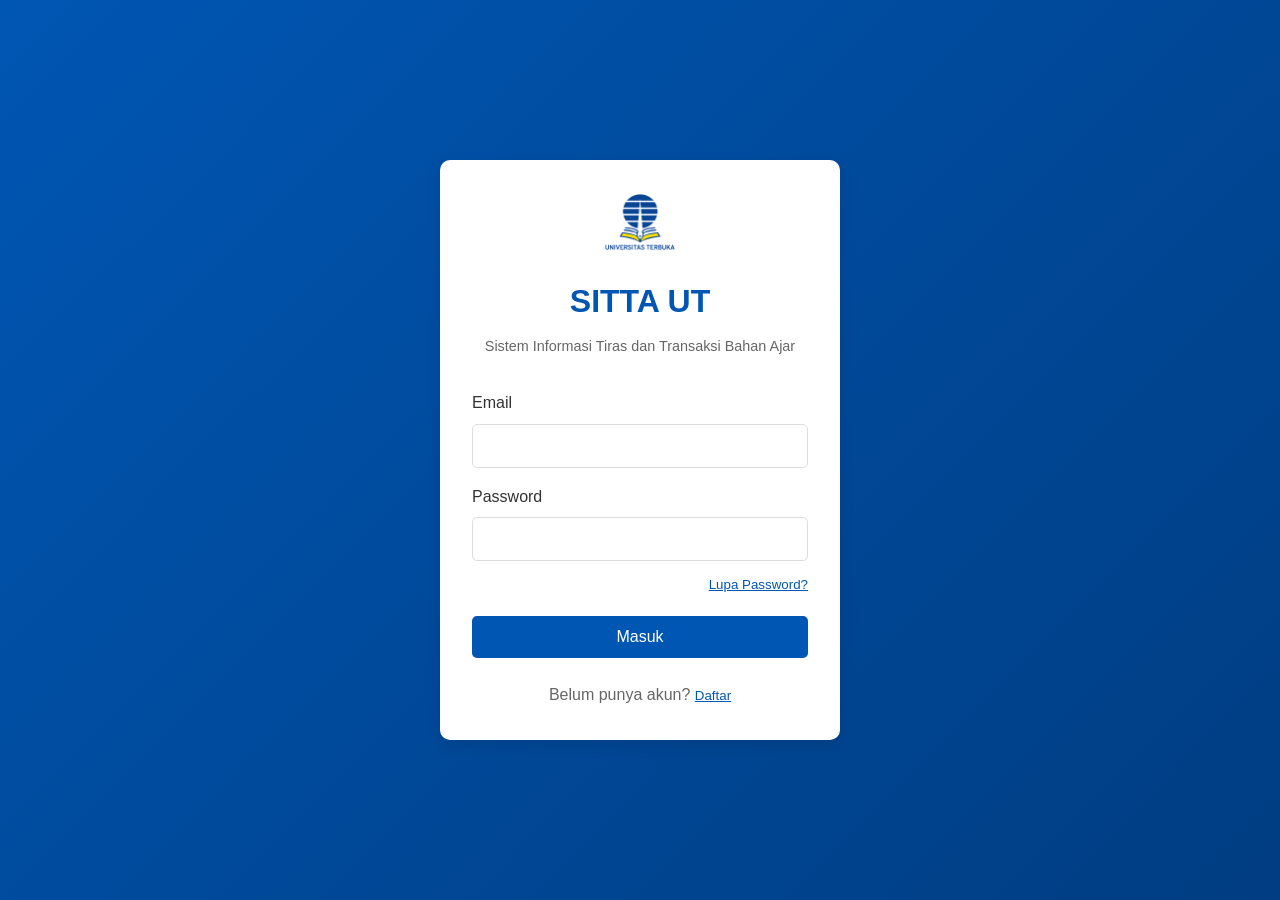
<file: tugas kelompok(NEW)/index.html>
<!DOCTYPE html>
<html lang="id">
<head>
    <meta charset="UTF-8">
    <meta name="viewport" content="width=device-width, initial-scale=1.0">
    <title>Login - SITTA UT</title>
    <link rel="stylesheet" href="css/style.css">
</head>
<body>
    <div class="login-container">
        <div class="login-form">
            <div class="logo-section">
                <img src="assets/ut.png" alt="Logo UT" class="logo">
                <h1>SITTA UT</h1>
                <p>Sistem Informasi Tiras dan Transaksi Bahan Ajar</p>
            </div>
            
            <form id="loginForm">
                <div class="form-group">
                    <label for="email">Email</label>
                    <input type="email" id="email" name="email" required>
                </div>
                
                <div class="form-group">
                    <label for="password">Password</label>
                    <input type="password" id="password" name="password" required>
                </div>
                
                <div class="form-options">
                    <button type="button" id="forgotPasswordBtn" class="link-btn">Lupa Password?</button>
                </div>
                
                <button type="submit" class="btn-primary">Masuk</button>
                
                <div class="register-section">
                    <p>Belum punya akun? <button type="button" id="registerBtn" class="link-btn">Daftar</button></p>
                </div>
            </form>
        </div>
    </div>

    <!-- Modal Lupa Password -->
    <div id="forgotPasswordModal" class="modal">
        <div class="modal-content">
            <span class="close">&times;</span>
            <h2>Lupa Password</h2>
            <form id="forgotPasswordForm">
                <div class="form-group">
                    <label for="resetEmail">Email</label>
                    <input type="email" id="resetEmail" name="resetEmail" required>
                </div>
                <button type="submit" class="btn-primary">Kirim Link Reset</button>
            </form>
        </div>
    </div>

    <!-- Modal Daftar -->
    <div id="registerModal" class="modal">
        <div class="modal-content">
            <span class="close">&times;</span>
            <h2>Daftar Akun Baru</h2>
            <form id="registerForm">
                <div class="form-group">
                    <label for="regName">Nama Lengkap</label>
                    <input type="text" id="regName" name="regName" required>
                </div>
                <div class="form-group">
                    <label for="regEmail">Email</label>
                    <input type="email" id="regEmail" name="regEmail" required>
                </div>
                <div class="form-group">
                    <label for="regPassword">Password</label>
                    <input type="password" id="regPassword" name="regPassword" required>
                </div>
                <div class="form-group">
                    <label for="regConfirmPassword">Konfirmasi Password</label>
                    <input type="password" id="regConfirmPassword" name="regConfirmPassword" required>
                </div>
                <button type="submit" class="btn-primary">Daftar</button>
            </form>
        </div>
    </div>

    <script src="js/script.js"></script>
</body>
</html>
</file>
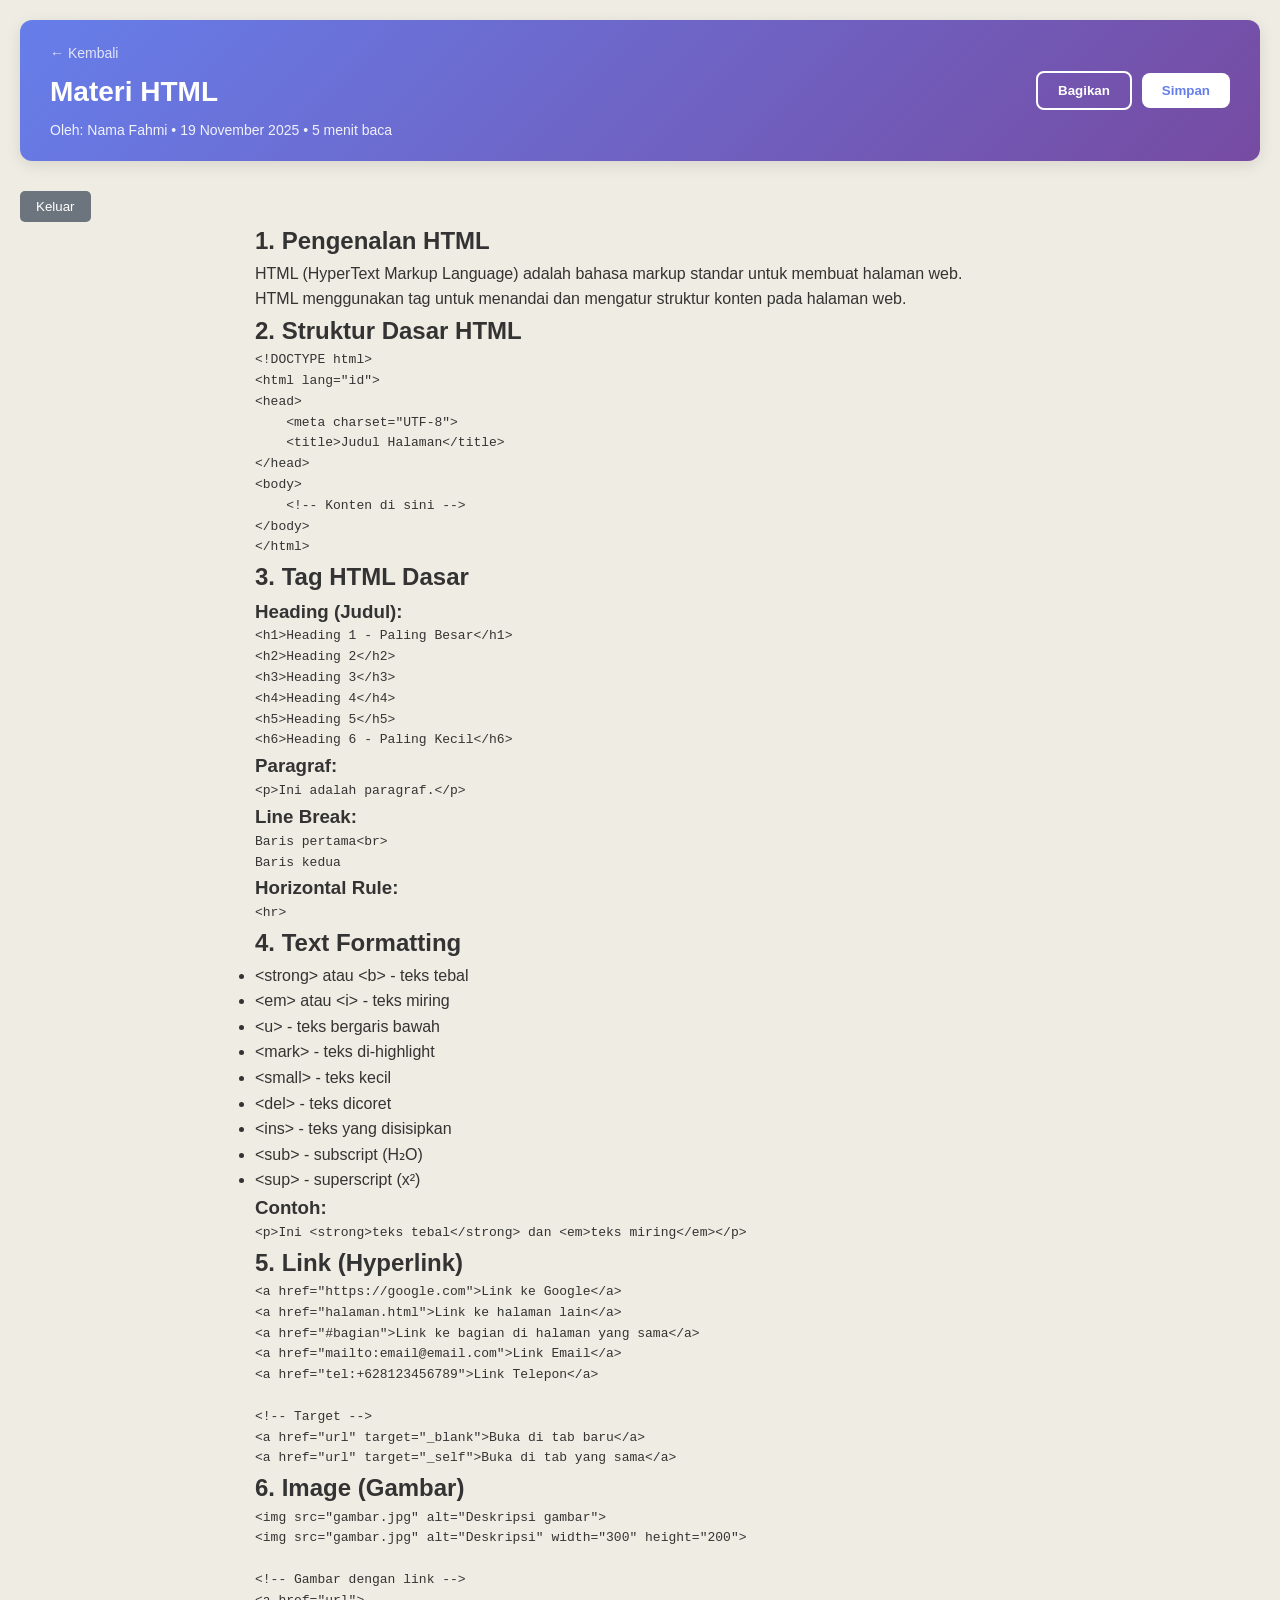
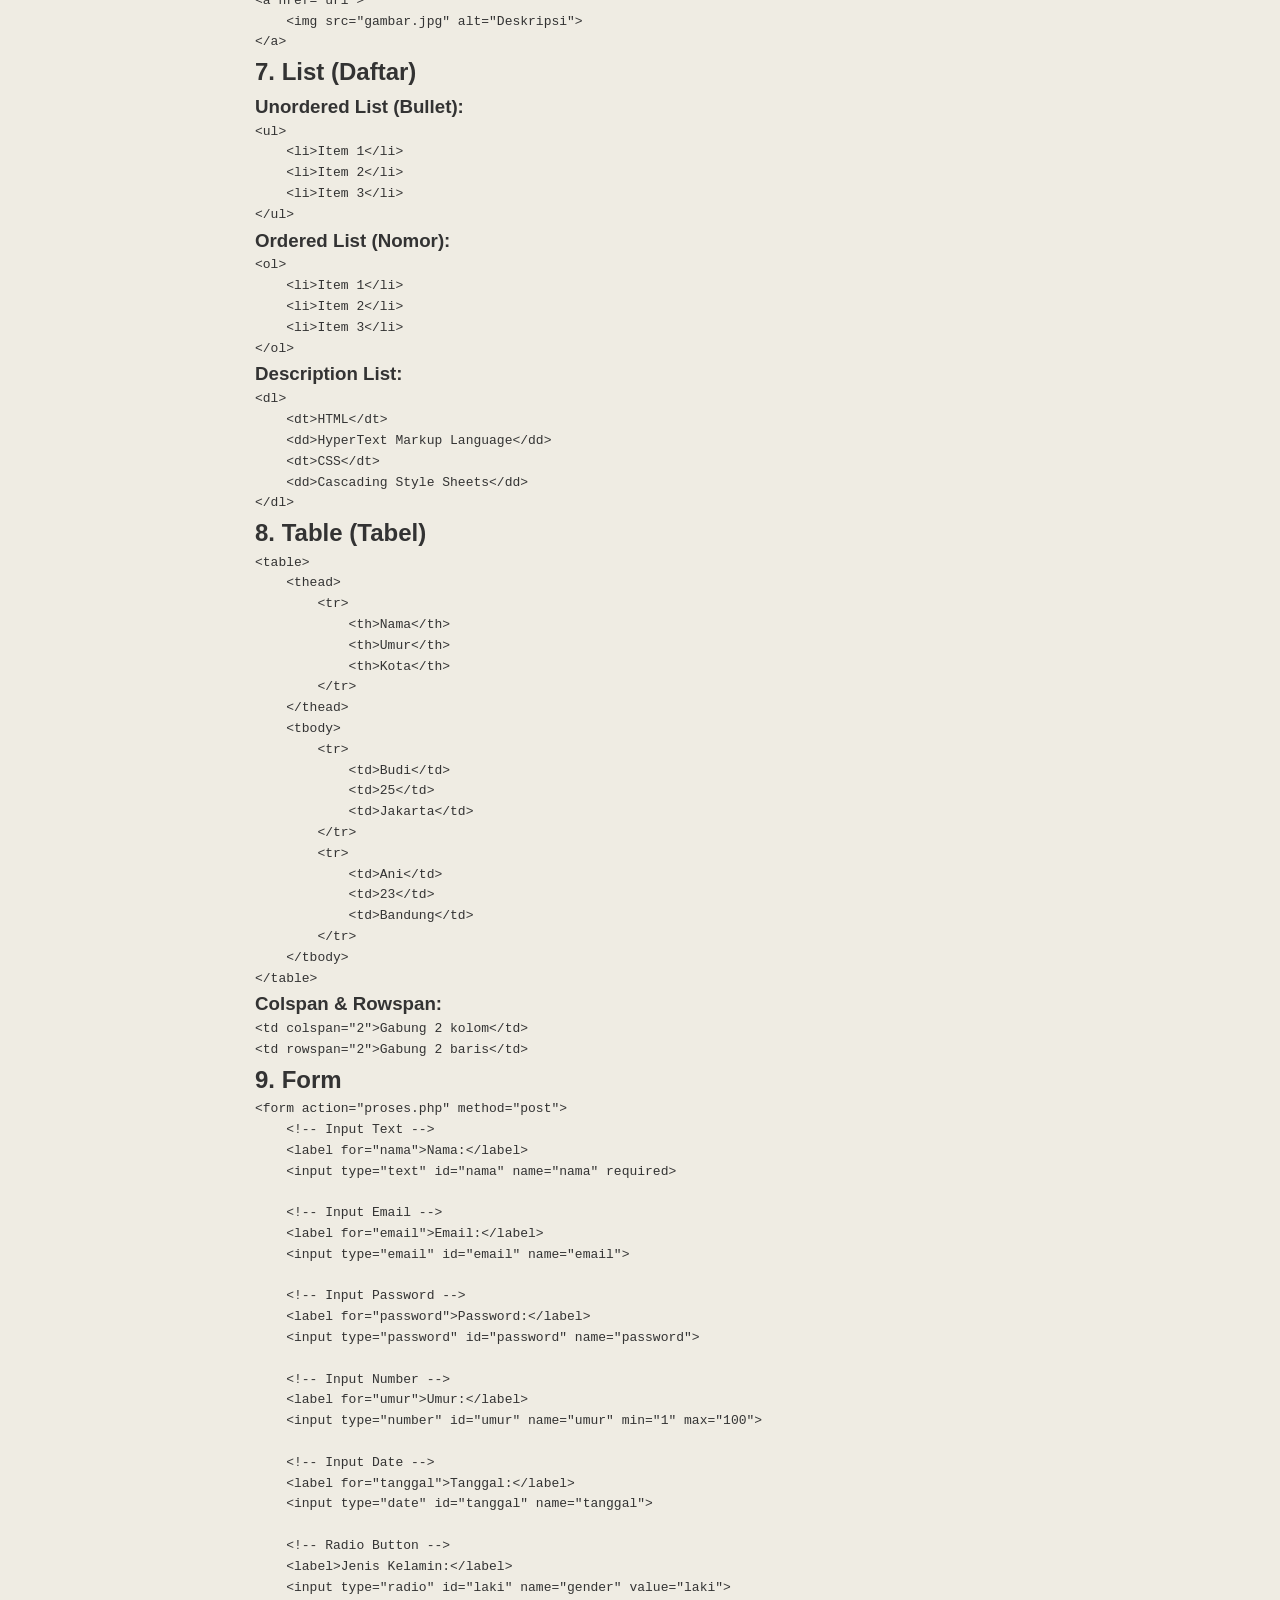
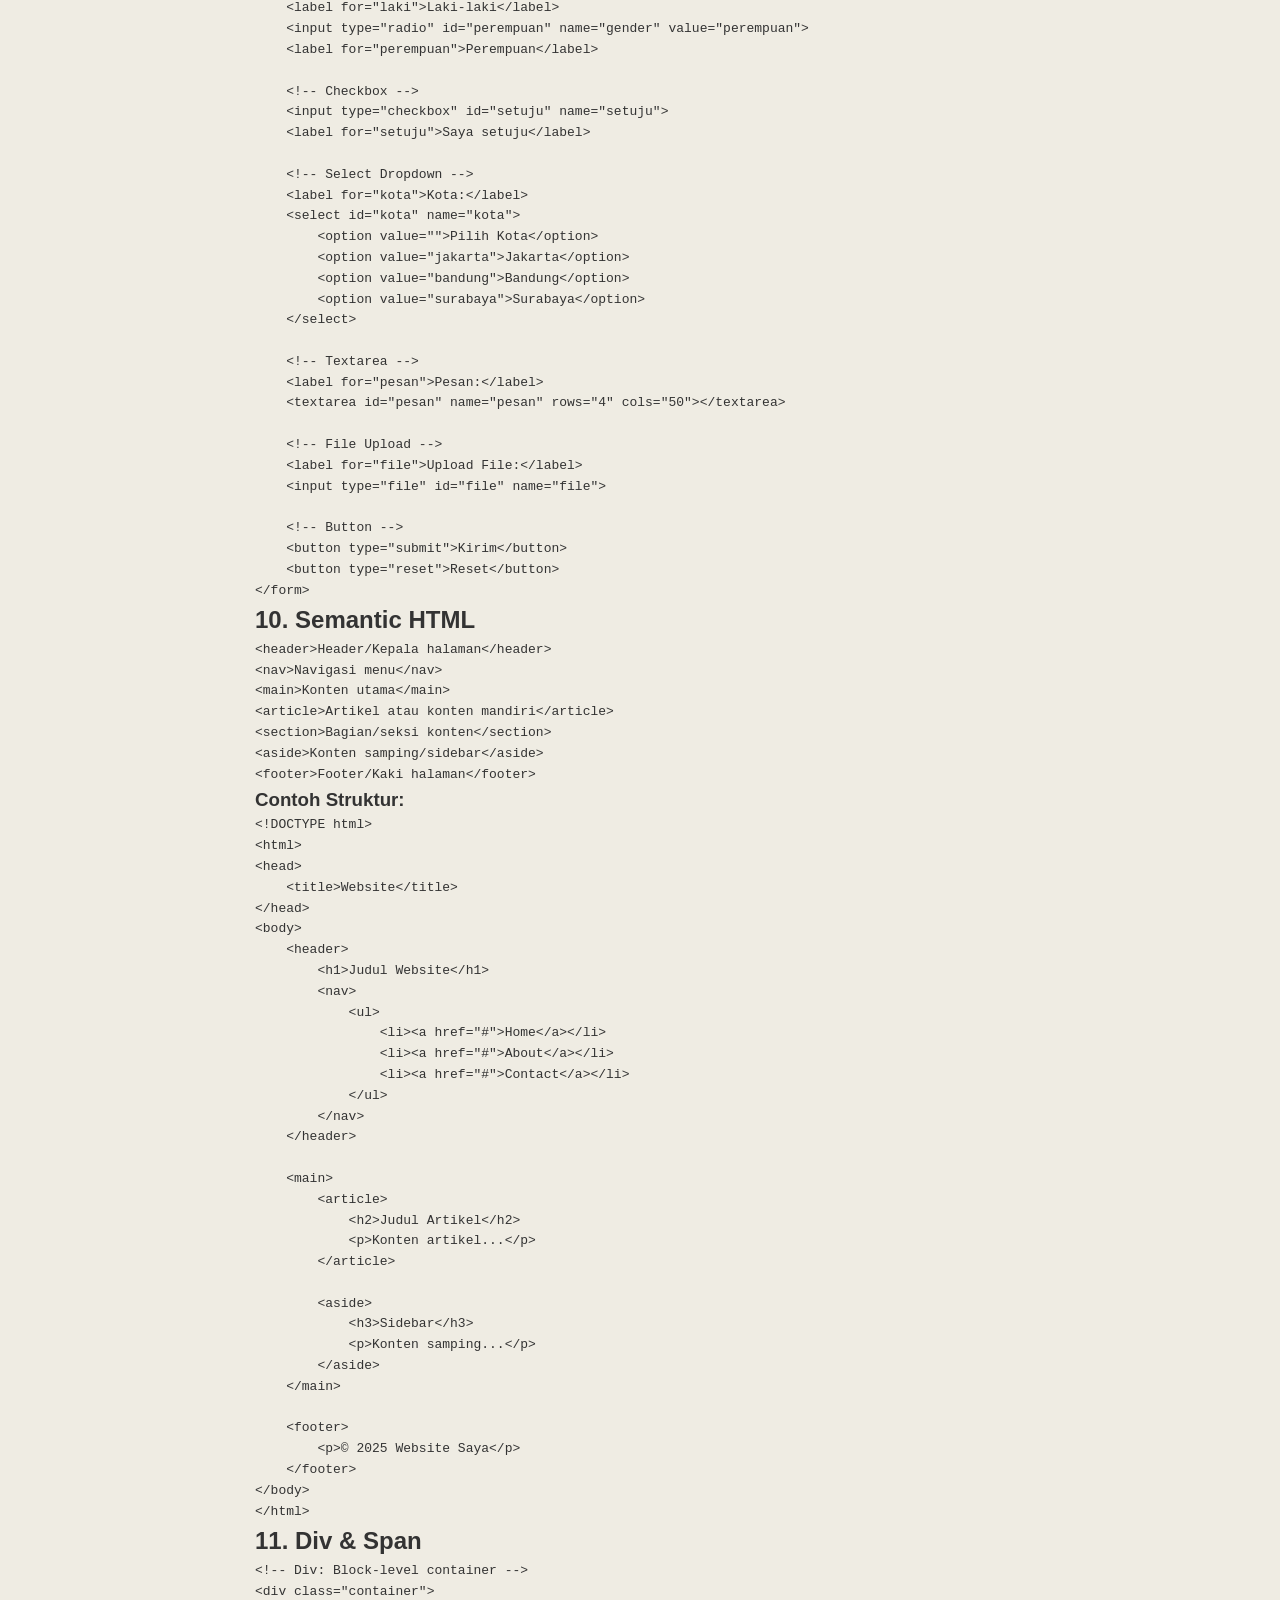
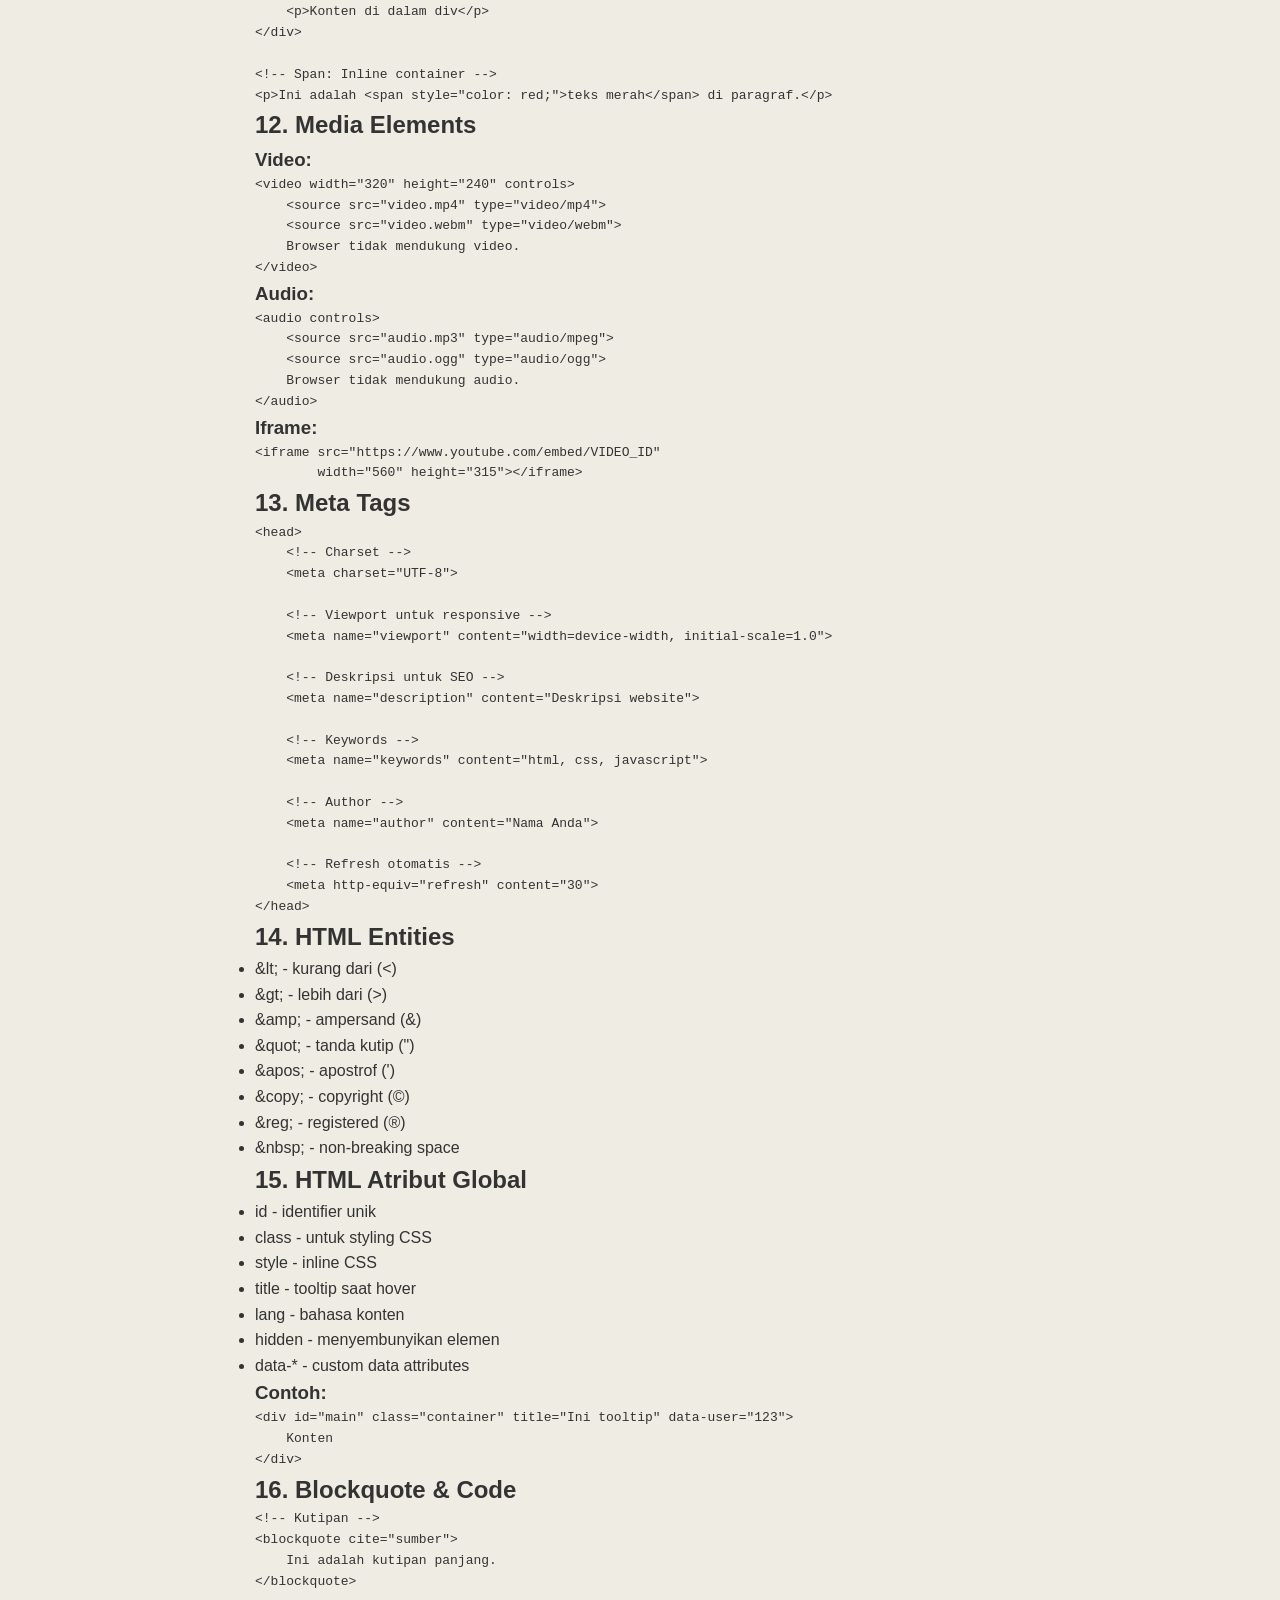
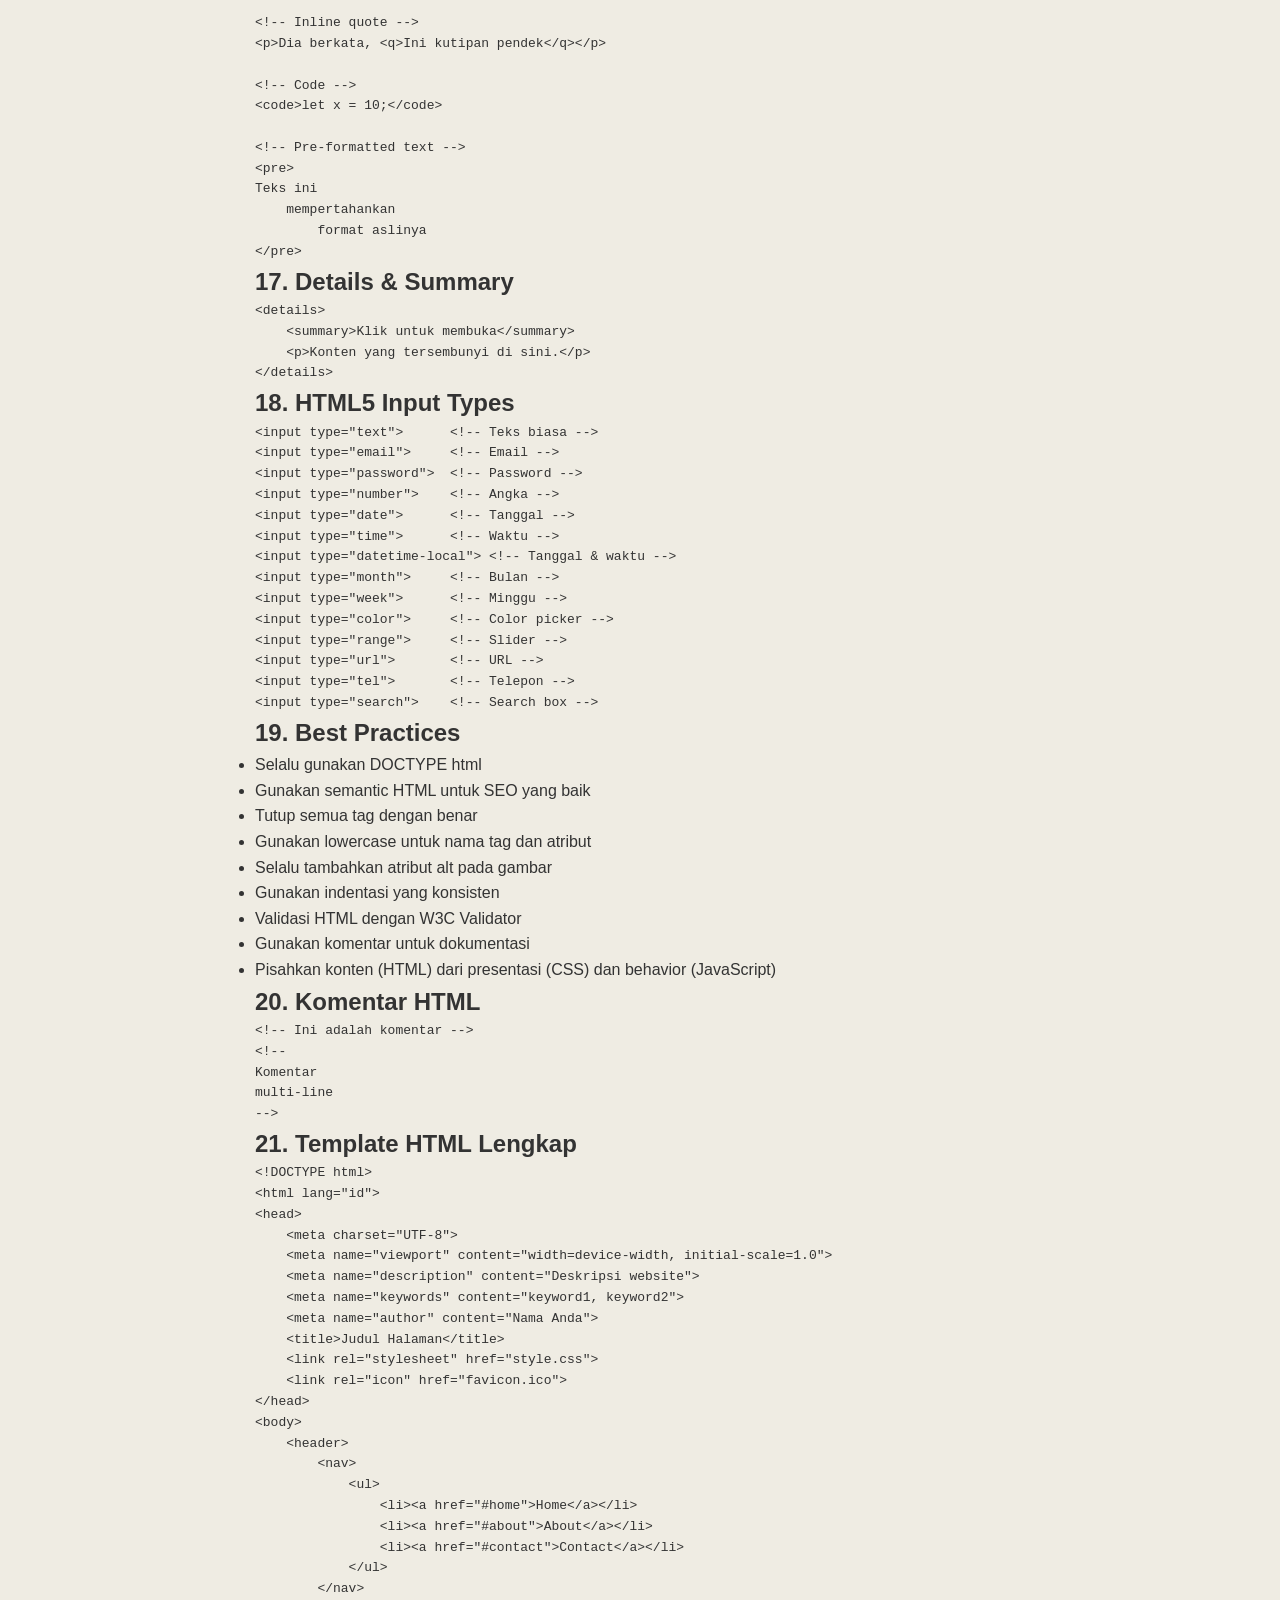
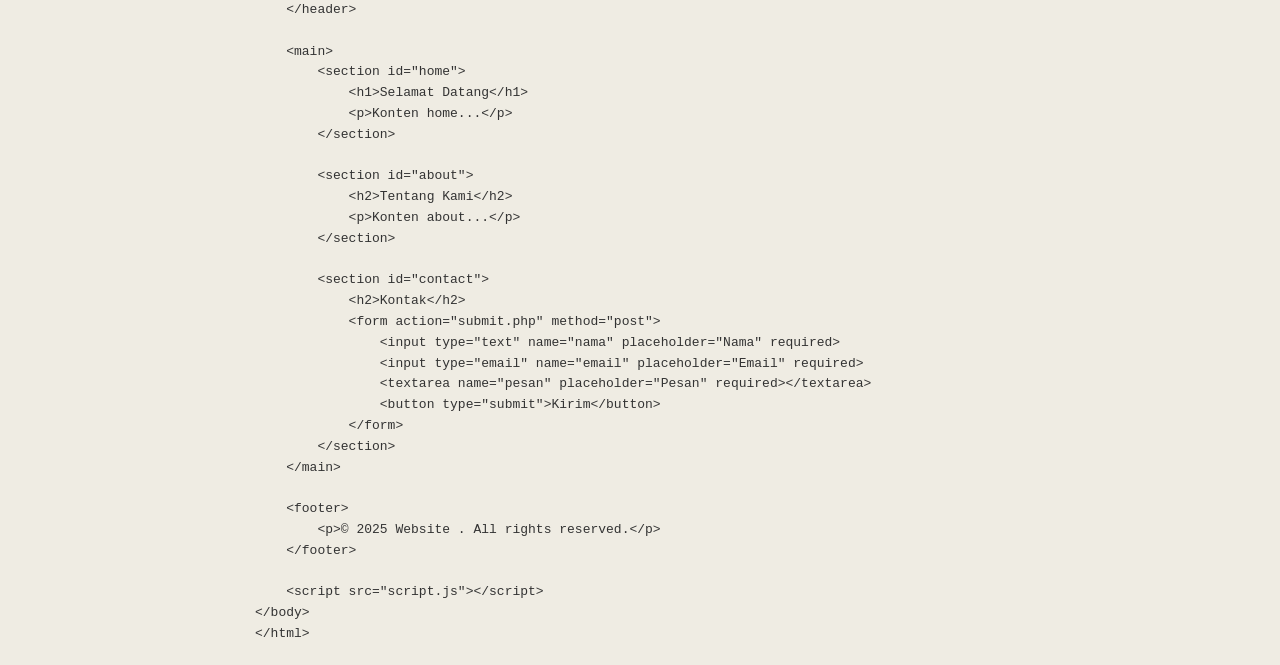
<file: materi.html>
<!DOCTYPE html>
<html lang="id">
<head>
    <meta charset="UTF-8">
    <meta name="viewport" content="width=device-width, initial-scale=1.0">
    <title>Materi HTML Dasar</title>
    <link rel="stylesheet" href="css/style.css">
    <style>
        body {
            margin: 0;
            padding: 20px;
        }
        .konten {
            max-width: 800px;
            margin: 0 auto;
            padding: 0 15px;
        }
    </style>
</head>
<body>
<header style="background: linear-gradient(135deg, #667eea 0%, #764ba2 100%); padding: 20px 30px; border-radius: 12px; box-shadow: 0 4px 15px rgba(0,0,0,0.1); margin-bottom: 30px;">
    <div style="display: flex; align-items: center; justify-content: space-between; flex-wrap: wrap; gap: 15px;">
        <div style="flex: 1; min-width: 200px;">
            <a href="#" style="color: rgba(255,255,255,0.8); text-decoration: none; font-size: 14px; display: inline-flex; align-items: center; gap: 5px; margin-bottom: 10px;">
                ← Kembali
            </a>
            <h1 style="color: white; font-size: 28px; margin: 0; font-weight: 700; line-height: 1.3;">Materi HTML</h1>
            <p style="color: rgba(255,255,255,0.9); margin: 8px 0 0 0; font-size: 14px;">
                <span>Oleh: Nama Fahmi</span> • <span>19 November 2025</span> • <span>5 menit baca</span>
            </p>
        </div>
        <div style="display: flex; gap: 10px; align-items: center;">
            <button style="padding: 10px 20px; border: 2px solid white; border-radius: 8px; background: transparent; color: white; font-weight: 600; cursor: pointer;">Bagikan</button>
            <button style="padding: 10px 20px; border: none; border-radius: 8px; background: white; color: #667eea; font-weight: 600; cursor: pointer;">Simpan</button>
        </div>
    </div>
</header>
    <button id="logoutBtn" class="btn-secondary">Keluar</button>
    <div class="konten">
        <h2>1. Pengenalan HTML</h2>
        <p>HTML (HyperText Markup Language) adalah bahasa markup standar untuk membuat halaman web.</p>
        <p>HTML menggunakan tag untuk menandai dan mengatur struktur konten pada halaman web.</p>
        
        <h2>2. Struktur Dasar HTML</h2>
        <pre>&lt;!DOCTYPE html&gt;
&lt;html lang="id"&gt;
&lt;head&gt;
    &lt;meta charset="UTF-8"&gt;
    &lt;title&gt;Judul Halaman&lt;/title&gt;
&lt;/head&gt;
&lt;body&gt;
    &lt;!-- Konten di sini --&gt;
&lt;/body&gt;
&lt;/html&gt;</pre>
        
        <h2>3. Tag HTML Dasar</h2>
        <h3>Heading (Judul):</h3>
        <pre>&lt;h1&gt;Heading 1 - Paling Besar&lt;/h1&gt;
&lt;h2&gt;Heading 2&lt;/h2&gt;
&lt;h3&gt;Heading 3&lt;/h3&gt;
&lt;h4&gt;Heading 4&lt;/h4&gt;
&lt;h5&gt;Heading 5&lt;/h5&gt;
&lt;h6&gt;Heading 6 - Paling Kecil&lt;/h6&gt;</pre>
        
        <h3>Paragraf:</h3>
        <pre>&lt;p&gt;Ini adalah paragraf.&lt;/p&gt;</pre>
        
        <h3>Line Break:</h3>
        <pre>Baris pertama&lt;br&gt;
Baris kedua</pre>
        
        <h3>Horizontal Rule:</h3>
        <pre>&lt;hr&gt;</pre>
        
        <h2>4. Text Formatting</h2>
        <ul>
            <li>&lt;strong&gt; atau &lt;b&gt; - teks tebal</li>
            <li>&lt;em&gt; atau &lt;i&gt; - teks miring</li>
            <li>&lt;u&gt; - teks bergaris bawah</li>
            <li>&lt;mark&gt; - teks di-highlight</li>
            <li>&lt;small&gt; - teks kecil</li>
            <li>&lt;del&gt; - teks dicoret</li>
            <li>&lt;ins&gt; - teks yang disisipkan</li>
            <li>&lt;sub&gt; - subscript (H₂O)</li>
            <li>&lt;sup&gt; - superscript (x²)</li>
        </ul>
        
        <h3>Contoh:</h3>
        <pre>&lt;p&gt;Ini &lt;strong&gt;teks tebal&lt;/strong&gt; dan &lt;em&gt;teks miring&lt;/em&gt;&lt;/p&gt;</pre>
        
        <h2>5. Link (Hyperlink)</h2>
        <pre>&lt;a href="https://google.com"&gt;Link ke Google&lt;/a&gt;
&lt;a href="halaman.html"&gt;Link ke halaman lain&lt;/a&gt;
&lt;a href="#bagian"&gt;Link ke bagian di halaman yang sama&lt;/a&gt;
&lt;a href="mailto:email@email.com"&gt;Link Email&lt;/a&gt;
&lt;a href="tel:+628123456789"&gt;Link Telepon&lt;/a&gt;

&lt;!-- Target --&gt;
&lt;a href="url" target="_blank"&gt;Buka di tab baru&lt;/a&gt;
&lt;a href="url" target="_self"&gt;Buka di tab yang sama&lt;/a&gt;</pre>
        
        <h2>6. Image (Gambar)</h2>
        <pre>&lt;img src="gambar.jpg" alt="Deskripsi gambar"&gt;
&lt;img src="gambar.jpg" alt="Deskripsi" width="300" height="200"&gt;

&lt;!-- Gambar dengan link --&gt;
&lt;a href="url"&gt;
    &lt;img src="gambar.jpg" alt="Deskripsi"&gt;
&lt;/a&gt;</pre>
        
        <h2>7. List (Daftar)</h2>
        <h3>Unordered List (Bullet):</h3>
        <pre>&lt;ul&gt;
    &lt;li&gt;Item 1&lt;/li&gt;
    &lt;li&gt;Item 2&lt;/li&gt;
    &lt;li&gt;Item 3&lt;/li&gt;
&lt;/ul&gt;</pre>
        
        <h3>Ordered List (Nomor):</h3>
        <pre>&lt;ol&gt;
    &lt;li&gt;Item 1&lt;/li&gt;
    &lt;li&gt;Item 2&lt;/li&gt;
    &lt;li&gt;Item 3&lt;/li&gt;
&lt;/ol&gt;</pre>
        
        <h3>Description List:</h3>
        <pre>&lt;dl&gt;
    &lt;dt&gt;HTML&lt;/dt&gt;
    &lt;dd&gt;HyperText Markup Language&lt;/dd&gt;
    &lt;dt&gt;CSS&lt;/dt&gt;
    &lt;dd&gt;Cascading Style Sheets&lt;/dd&gt;
&lt;/dl&gt;</pre>
        
        <h2>8. Table (Tabel)</h2>
        <pre>&lt;table&gt;
    &lt;thead&gt;
        &lt;tr&gt;
            &lt;th&gt;Nama&lt;/th&gt;
            &lt;th&gt;Umur&lt;/th&gt;
            &lt;th&gt;Kota&lt;/th&gt;
        &lt;/tr&gt;
    &lt;/thead&gt;
    &lt;tbody&gt;
        &lt;tr&gt;
            &lt;td&gt;Budi&lt;/td&gt;
            &lt;td&gt;25&lt;/td&gt;
            &lt;td&gt;Jakarta&lt;/td&gt;
        &lt;/tr&gt;
        &lt;tr&gt;
            &lt;td&gt;Ani&lt;/td&gt;
            &lt;td&gt;23&lt;/td&gt;
            &lt;td&gt;Bandung&lt;/td&gt;
        &lt;/tr&gt;
    &lt;/tbody&gt;
&lt;/table&gt;</pre>
        
        <h3>Colspan & Rowspan:</h3>
        <pre>&lt;td colspan="2"&gt;Gabung 2 kolom&lt;/td&gt;
&lt;td rowspan="2"&gt;Gabung 2 baris&lt;/td&gt;</pre>
        
        <h2>9. Form</h2>
        <pre>&lt;form action="proses.php" method="post"&gt;
    &lt;!-- Input Text --&gt;
    &lt;label for="nama"&gt;Nama:&lt;/label&gt;
    &lt;input type="text" id="nama" name="nama" required&gt;
    
    &lt;!-- Input Email --&gt;
    &lt;label for="email"&gt;Email:&lt;/label&gt;
    &lt;input type="email" id="email" name="email"&gt;
    
    &lt;!-- Input Password --&gt;
    &lt;label for="password"&gt;Password:&lt;/label&gt;
    &lt;input type="password" id="password" name="password"&gt;
    
    &lt;!-- Input Number --&gt;
    &lt;label for="umur"&gt;Umur:&lt;/label&gt;
    &lt;input type="number" id="umur" name="umur" min="1" max="100"&gt;
    
    &lt;!-- Input Date --&gt;
    &lt;label for="tanggal"&gt;Tanggal:&lt;/label&gt;
    &lt;input type="date" id="tanggal" name="tanggal"&gt;
    
    &lt;!-- Radio Button --&gt;
    &lt;label&gt;Jenis Kelamin:&lt;/label&gt;
    &lt;input type="radio" id="laki" name="gender" value="laki"&gt;
    &lt;label for="laki"&gt;Laki-laki&lt;/label&gt;
    &lt;input type="radio" id="perempuan" name="gender" value="perempuan"&gt;
    &lt;label for="perempuan"&gt;Perempuan&lt;/label&gt;
    
    &lt;!-- Checkbox --&gt;
    &lt;input type="checkbox" id="setuju" name="setuju"&gt;
    &lt;label for="setuju"&gt;Saya setuju&lt;/label&gt;
    
    &lt;!-- Select Dropdown --&gt;
    &lt;label for="kota"&gt;Kota:&lt;/label&gt;
    &lt;select id="kota" name="kota"&gt;
        &lt;option value=""&gt;Pilih Kota&lt;/option&gt;
        &lt;option value="jakarta"&gt;Jakarta&lt;/option&gt;
        &lt;option value="bandung"&gt;Bandung&lt;/option&gt;
        &lt;option value="surabaya"&gt;Surabaya&lt;/option&gt;
    &lt;/select&gt;
    
    &lt;!-- Textarea --&gt;
    &lt;label for="pesan"&gt;Pesan:&lt;/label&gt;
    &lt;textarea id="pesan" name="pesan" rows="4" cols="50"&gt;&lt;/textarea&gt;
    
    &lt;!-- File Upload --&gt;
    &lt;label for="file"&gt;Upload File:&lt;/label&gt;
    &lt;input type="file" id="file" name="file"&gt;
    
    &lt;!-- Button --&gt;
    &lt;button type="submit"&gt;Kirim&lt;/button&gt;
    &lt;button type="reset"&gt;Reset&lt;/button&gt;
&lt;/form&gt;</pre>
        
        <h2>10. Semantic HTML</h2>
        <pre>&lt;header&gt;Header/Kepala halaman&lt;/header&gt;
&lt;nav&gt;Navigasi menu&lt;/nav&gt;
&lt;main&gt;Konten utama&lt;/main&gt;
&lt;article&gt;Artikel atau konten mandiri&lt;/article&gt;
&lt;section&gt;Bagian/seksi konten&lt;/section&gt;
&lt;aside&gt;Konten samping/sidebar&lt;/aside&gt;
&lt;footer&gt;Footer/Kaki halaman&lt;/footer&gt;</pre>
        
        <h3>Contoh Struktur:</h3>
        <pre>&lt;!DOCTYPE html&gt;
&lt;html&gt;
&lt;head&gt;
    &lt;title&gt;Website&lt;/title&gt;
&lt;/head&gt;
&lt;body&gt;
    &lt;header&gt;
        &lt;h1&gt;Judul Website&lt;/h1&gt;
        &lt;nav&gt;
            &lt;ul&gt;
                &lt;li&gt;&lt;a href="#"&gt;Home&lt;/a&gt;&lt;/li&gt;
                &lt;li&gt;&lt;a href="#"&gt;About&lt;/a&gt;&lt;/li&gt;
                &lt;li&gt;&lt;a href="#"&gt;Contact&lt;/a&gt;&lt;/li&gt;
            &lt;/ul&gt;
        &lt;/nav&gt;
    &lt;/header&gt;
    
    &lt;main&gt;
        &lt;article&gt;
            &lt;h2&gt;Judul Artikel&lt;/h2&gt;
            &lt;p&gt;Konten artikel...&lt;/p&gt;
        &lt;/article&gt;
        
        &lt;aside&gt;
            &lt;h3&gt;Sidebar&lt;/h3&gt;
            &lt;p&gt;Konten samping...&lt;/p&gt;
        &lt;/aside&gt;
    &lt;/main&gt;
    
    &lt;footer&gt;
        &lt;p&gt;&copy; 2025 Website Saya&lt;/p&gt;
    &lt;/footer&gt;
&lt;/body&gt;
&lt;/html&gt;</pre>
        
        <h2>11. Div & Span</h2>
        <pre>&lt;!-- Div: Block-level container --&gt;
&lt;div class="container"&gt;
    &lt;p&gt;Konten di dalam div&lt;/p&gt;
&lt;/div&gt;

&lt;!-- Span: Inline container --&gt;
&lt;p&gt;Ini adalah &lt;span style="color: red;"&gt;teks merah&lt;/span&gt; di paragraf.&lt;/p&gt;</pre>
        
        <h2>12. Media Elements</h2>
        <h3>Video:</h3>
        <pre>&lt;video width="320" height="240" controls&gt;
    &lt;source src="video.mp4" type="video/mp4"&gt;
    &lt;source src="video.webm" type="video/webm"&gt;
    Browser tidak mendukung video.
&lt;/video&gt;</pre>
        
        <h3>Audio:</h3>
        <pre>&lt;audio controls&gt;
    &lt;source src="audio.mp3" type="audio/mpeg"&gt;
    &lt;source src="audio.ogg" type="audio/ogg"&gt;
    Browser tidak mendukung audio.
&lt;/audio&gt;</pre>
        
        <h3>Iframe:</h3>
        <pre>&lt;iframe src="https://www.youtube.com/embed/VIDEO_ID" 
        width="560" height="315"&gt;&lt;/iframe&gt;</pre>
        
        <h2>13. Meta Tags</h2>
        <pre>&lt;head&gt;
    &lt;!-- Charset --&gt;
    &lt;meta charset="UTF-8"&gt;
    
    &lt;!-- Viewport untuk responsive --&gt;
    &lt;meta name="viewport" content="width=device-width, initial-scale=1.0"&gt;
    
    &lt;!-- Deskripsi untuk SEO --&gt;
    &lt;meta name="description" content="Deskripsi website"&gt;
    
    &lt;!-- Keywords --&gt;
    &lt;meta name="keywords" content="html, css, javascript"&gt;
    
    &lt;!-- Author --&gt;
    &lt;meta name="author" content="Nama Anda"&gt;
    
    &lt;!-- Refresh otomatis --&gt;
    &lt;meta http-equiv="refresh" content="30"&gt;
&lt;/head&gt;</pre>
        
        <h2>14. HTML Entities</h2>
        <ul>
            <li>&amp;lt; - kurang dari (&lt;)</li>
            <li>&amp;gt; - lebih dari (&gt;)</li>
            <li>&amp;amp; - ampersand (&amp;)</li>
            <li>&amp;quot; - tanda kutip (")</li>
            <li>&amp;apos; - apostrof (')</li>
            <li>&amp;copy; - copyright (©)</li>
            <li>&amp;reg; - registered (®)</li>
            <li>&amp;nbsp; - non-breaking space</li>
        </ul>
        
        <h2>15. HTML Atribut Global</h2>
        <ul>
            <li>id - identifier unik</li>
            <li>class - untuk styling CSS</li>
            <li>style - inline CSS</li>
            <li>title - tooltip saat hover</li>
            <li>lang - bahasa konten</li>
            <li>hidden - menyembunyikan elemen</li>
            <li>data-* - custom data attributes</li>
        </ul>
        
        <h3>Contoh:</h3>
        <pre>&lt;div id="main" class="container" title="Ini tooltip" data-user="123"&gt;
    Konten
&lt;/div&gt;</pre>
        
        <h2>16. Blockquote & Code</h2>
        <pre>&lt;!-- Kutipan --&gt;
&lt;blockquote cite="sumber"&gt;
    Ini adalah kutipan panjang.
&lt;/blockquote&gt;

&lt;!-- Inline quote --&gt;
&lt;p&gt;Dia berkata, &lt;q&gt;Ini kutipan pendek&lt;/q&gt;&lt;/p&gt;

&lt;!-- Code --&gt;
&lt;code&gt;let x = 10;&lt;/code&gt;

&lt;!-- Pre-formatted text --&gt;
&lt;pre&gt;
Teks ini
    mempertahankan
        format aslinya
&lt;/pre&gt;</pre>
        
        <h2>17. Details & Summary</h2>
        <pre>&lt;details&gt;
    &lt;summary&gt;Klik untuk membuka&lt;/summary&gt;
    &lt;p&gt;Konten yang tersembunyi di sini.&lt;/p&gt;
&lt;/details&gt;</pre>
        
        <h2>18. HTML5 Input Types</h2>
        <pre>&lt;input type="text"&gt;      &lt;!-- Teks biasa --&gt;
&lt;input type="email"&gt;     &lt;!-- Email --&gt;
&lt;input type="password"&gt;  &lt;!-- Password --&gt;
&lt;input type="number"&gt;    &lt;!-- Angka --&gt;
&lt;input type="date"&gt;      &lt;!-- Tanggal --&gt;
&lt;input type="time"&gt;      &lt;!-- Waktu --&gt;
&lt;input type="datetime-local"&gt; &lt;!-- Tanggal & waktu --&gt;
&lt;input type="month"&gt;     &lt;!-- Bulan --&gt;
&lt;input type="week"&gt;      &lt;!-- Minggu --&gt;
&lt;input type="color"&gt;     &lt;!-- Color picker --&gt;
&lt;input type="range"&gt;     &lt;!-- Slider --&gt;
&lt;input type="url"&gt;       &lt;!-- URL --&gt;
&lt;input type="tel"&gt;       &lt;!-- Telepon --&gt;
&lt;input type="search"&gt;    &lt;!-- Search box --&gt;</pre>
        
        <h2>19. Best Practices</h2>
        <ul>
            <li>Selalu gunakan DOCTYPE html</li>
            <li>Gunakan semantic HTML untuk SEO yang baik</li>
            <li>Tutup semua tag dengan benar</li>
            <li>Gunakan lowercase untuk nama tag dan atribut</li>
            <li>Selalu tambahkan atribut alt pada gambar</li>
            <li>Gunakan indentasi yang konsisten</li>
            <li>Validasi HTML dengan W3C Validator</li>
            <li>Gunakan komentar untuk dokumentasi</li>
            <li>Pisahkan konten (HTML) dari presentasi (CSS) dan behavior (JavaScript)</li>
        </ul>
        
        <h2>20. Komentar HTML</h2>
        <pre>&lt;!-- Ini adalah komentar --&gt;
&lt;!-- 
Komentar 
multi-line
--&gt;</pre>
        
        <h2>21. Template HTML Lengkap</h2>
        <pre>&lt;!DOCTYPE html&gt;
&lt;html lang="id"&gt;
&lt;head&gt;
    &lt;meta charset="UTF-8"&gt;
    &lt;meta name="viewport" content="width=device-width, initial-scale=1.0"&gt;
    &lt;meta name="description" content="Deskripsi website"&gt;
    &lt;meta name="keywords" content="keyword1, keyword2"&gt;
    &lt;meta name="author" content="Nama Anda"&gt;
    &lt;title&gt;Judul Halaman&lt;/title&gt;
    &lt;link rel="stylesheet" href="style.css"&gt;
    &lt;link rel="icon" href="favicon.ico"&gt;
&lt;/head&gt;
&lt;body&gt;
    &lt;header&gt;
        &lt;nav&gt;
            &lt;ul&gt;
                &lt;li&gt;&lt;a href="#home"&gt;Home&lt;/a&gt;&lt;/li&gt;
                &lt;li&gt;&lt;a href="#about"&gt;About&lt;/a&gt;&lt;/li&gt;
                &lt;li&gt;&lt;a href="#contact"&gt;Contact&lt;/a&gt;&lt;/li&gt;
            &lt;/ul&gt;
        &lt;/nav&gt;
    &lt;/header&gt;
    
    &lt;main&gt;
        &lt;section id="home"&gt;
            &lt;h1&gt;Selamat Datang&lt;/h1&gt;
            &lt;p&gt;Konten home...&lt;/p&gt;
        &lt;/section&gt;
        
        &lt;section id="about"&gt;
            &lt;h2&gt;Tentang Kami&lt;/h2&gt;
            &lt;p&gt;Konten about...&lt;/p&gt;
        &lt;/section&gt;
        
        &lt;section id="contact"&gt;
            &lt;h2&gt;Kontak&lt;/h2&gt;
            &lt;form action="submit.php" method="post"&gt;
                &lt;input type="text" name="nama" placeholder="Nama" required&gt;
                &lt;input type="email" name="email" placeholder="Email" required&gt;
                &lt;textarea name="pesan" placeholder="Pesan" required&gt;&lt;/textarea&gt;
                &lt;button type="submit"&gt;Kirim&lt;/button&gt;
            &lt;/form&gt;
        &lt;/section&gt;
    &lt;/main&gt;
    
    &lt;footer&gt;
        &lt;p&gt;&copy; 2025 Website . All rights reserved.&lt;/p&gt;
    &lt;/footer&gt;
    
    &lt;script src="script.js"&gt;&lt;/script&gt;
&lt;/body&gt;
&lt;/html&gt;</pre>
    </div>
</body>
</html>
</file>
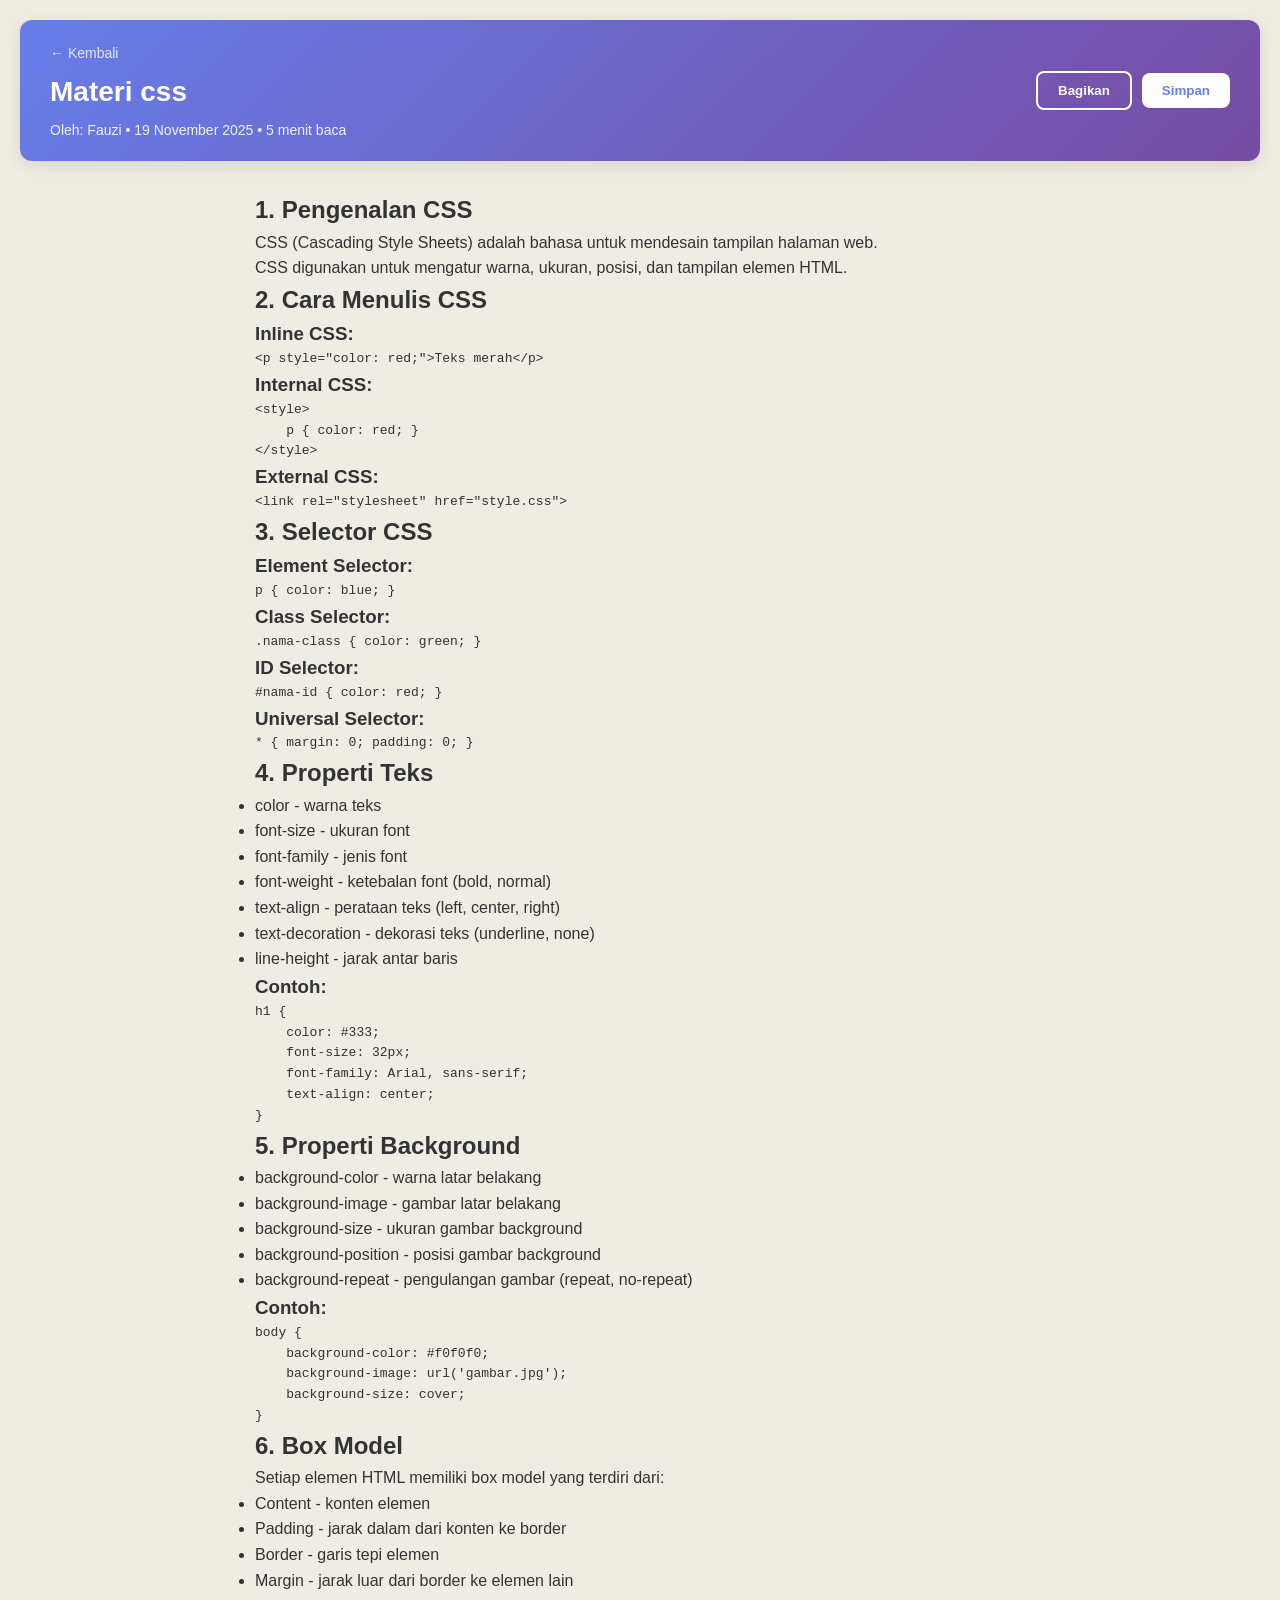
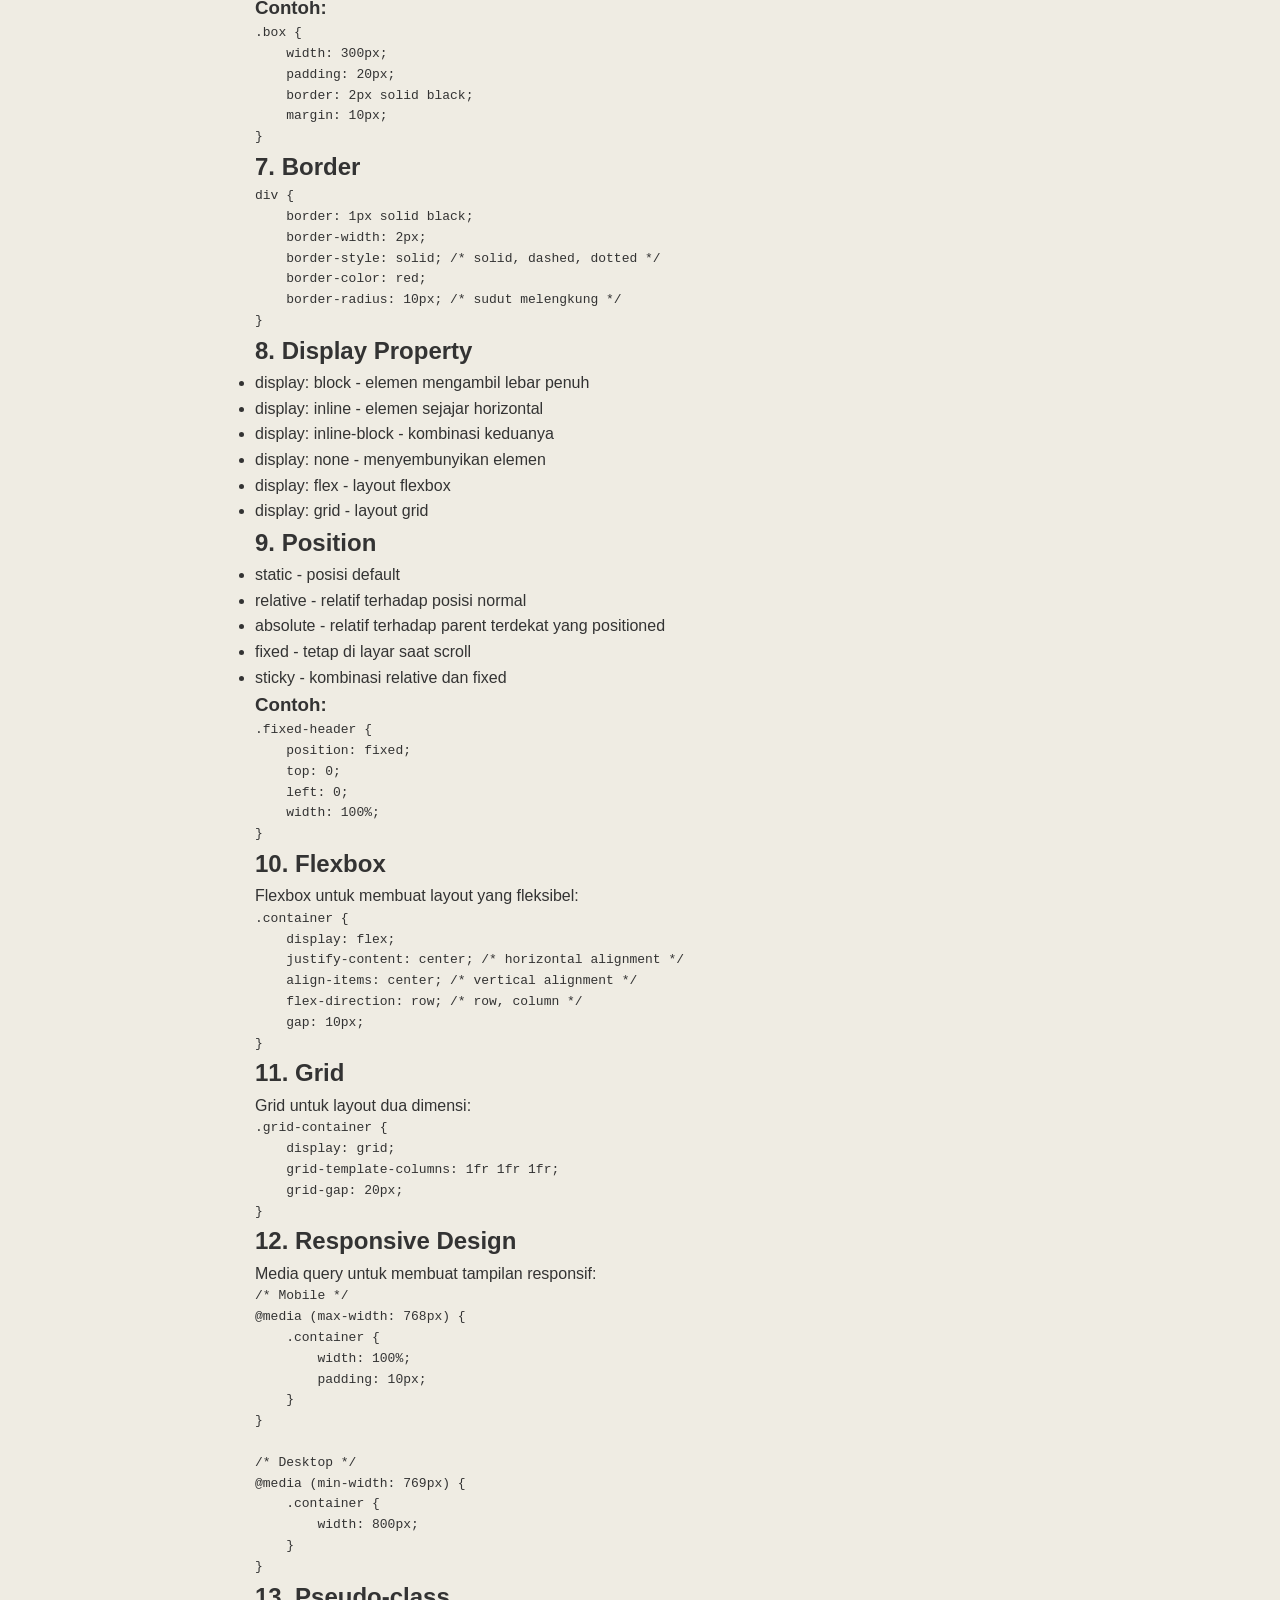
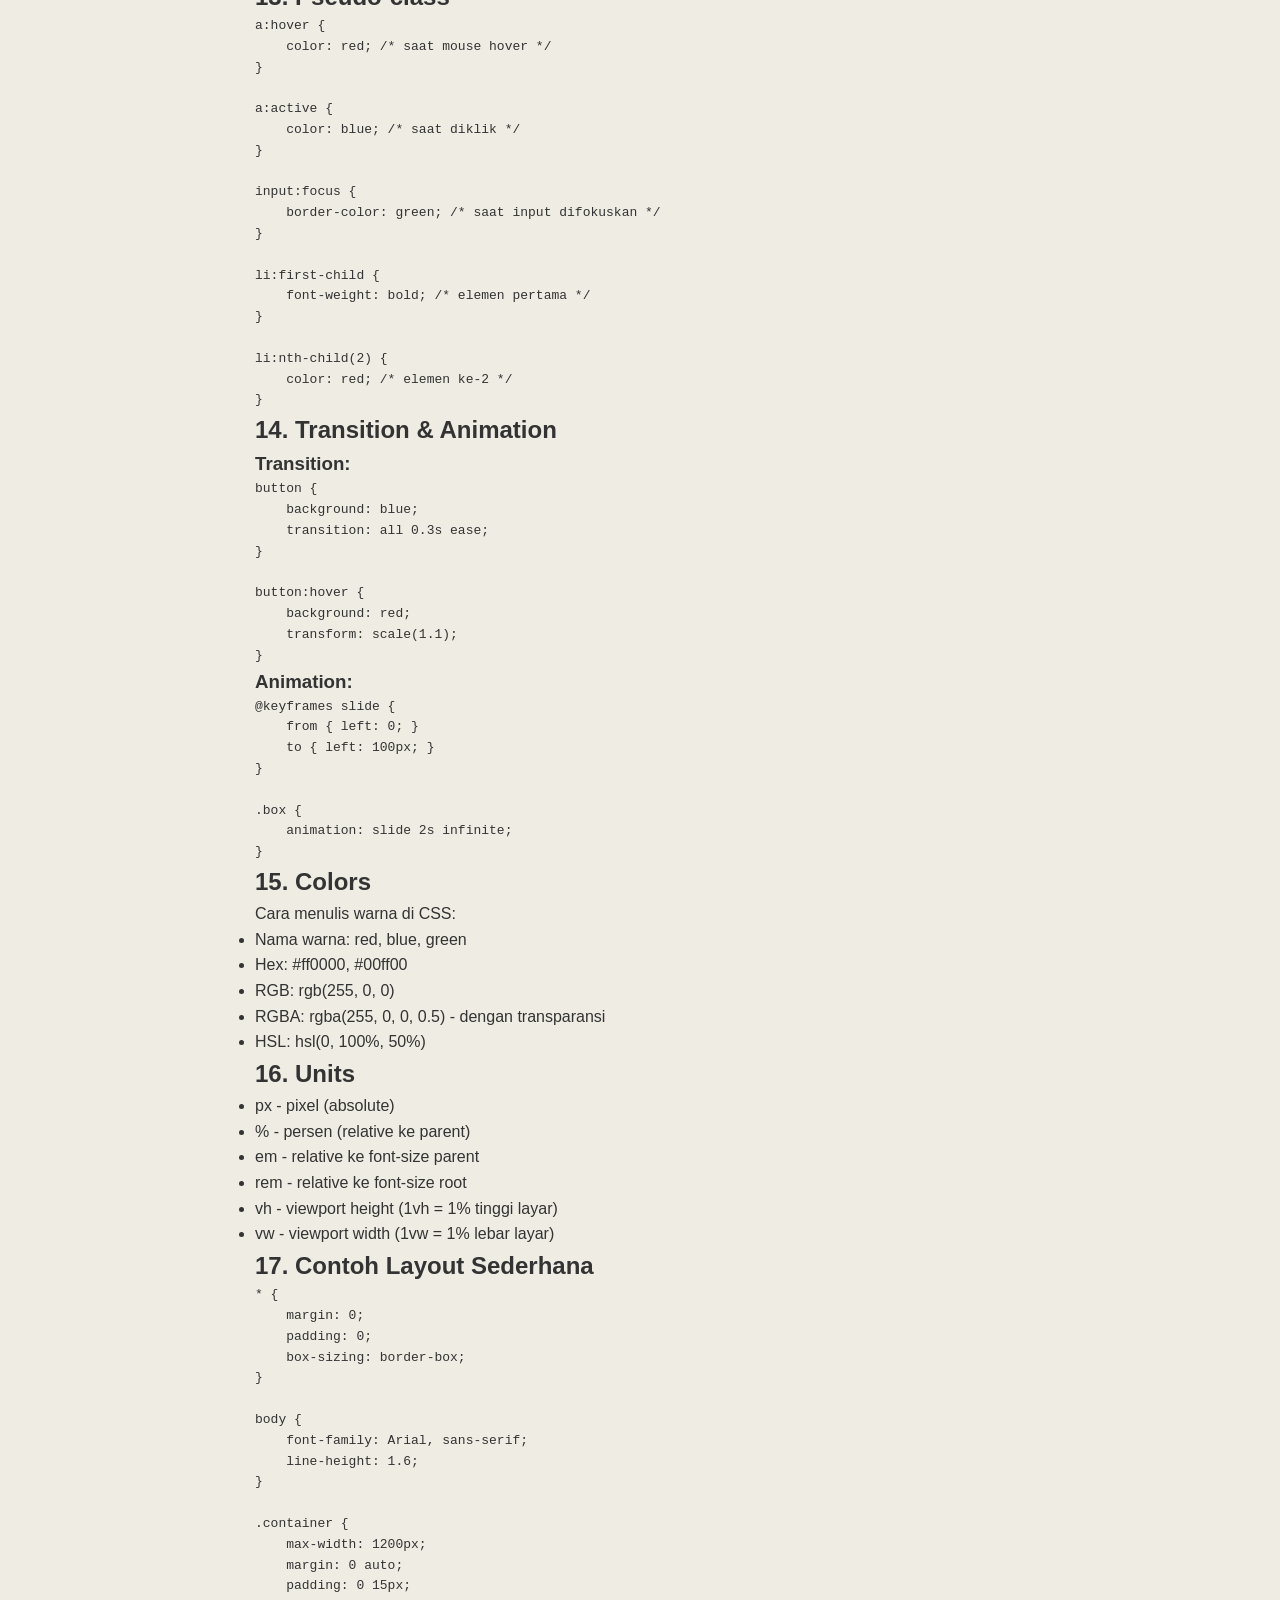
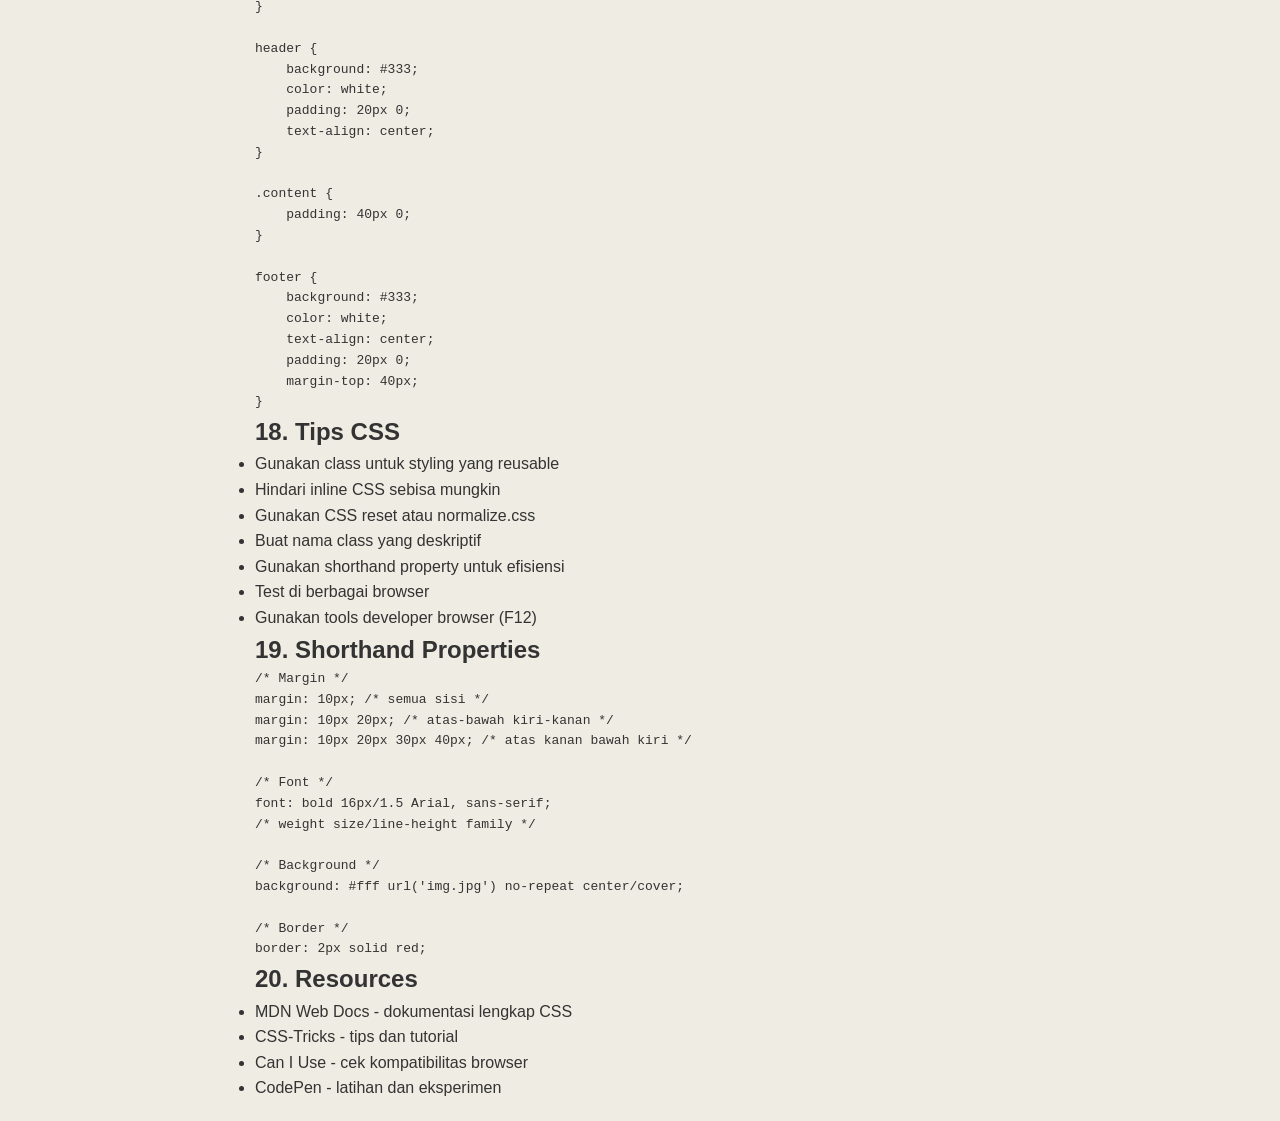
<file: matericss.html>
<!DOCTYPE html>
<html lang="id">
<head>
    <meta charset="UTF-8">
    <meta name="viewport" content="width=device-width, initial-scale=1.0">
    <title>Materi CSS Dasar</title>
    <link rel="stylesheet" href="css/style.css">
    <style>
        body {
            margin: 0;
            padding: 20px;
        }
        .konten {
            max-width: 800px;
            margin: 0 auto;
            padding: 0 15px;
        }
    </style>
</head>
<body>
<header style="background: linear-gradient(135deg, #667eea 0%, #764ba2 100%); padding: 20px 30px; border-radius: 12px; box-shadow: 0 4px 15px rgba(0,0,0,0.1); margin-bottom: 30px;">
    <div style="display: flex; align-items: center; justify-content: space-between; flex-wrap: wrap; gap: 15px;">
        <div style="flex: 1; min-width: 200px;">
            <a href="#" style="color: rgba(255,255,255,0.8); text-decoration: none; font-size: 14px; display: inline-flex; align-items: center; gap: 5px; margin-bottom: 10px;">
                ← Kembali
            </a>
            <h1 style="color: white; font-size: 28px; margin: 0; font-weight: 700; line-height: 1.3;">Materi css</h1>
            <p style="color: rgba(255,255,255,0.9); margin: 8px 0 0 0; font-size: 14px;">
                <span>Oleh: Fauzi</span> • <span>19 November 2025</span> • <span>5 menit baca</span>
            </p>
        </div>
        <div style="display: flex; gap: 10px; align-items: center;">
            <button style="padding: 10px 20px; border: 2px solid white; border-radius: 8px; background: transparent; color: white; font-weight: 600; cursor: pointer;">Bagikan</button>
            <button style="padding: 10px 20px; border: none; border-radius: 8px; background: white; color: #667eea; font-weight: 600; cursor: pointer;">Simpan</button>
        </div>
    </div>
</header>
    <div class="konten">
        <h2>1. Pengenalan CSS</h2>
        <p>CSS (Cascading Style Sheets) adalah bahasa untuk mendesain tampilan halaman web.</p>
        <p>CSS digunakan untuk mengatur warna, ukuran, posisi, dan tampilan elemen HTML.</p>
        
        <h2>2. Cara Menulis CSS</h2>
        <h3>Inline CSS:</h3>
        <pre>&lt;p style="color: red;"&gt;Teks merah&lt;/p&gt;</pre>
        
        <h3>Internal CSS:</h3>
        <pre>&lt;style&gt;
    p { color: red; }
&lt;/style&gt;</pre>
        
        <h3>External CSS:</h3>
        <pre>&lt;link rel="stylesheet" href="style.css"&gt;</pre>
        
        <h2>3. Selector CSS</h2>
        <h3>Element Selector:</h3>
        <pre>p { color: blue; }</pre>
        
        <h3>Class Selector:</h3>
        <pre>.nama-class { color: green; }</pre>
        
        <h3>ID Selector:</h3>
        <pre>#nama-id { color: red; }</pre>
        
        <h3>Universal Selector:</h3>
        <pre>* { margin: 0; padding: 0; }</pre>
        
        <h2>4. Properti Teks</h2>
        <ul>
            <li>color - warna teks</li>
            <li>font-size - ukuran font</li>
            <li>font-family - jenis font</li>
            <li>font-weight - ketebalan font (bold, normal)</li>
            <li>text-align - perataan teks (left, center, right)</li>
            <li>text-decoration - dekorasi teks (underline, none)</li>
            <li>line-height - jarak antar baris</li>
        </ul>
        
        <h3>Contoh:</h3>
        <pre>h1 {
    color: #333;
    font-size: 32px;
    font-family: Arial, sans-serif;
    text-align: center;
}</pre>
        
        <h2>5. Properti Background</h2>
        <ul>
            <li>background-color - warna latar belakang</li>
            <li>background-image - gambar latar belakang</li>
            <li>background-size - ukuran gambar background</li>
            <li>background-position - posisi gambar background</li>
            <li>background-repeat - pengulangan gambar (repeat, no-repeat)</li>
        </ul>
        
        <h3>Contoh:</h3>
        <pre>body {
    background-color: #f0f0f0;
    background-image: url('gambar.jpg');
    background-size: cover;
}</pre>
        
        <h2>6. Box Model</h2>
        <p>Setiap elemen HTML memiliki box model yang terdiri dari:</p>
        <ul>
            <li>Content - konten elemen</li>
            <li>Padding - jarak dalam dari konten ke border</li>
            <li>Border - garis tepi elemen</li>
            <li>Margin - jarak luar dari border ke elemen lain</li>
        </ul>
        
        <h3>Contoh:</h3>
        <pre>.box {
    width: 300px;
    padding: 20px;
    border: 2px solid black;
    margin: 10px;
}</pre>
        
        <h2>7. Border</h2>
        <pre>div {
    border: 1px solid black;
    border-width: 2px;
    border-style: solid; /* solid, dashed, dotted */
    border-color: red;
    border-radius: 10px; /* sudut melengkung */
}</pre>
        
        <h2>8. Display Property</h2>
        <ul>
            <li>display: block - elemen mengambil lebar penuh</li>
            <li>display: inline - elemen sejajar horizontal</li>
            <li>display: inline-block - kombinasi keduanya</li>
            <li>display: none - menyembunyikan elemen</li>
            <li>display: flex - layout flexbox</li>
            <li>display: grid - layout grid</li>
        </ul>
        
        <h2>9. Position</h2>
        <ul>
            <li>static - posisi default</li>
            <li>relative - relatif terhadap posisi normal</li>
            <li>absolute - relatif terhadap parent terdekat yang positioned</li>
            <li>fixed - tetap di layar saat scroll</li>
            <li>sticky - kombinasi relative dan fixed</li>
        </ul>
        
        <h3>Contoh:</h3>
        <pre>.fixed-header {
    position: fixed;
    top: 0;
    left: 0;
    width: 100%;
}</pre>
        
        <h2>10. Flexbox</h2>
        <p>Flexbox untuk membuat layout yang fleksibel:</p>
        <pre>.container {
    display: flex;
    justify-content: center; /* horizontal alignment */
    align-items: center; /* vertical alignment */
    flex-direction: row; /* row, column */
    gap: 10px;
}</pre>
        
        <h2>11. Grid</h2>
        <p>Grid untuk layout dua dimensi:</p>
        <pre>.grid-container {
    display: grid;
    grid-template-columns: 1fr 1fr 1fr;
    grid-gap: 20px;
}</pre>
        
        <h2>12. Responsive Design</h2>
        <p>Media query untuk membuat tampilan responsif:</p>
        <pre>/* Mobile */
@media (max-width: 768px) {
    .container {
        width: 100%;
        padding: 10px;
    }
}

/* Desktop */
@media (min-width: 769px) {
    .container {
        width: 800px;
    }
}</pre>
        
        <h2>13. Pseudo-class</h2>
        <pre>a:hover {
    color: red; /* saat mouse hover */
}

a:active {
    color: blue; /* saat diklik */
}

input:focus {
    border-color: green; /* saat input difokuskan */
}

li:first-child {
    font-weight: bold; /* elemen pertama */
}

li:nth-child(2) {
    color: red; /* elemen ke-2 */
}</pre>
        
        <h2>14. Transition & Animation</h2>
        <h3>Transition:</h3>
        <pre>button {
    background: blue;
    transition: all 0.3s ease;
}

button:hover {
    background: red;
    transform: scale(1.1);
}</pre>
        
        <h3>Animation:</h3>
        <pre>@keyframes slide {
    from { left: 0; }
    to { left: 100px; }
}

.box {
    animation: slide 2s infinite;
}</pre>
        
        <h2>15. Colors</h2>
        <p>Cara menulis warna di CSS:</p>
        <ul>
            <li>Nama warna: red, blue, green</li>
            <li>Hex: #ff0000, #00ff00</li>
            <li>RGB: rgb(255, 0, 0)</li>
            <li>RGBA: rgba(255, 0, 0, 0.5) - dengan transparansi</li>
            <li>HSL: hsl(0, 100%, 50%)</li>
        </ul>
        
        <h2>16. Units</h2>
        <ul>
            <li>px - pixel (absolute)</li>
            <li>% - persen (relative ke parent)</li>
            <li>em - relative ke font-size parent</li>
            <li>rem - relative ke font-size root</li>
            <li>vh - viewport height (1vh = 1% tinggi layar)</li>
            <li>vw - viewport width (1vw = 1% lebar layar)</li>
        </ul>
        
        <h2>17. Contoh Layout Sederhana</h2>
        <pre>* {
    margin: 0;
    padding: 0;
    box-sizing: border-box;
}

body {
    font-family: Arial, sans-serif;
    line-height: 1.6;
}

.container {
    max-width: 1200px;
    margin: 0 auto;
    padding: 0 15px;
}

header {
    background: #333;
    color: white;
    padding: 20px 0;
    text-align: center;
}

.content {
    padding: 40px 0;
}

footer {
    background: #333;
    color: white;
    text-align: center;
    padding: 20px 0;
    margin-top: 40px;
}</pre>
        
        <h2>18. Tips CSS</h2>
        <ul>
            <li>Gunakan class untuk styling yang reusable</li>
            <li>Hindari inline CSS sebisa mungkin</li>
            <li>Gunakan CSS reset atau normalize.css</li>
            <li>Buat nama class yang deskriptif</li>
            <li>Gunakan shorthand property untuk efisiensi</li>
            <li>Test di berbagai browser</li>
            <li>Gunakan tools developer browser (F12)</li>
        </ul>
        
        <h2>19. Shorthand Properties</h2>
        <pre>/* Margin */
margin: 10px; /* semua sisi */
margin: 10px 20px; /* atas-bawah kiri-kanan */
margin: 10px 20px 30px 40px; /* atas kanan bawah kiri */

/* Font */
font: bold 16px/1.5 Arial, sans-serif;
/* weight size/line-height family */

/* Background */
background: #fff url('img.jpg') no-repeat center/cover;

/* Border */
border: 2px solid red;</pre>
        
        <h2>20. Resources</h2>
        <ul>
            <li>MDN Web Docs - dokumentasi lengkap CSS</li>
            <li>CSS-Tricks - tips dan tutorial</li>
            <li>Can I Use - cek kompatibilitas browser</li>
            <li>CodePen - latihan dan eksperimen</li>
        </ul>
    </div>
</body>
</html>
</file>
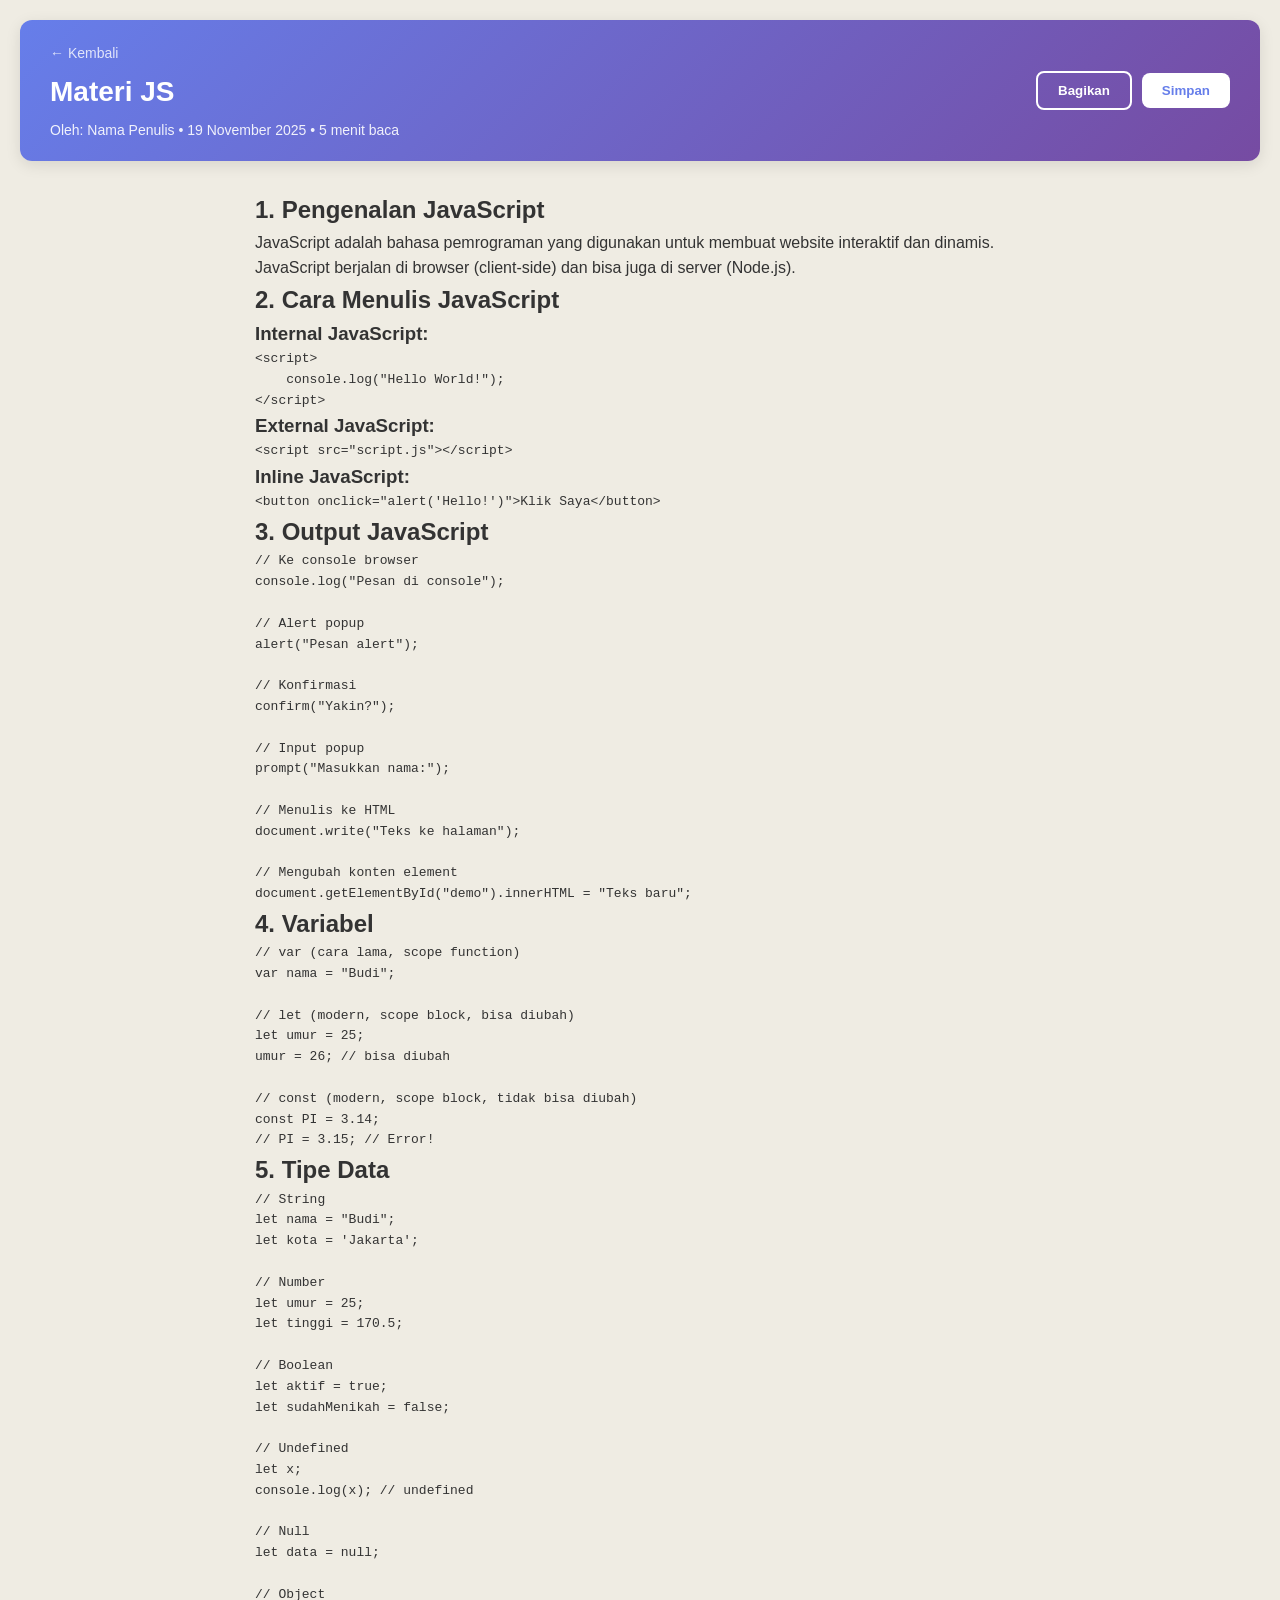
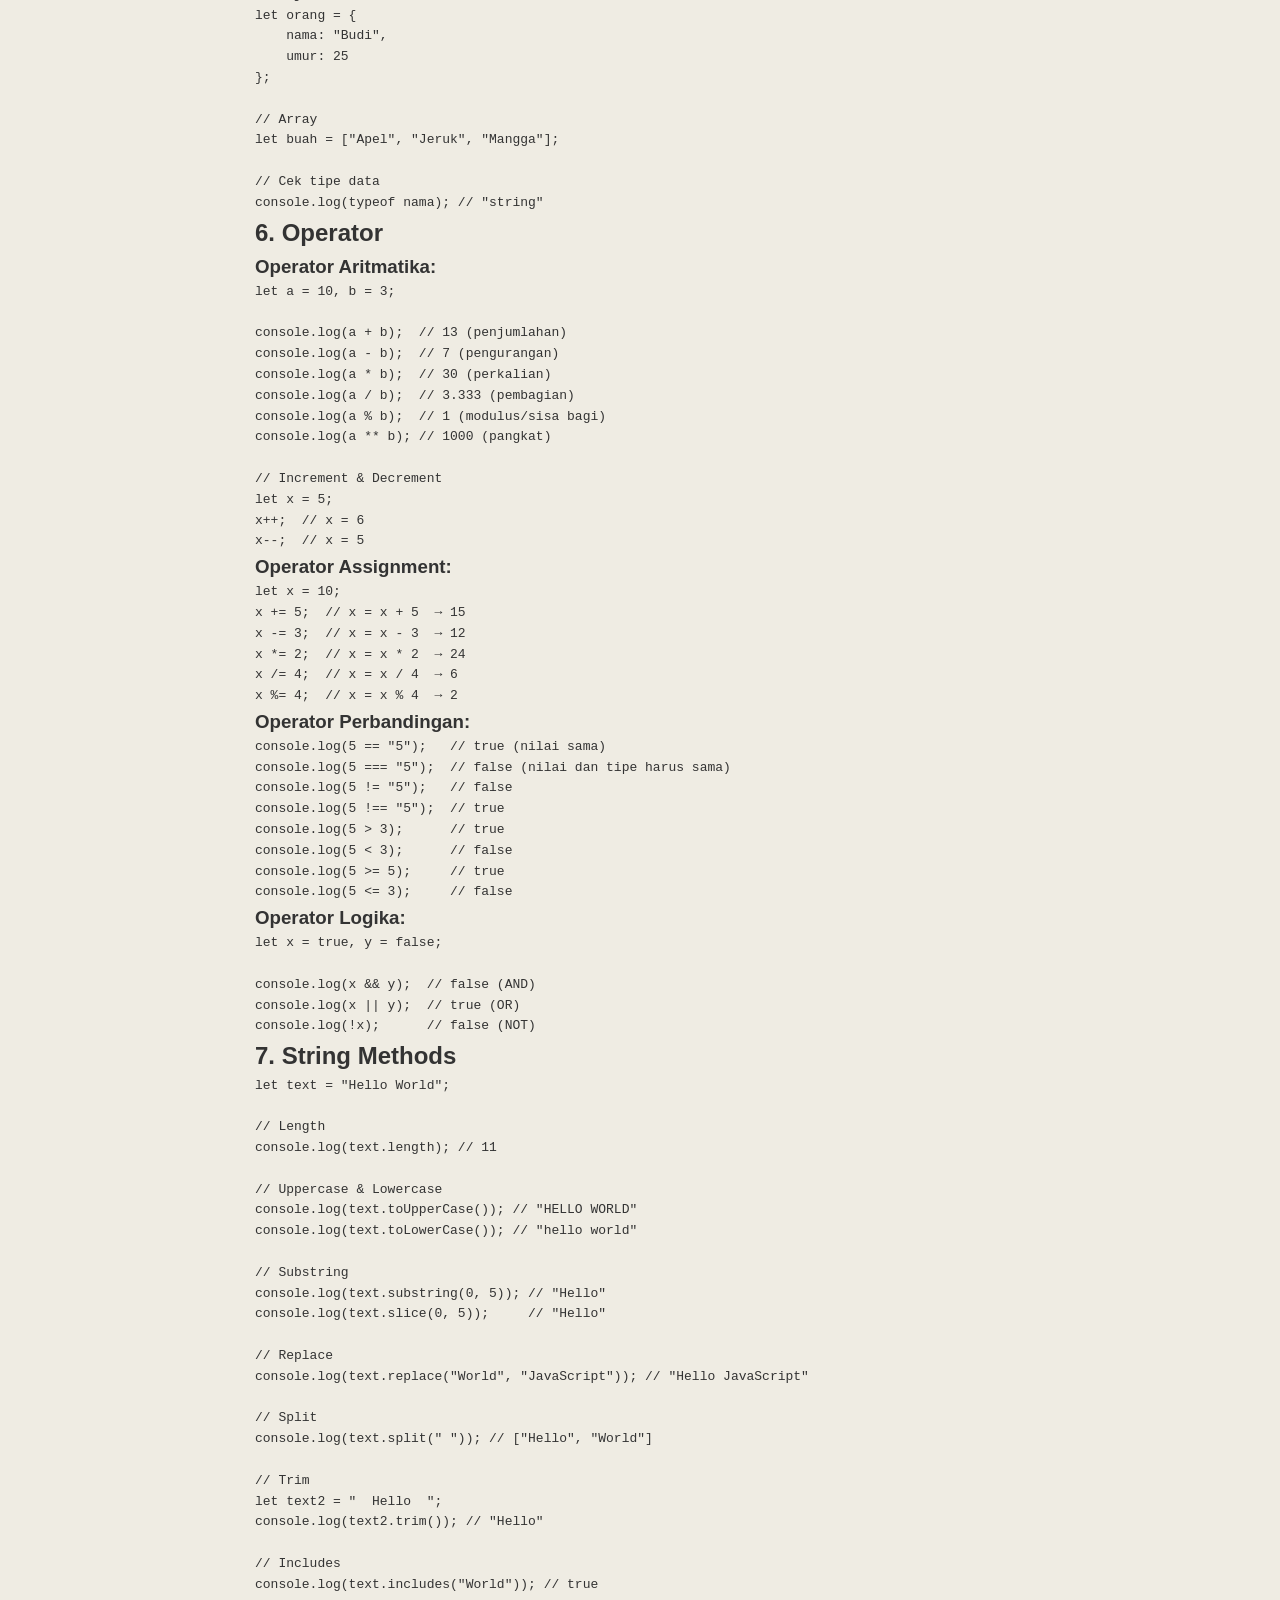
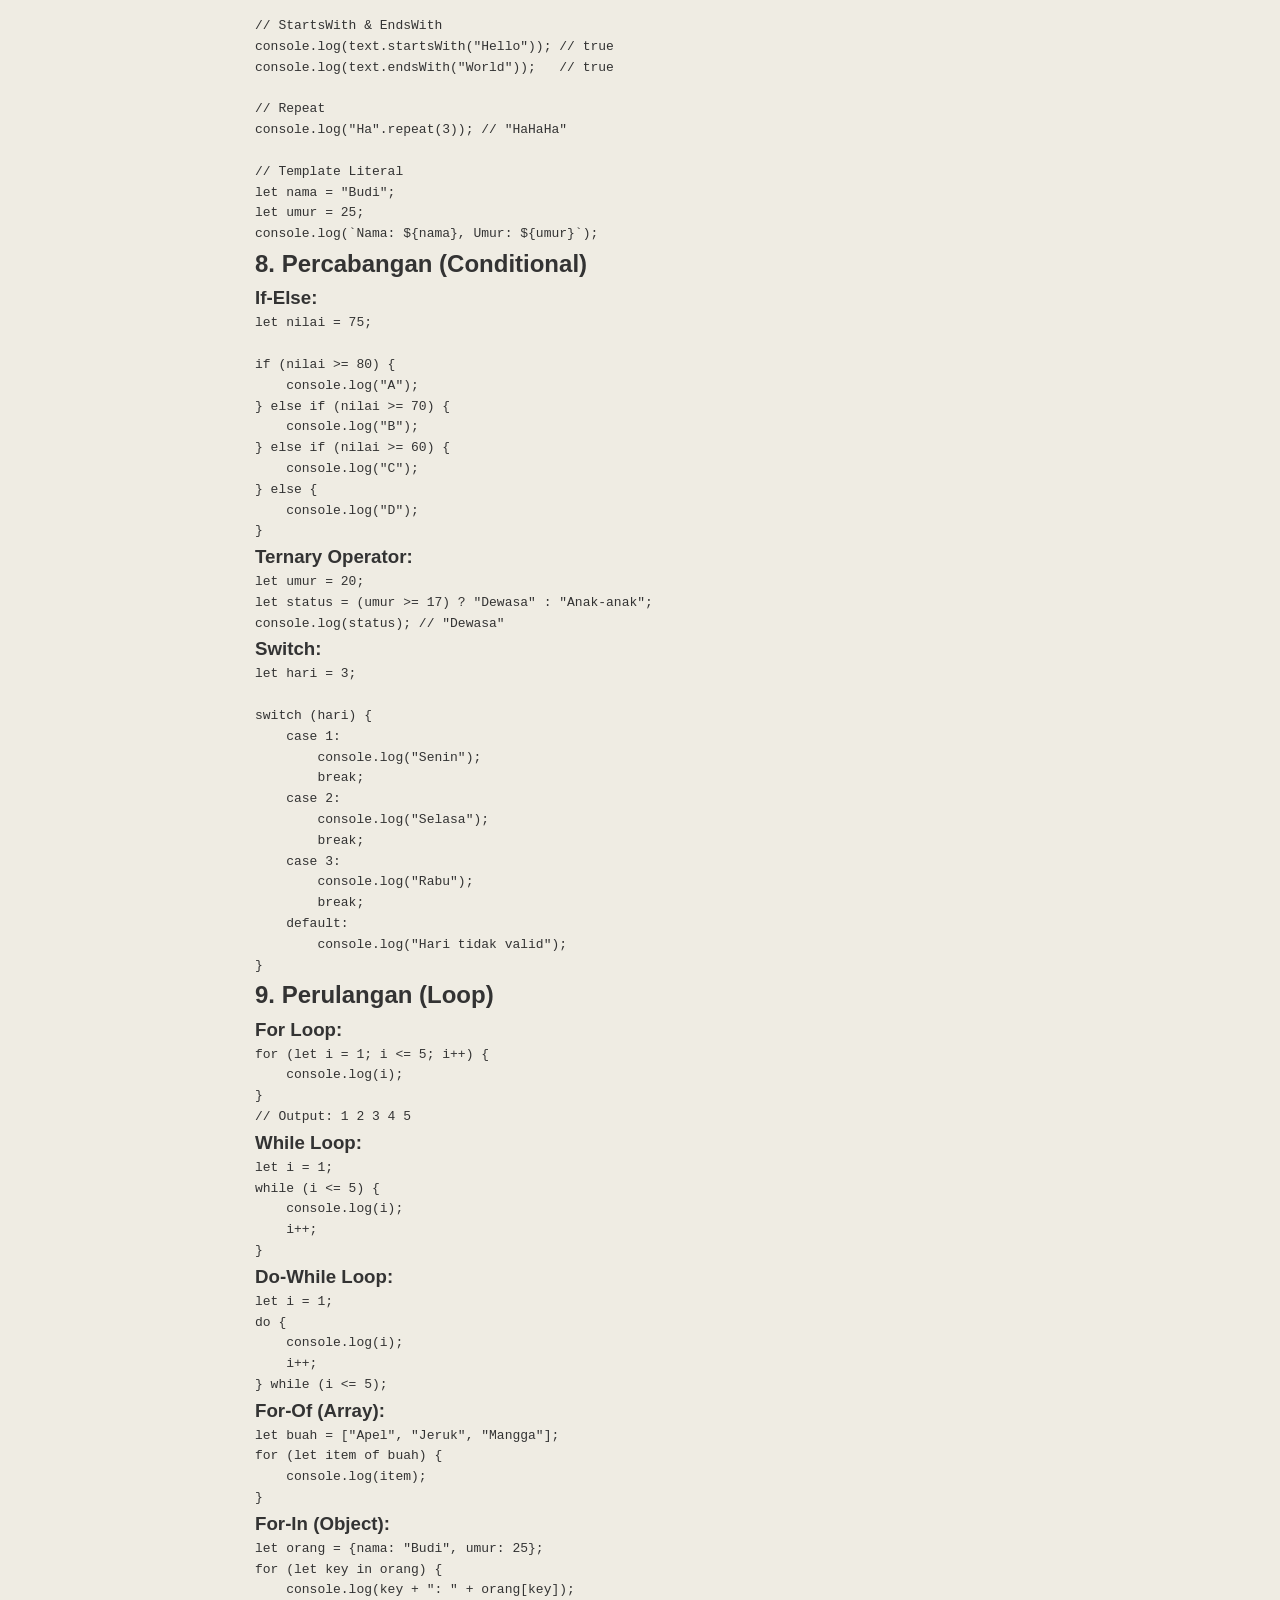
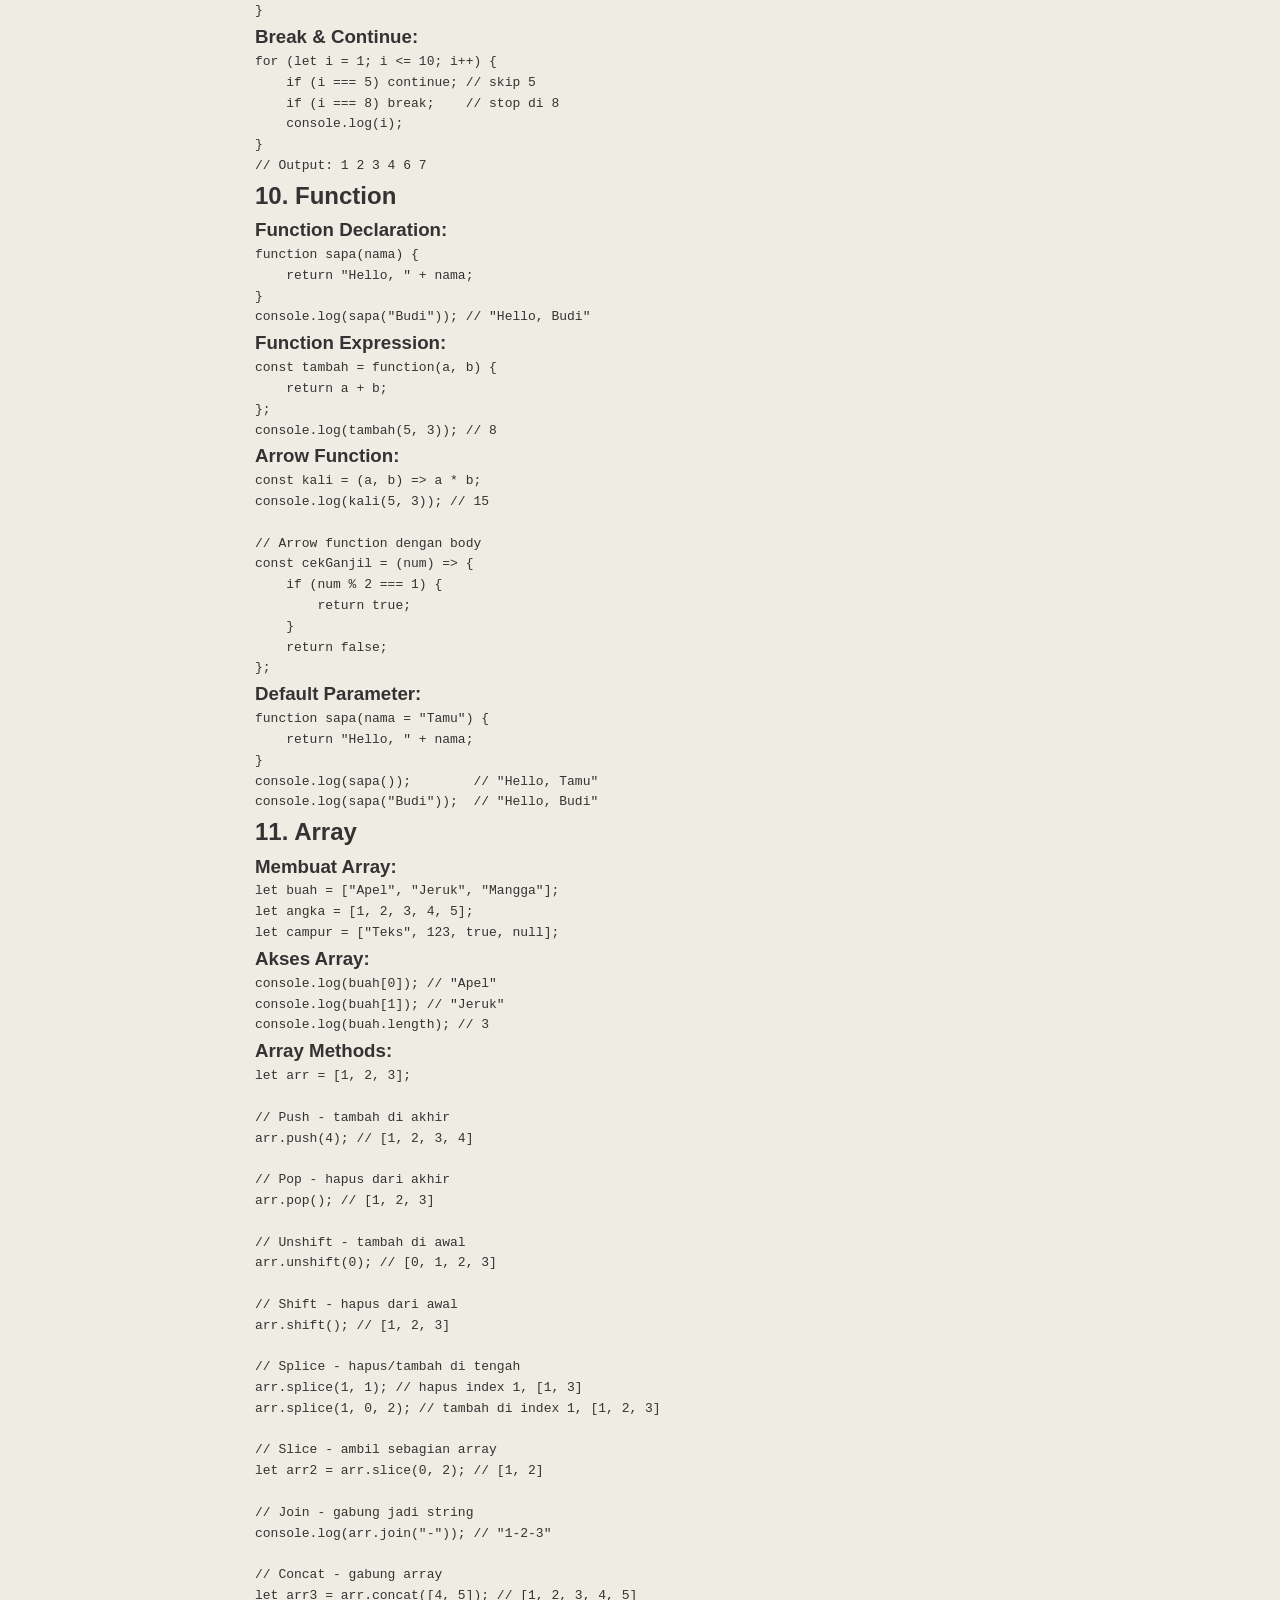
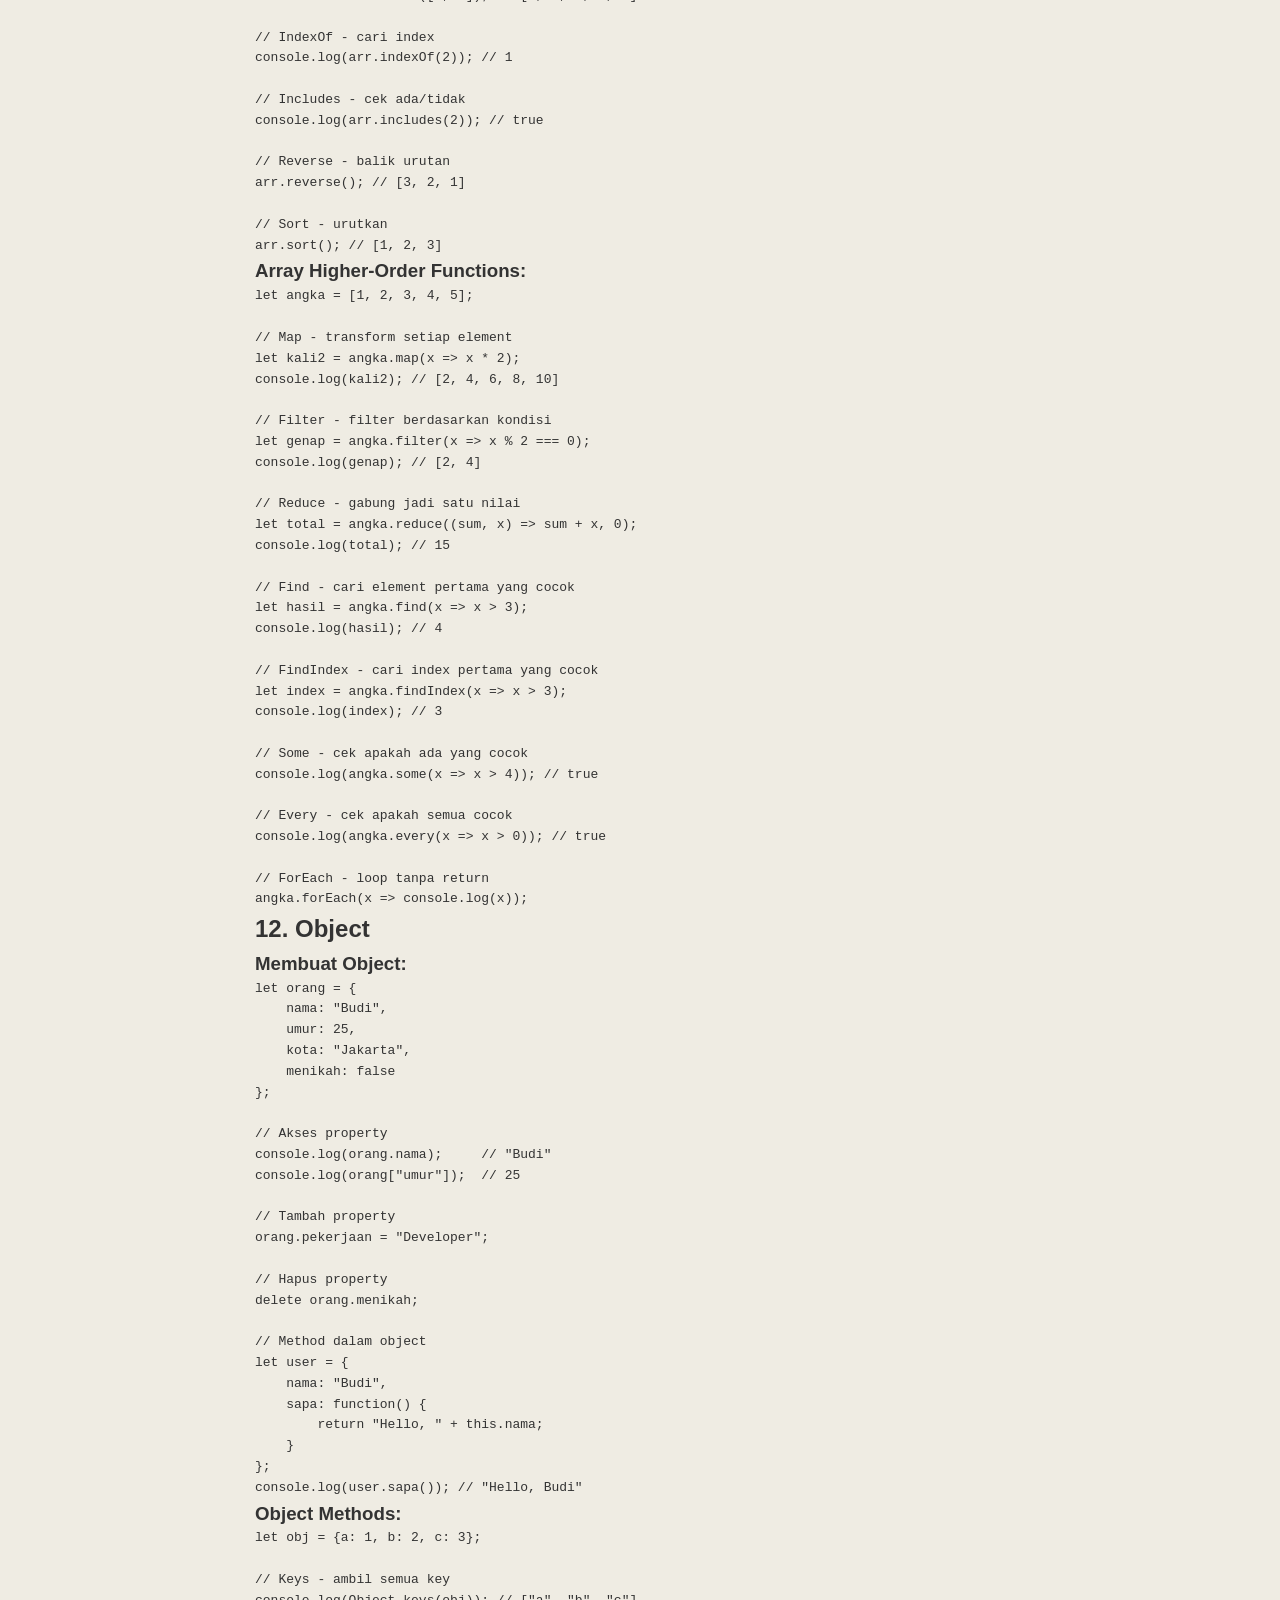
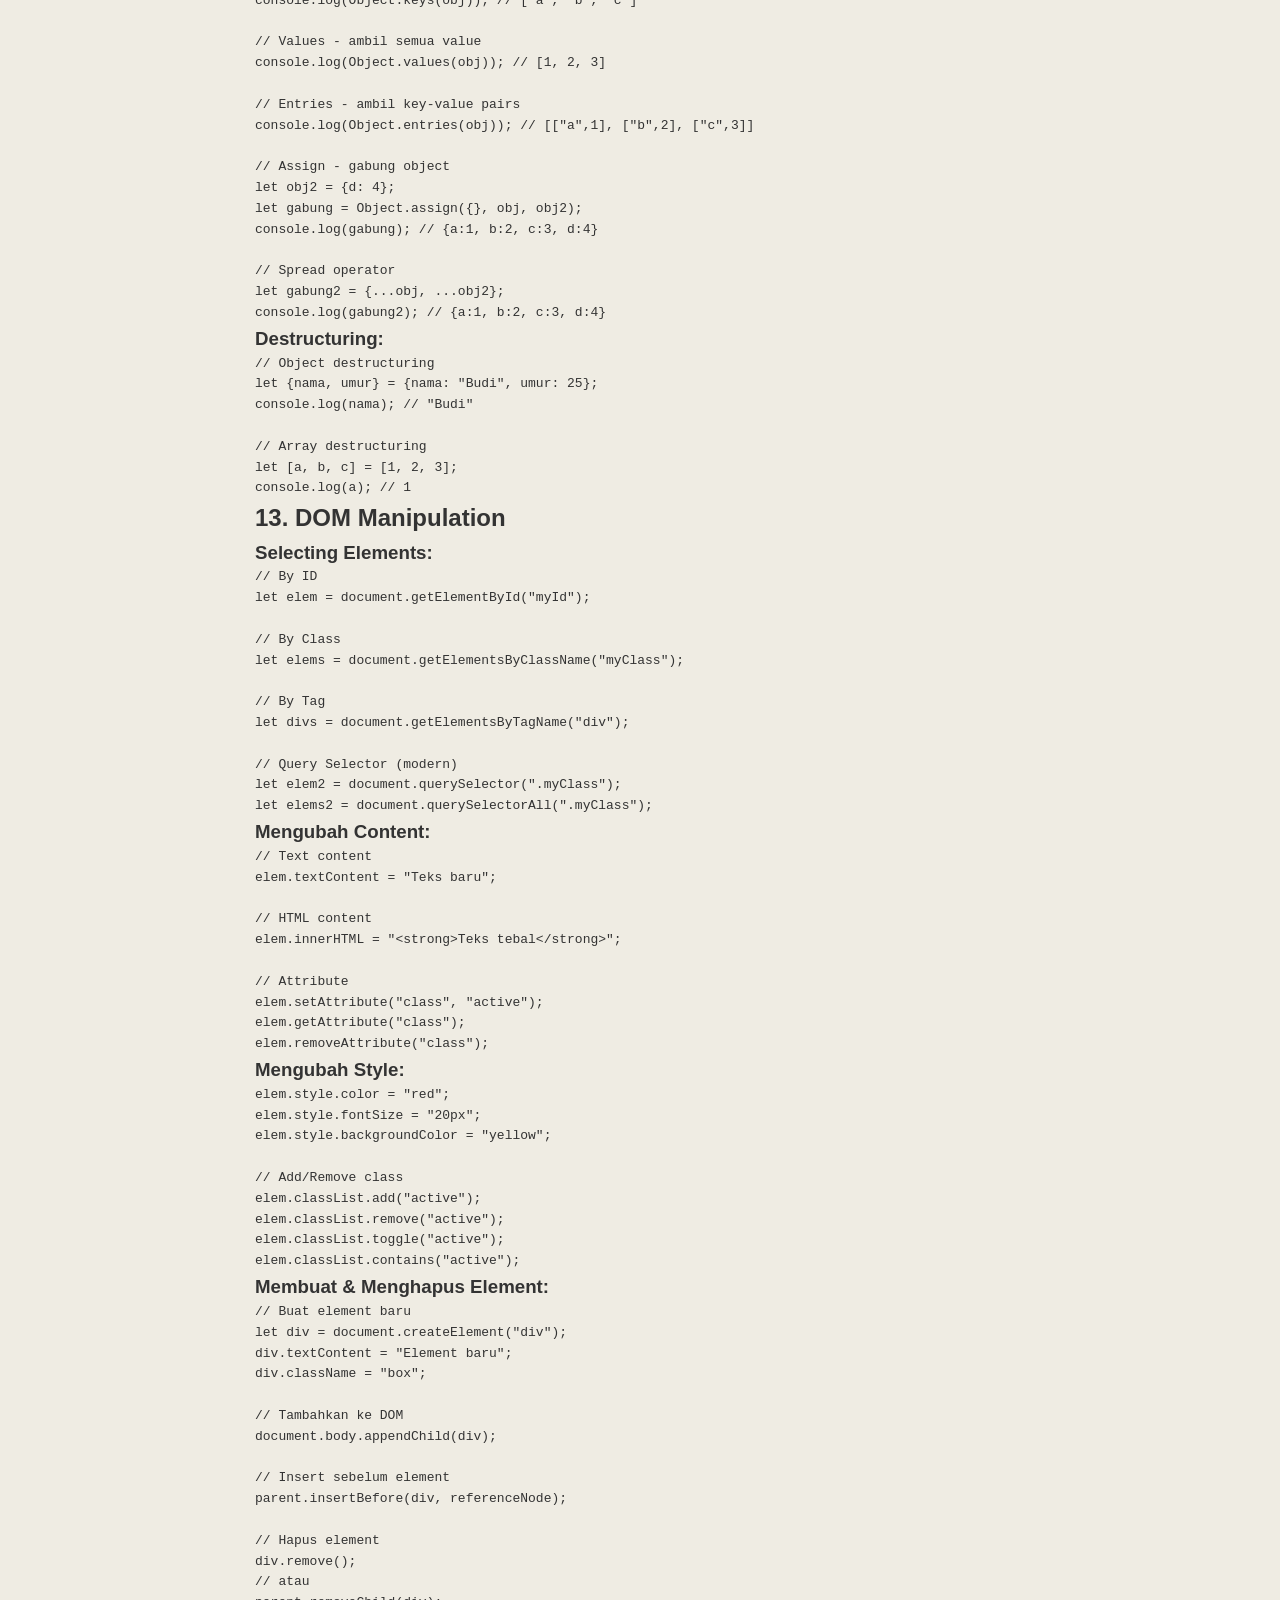
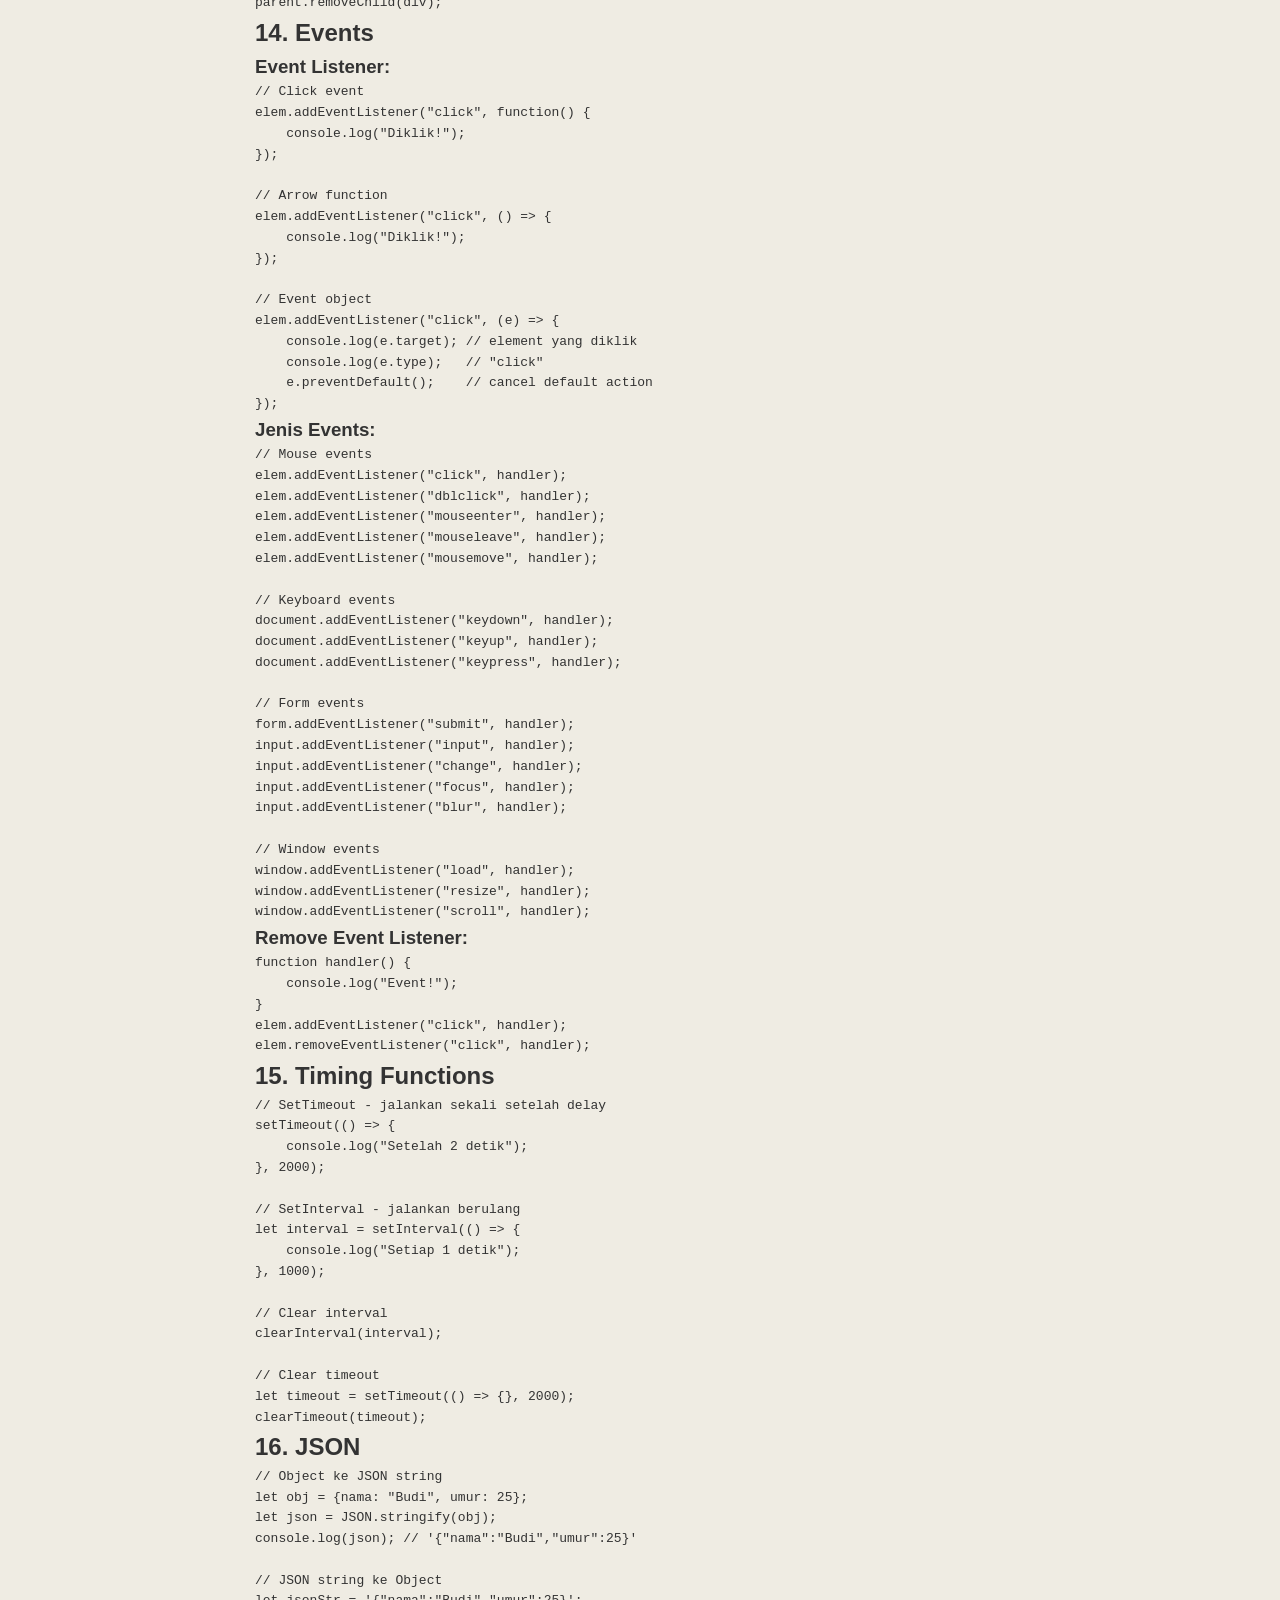
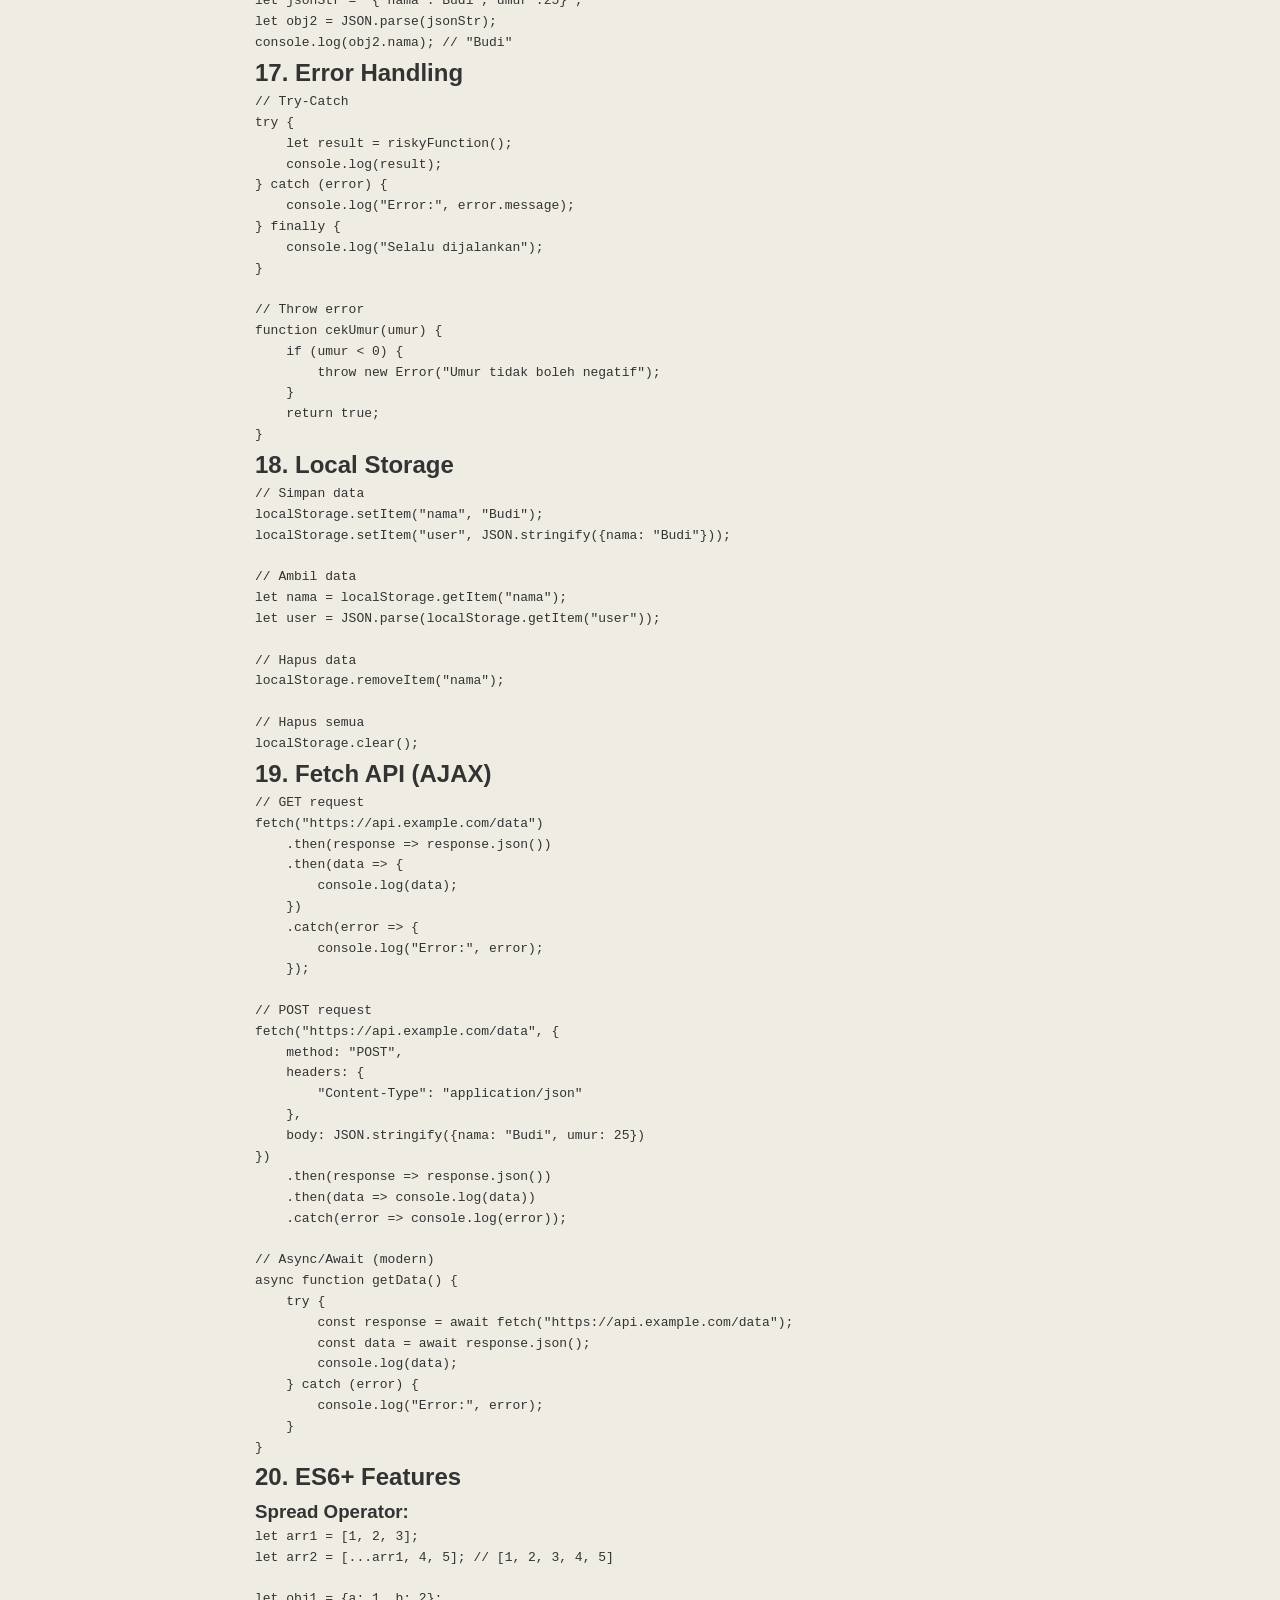
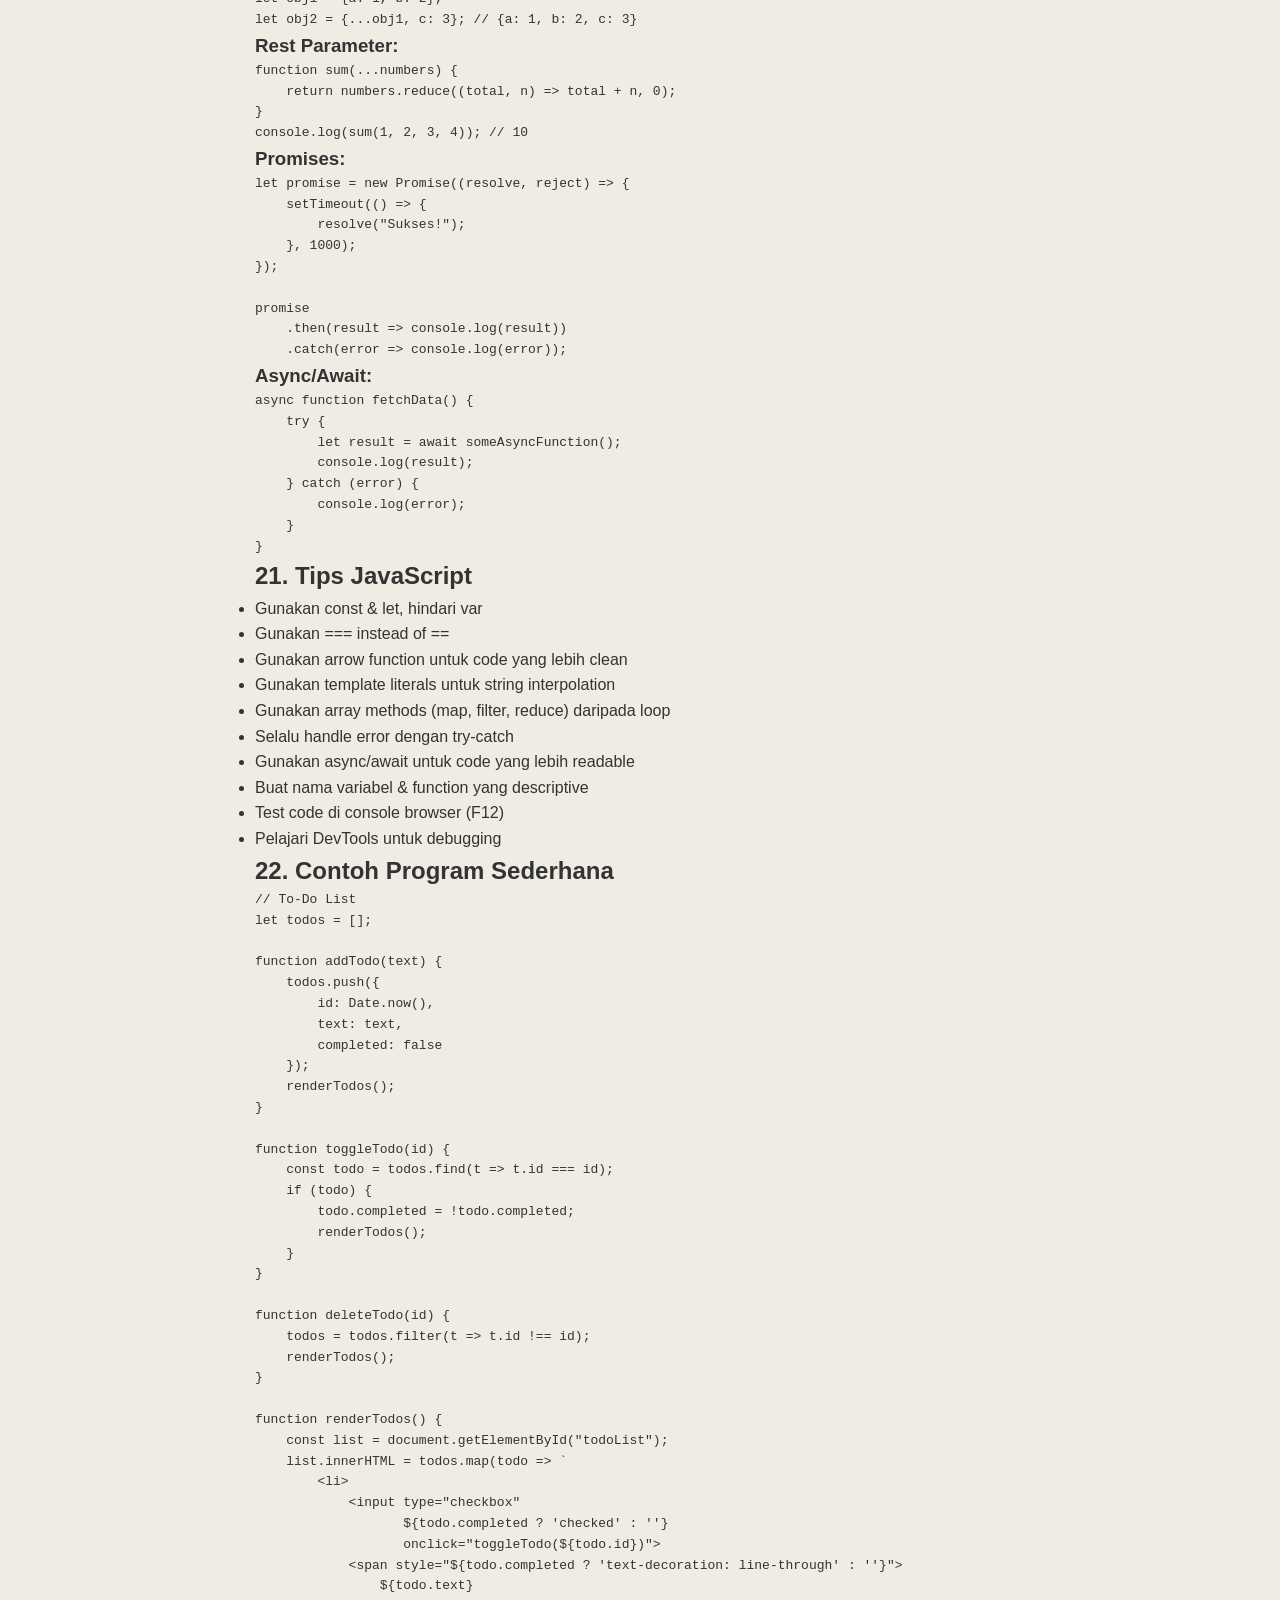
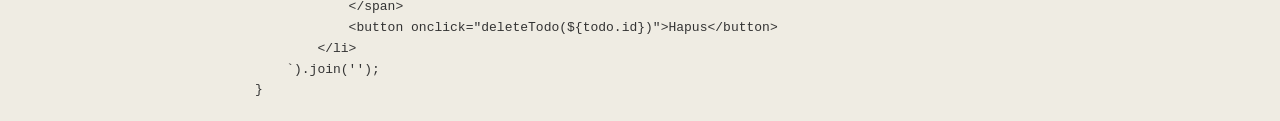
<file: materijs.html>
<!DOCTYPE html>
<html lang="id">
<head>
    <meta charset="UTF-8">
    <meta name="viewport" content="width=device-width, initial-scale=1.0">
    <title>Materi JavaScript Dasar</title>
    <link rel="stylesheet" href="css/style.css">
    <style>
        body {
            margin: 0;
            padding: 20px;
        }
        .konten {
            max-width: 800px;
            margin: 0 auto;
            padding: 0 15px;
        }
    </style>
</head>
<body>
<header style="background: linear-gradient(135deg, #667eea 0%, #764ba2 100%); padding: 20px 30px; border-radius: 12px; box-shadow: 0 4px 15px rgba(0,0,0,0.1); margin-bottom: 30px;">
    <div style="display: flex; align-items: center; justify-content: space-between; flex-wrap: wrap; gap: 15px;">
        <div style="flex: 1; min-width: 200px;">
            <a href="#" style="color: rgba(255,255,255,0.8); text-decoration: none; font-size: 14px; display: inline-flex; align-items: center; gap: 5px; margin-bottom: 10px;">
                ← Kembali
            </a>
            <h1 style="color: white; font-size: 28px; margin: 0; font-weight: 700; line-height: 1.3;">Materi JS</h1>
            <p style="color: rgba(255,255,255,0.9); margin: 8px 0 0 0; font-size: 14px;">
                <span>Oleh: Nama Penulis</span> • <span>19 November 2025</span> • <span>5 menit baca</span>
            </p>
        </div>
        <div style="display: flex; gap: 10px; align-items: center;">
            <button style="padding: 10px 20px; border: 2px solid white; border-radius: 8px; background: transparent; color: white; font-weight: 600; cursor: pointer;">Bagikan</button>
            <button style="padding: 10px 20px; border: none; border-radius: 8px; background: white; color: #667eea; font-weight: 600; cursor: pointer;">Simpan</button>
        </div>
    </div>
</header>
    <div class="konten">
        <h2>1. Pengenalan JavaScript</h2>
        <p>JavaScript adalah bahasa pemrograman yang digunakan untuk membuat website interaktif dan dinamis.</p>
        <p>JavaScript berjalan di browser (client-side) dan bisa juga di server (Node.js).</p>
        
        <h2>2. Cara Menulis JavaScript</h2>
        <h3>Internal JavaScript:</h3>
        <pre>&lt;script&gt;
    console.log("Hello World!");
&lt;/script&gt;</pre>
        
        <h3>External JavaScript:</h3>
        <pre>&lt;script src="script.js"&gt;&lt;/script&gt;</pre>
        
        <h3>Inline JavaScript:</h3>
        <pre>&lt;button onclick="alert('Hello!')"&gt;Klik Saya&lt;/button&gt;</pre>
        
        <h2>3. Output JavaScript</h2>
        <pre>// Ke console browser
console.log("Pesan di console");

// Alert popup
alert("Pesan alert");

// Konfirmasi
confirm("Yakin?");

// Input popup
prompt("Masukkan nama:");

// Menulis ke HTML
document.write("Teks ke halaman");

// Mengubah konten element
document.getElementById("demo").innerHTML = "Teks baru";</pre>
        
        <h2>4. Variabel</h2>
        <pre>// var (cara lama, scope function)
var nama = "Budi";

// let (modern, scope block, bisa diubah)
let umur = 25;
umur = 26; // bisa diubah

// const (modern, scope block, tidak bisa diubah)
const PI = 3.14;
// PI = 3.15; // Error!</pre>
        
        <h2>5. Tipe Data</h2>
        <pre>// String
let nama = "Budi";
let kota = 'Jakarta';

// Number
let umur = 25;
let tinggi = 170.5;

// Boolean
let aktif = true;
let sudahMenikah = false;

// Undefined
let x;
console.log(x); // undefined

// Null
let data = null;

// Object
let orang = {
    nama: "Budi",
    umur: 25
};

// Array
let buah = ["Apel", "Jeruk", "Mangga"];

// Cek tipe data
console.log(typeof nama); // "string"</pre>
        
        <h2>6. Operator</h2>
        <h3>Operator Aritmatika:</h3>
        <pre>let a = 10, b = 3;

console.log(a + b);  // 13 (penjumlahan)
console.log(a - b);  // 7 (pengurangan)
console.log(a * b);  // 30 (perkalian)
console.log(a / b);  // 3.333 (pembagian)
console.log(a % b);  // 1 (modulus/sisa bagi)
console.log(a ** b); // 1000 (pangkat)

// Increment & Decrement
let x = 5;
x++;  // x = 6
x--;  // x = 5</pre>
        
        <h3>Operator Assignment:</h3>
        <pre>let x = 10;
x += 5;  // x = x + 5  → 15
x -= 3;  // x = x - 3  → 12
x *= 2;  // x = x * 2  → 24
x /= 4;  // x = x / 4  → 6
x %= 4;  // x = x % 4  → 2</pre>
        
        <h3>Operator Perbandingan:</h3>
        <pre>console.log(5 == "5");   // true (nilai sama)
console.log(5 === "5");  // false (nilai dan tipe harus sama)
console.log(5 != "5");   // false
console.log(5 !== "5");  // true
console.log(5 > 3);      // true
console.log(5 < 3);      // false
console.log(5 >= 5);     // true
console.log(5 <= 3);     // false</pre>
        
        <h3>Operator Logika:</h3>
        <pre>let x = true, y = false;

console.log(x && y);  // false (AND)
console.log(x || y);  // true (OR)
console.log(!x);      // false (NOT)</pre>
        
        <h2>7. String Methods</h2>
        <pre>let text = "Hello World";

// Length
console.log(text.length); // 11

// Uppercase & Lowercase
console.log(text.toUpperCase()); // "HELLO WORLD"
console.log(text.toLowerCase()); // "hello world"

// Substring
console.log(text.substring(0, 5)); // "Hello"
console.log(text.slice(0, 5));     // "Hello"

// Replace
console.log(text.replace("World", "JavaScript")); // "Hello JavaScript"

// Split
console.log(text.split(" ")); // ["Hello", "World"]

// Trim
let text2 = "  Hello  ";
console.log(text2.trim()); // "Hello"

// Includes
console.log(text.includes("World")); // true

// StartsWith & EndsWith
console.log(text.startsWith("Hello")); // true
console.log(text.endsWith("World"));   // true

// Repeat
console.log("Ha".repeat(3)); // "HaHaHa"

// Template Literal
let nama = "Budi";
let umur = 25;
console.log(`Nama: ${nama}, Umur: ${umur}`);</pre>
        
        <h2>8. Percabangan (Conditional)</h2>
        <h3>If-Else:</h3>
        <pre>let nilai = 75;

if (nilai >= 80) {
    console.log("A");
} else if (nilai >= 70) {
    console.log("B");
} else if (nilai >= 60) {
    console.log("C");
} else {
    console.log("D");
}</pre>
        
        <h3>Ternary Operator:</h3>
        <pre>let umur = 20;
let status = (umur >= 17) ? "Dewasa" : "Anak-anak";
console.log(status); // "Dewasa"</pre>
        
        <h3>Switch:</h3>
        <pre>let hari = 3;

switch (hari) {
    case 1:
        console.log("Senin");
        break;
    case 2:
        console.log("Selasa");
        break;
    case 3:
        console.log("Rabu");
        break;
    default:
        console.log("Hari tidak valid");
}</pre>
        
        <h2>9. Perulangan (Loop)</h2>
        <h3>For Loop:</h3>
        <pre>for (let i = 1; i <= 5; i++) {
    console.log(i);
}
// Output: 1 2 3 4 5</pre>
        
        <h3>While Loop:</h3>
        <pre>let i = 1;
while (i <= 5) {
    console.log(i);
    i++;
}</pre>
        
        <h3>Do-While Loop:</h3>
        <pre>let i = 1;
do {
    console.log(i);
    i++;
} while (i <= 5);</pre>
        
        <h3>For-Of (Array):</h3>
        <pre>let buah = ["Apel", "Jeruk", "Mangga"];
for (let item of buah) {
    console.log(item);
}</pre>
        
        <h3>For-In (Object):</h3>
        <pre>let orang = {nama: "Budi", umur: 25};
for (let key in orang) {
    console.log(key + ": " + orang[key]);
}</pre>
        
        <h3>Break & Continue:</h3>
        <pre>for (let i = 1; i <= 10; i++) {
    if (i === 5) continue; // skip 5
    if (i === 8) break;    // stop di 8
    console.log(i);
}
// Output: 1 2 3 4 6 7</pre>
        
        <h2>10. Function</h2>
        <h3>Function Declaration:</h3>
        <pre>function sapa(nama) {
    return "Hello, " + nama;
}
console.log(sapa("Budi")); // "Hello, Budi"</pre>
        
        <h3>Function Expression:</h3>
        <pre>const tambah = function(a, b) {
    return a + b;
};
console.log(tambah(5, 3)); // 8</pre>
        
        <h3>Arrow Function:</h3>
        <pre>const kali = (a, b) => a * b;
console.log(kali(5, 3)); // 15

// Arrow function dengan body
const cekGanjil = (num) => {
    if (num % 2 === 1) {
        return true;
    }
    return false;
};</pre>
        
        <h3>Default Parameter:</h3>
        <pre>function sapa(nama = "Tamu") {
    return "Hello, " + nama;
}
console.log(sapa());        // "Hello, Tamu"
console.log(sapa("Budi"));  // "Hello, Budi"</pre>
        
        <h2>11. Array</h2>
        <h3>Membuat Array:</h3>
        <pre>let buah = ["Apel", "Jeruk", "Mangga"];
let angka = [1, 2, 3, 4, 5];
let campur = ["Teks", 123, true, null];</pre>
        
        <h3>Akses Array:</h3>
        <pre>console.log(buah[0]); // "Apel"
console.log(buah[1]); // "Jeruk"
console.log(buah.length); // 3</pre>
        
        <h3>Array Methods:</h3>
        <pre>let arr = [1, 2, 3];

// Push - tambah di akhir
arr.push(4); // [1, 2, 3, 4]

// Pop - hapus dari akhir
arr.pop(); // [1, 2, 3]

// Unshift - tambah di awal
arr.unshift(0); // [0, 1, 2, 3]

// Shift - hapus dari awal
arr.shift(); // [1, 2, 3]

// Splice - hapus/tambah di tengah
arr.splice(1, 1); // hapus index 1, [1, 3]
arr.splice(1, 0, 2); // tambah di index 1, [1, 2, 3]

// Slice - ambil sebagian array
let arr2 = arr.slice(0, 2); // [1, 2]

// Join - gabung jadi string
console.log(arr.join("-")); // "1-2-3"

// Concat - gabung array
let arr3 = arr.concat([4, 5]); // [1, 2, 3, 4, 5]

// IndexOf - cari index
console.log(arr.indexOf(2)); // 1

// Includes - cek ada/tidak
console.log(arr.includes(2)); // true

// Reverse - balik urutan
arr.reverse(); // [3, 2, 1]

// Sort - urutkan
arr.sort(); // [1, 2, 3]</pre>
        
        <h3>Array Higher-Order Functions:</h3>
        <pre>let angka = [1, 2, 3, 4, 5];

// Map - transform setiap element
let kali2 = angka.map(x => x * 2);
console.log(kali2); // [2, 4, 6, 8, 10]

// Filter - filter berdasarkan kondisi
let genap = angka.filter(x => x % 2 === 0);
console.log(genap); // [2, 4]

// Reduce - gabung jadi satu nilai
let total = angka.reduce((sum, x) => sum + x, 0);
console.log(total); // 15

// Find - cari element pertama yang cocok
let hasil = angka.find(x => x > 3);
console.log(hasil); // 4

// FindIndex - cari index pertama yang cocok
let index = angka.findIndex(x => x > 3);
console.log(index); // 3

// Some - cek apakah ada yang cocok
console.log(angka.some(x => x > 4)); // true

// Every - cek apakah semua cocok
console.log(angka.every(x => x > 0)); // true

// ForEach - loop tanpa return
angka.forEach(x => console.log(x));</pre>
        
        <h2>12. Object</h2>
        <h3>Membuat Object:</h3>
        <pre>let orang = {
    nama: "Budi",
    umur: 25,
    kota: "Jakarta",
    menikah: false
};

// Akses property
console.log(orang.nama);     // "Budi"
console.log(orang["umur"]);  // 25

// Tambah property
orang.pekerjaan = "Developer";

// Hapus property
delete orang.menikah;

// Method dalam object
let user = {
    nama: "Budi",
    sapa: function() {
        return "Hello, " + this.nama;
    }
};
console.log(user.sapa()); // "Hello, Budi"</pre>
        
        <h3>Object Methods:</h3>
        <pre>let obj = {a: 1, b: 2, c: 3};

// Keys - ambil semua key
console.log(Object.keys(obj)); // ["a", "b", "c"]

// Values - ambil semua value
console.log(Object.values(obj)); // [1, 2, 3]

// Entries - ambil key-value pairs
console.log(Object.entries(obj)); // [["a",1], ["b",2], ["c",3]]

// Assign - gabung object
let obj2 = {d: 4};
let gabung = Object.assign({}, obj, obj2);
console.log(gabung); // {a:1, b:2, c:3, d:4}

// Spread operator
let gabung2 = {...obj, ...obj2};
console.log(gabung2); // {a:1, b:2, c:3, d:4}</pre>
        
        <h3>Destructuring:</h3>
        <pre>// Object destructuring
let {nama, umur} = {nama: "Budi", umur: 25};
console.log(nama); // "Budi"

// Array destructuring
let [a, b, c] = [1, 2, 3];
console.log(a); // 1</pre>
        
        <h2>13. DOM Manipulation</h2>
        <h3>Selecting Elements:</h3>
        <pre>// By ID
let elem = document.getElementById("myId");

// By Class
let elems = document.getElementsByClassName("myClass");

// By Tag
let divs = document.getElementsByTagName("div");

// Query Selector (modern)
let elem2 = document.querySelector(".myClass");
let elems2 = document.querySelectorAll(".myClass");</pre>
        
        <h3>Mengubah Content:</h3>
        <pre>// Text content
elem.textContent = "Teks baru";

// HTML content
elem.innerHTML = "&lt;strong&gt;Teks tebal&lt;/strong&gt;";

// Attribute
elem.setAttribute("class", "active");
elem.getAttribute("class");
elem.removeAttribute("class");</pre>
        
        <h3>Mengubah Style:</h3>
        <pre>elem.style.color = "red";
elem.style.fontSize = "20px";
elem.style.backgroundColor = "yellow";

// Add/Remove class
elem.classList.add("active");
elem.classList.remove("active");
elem.classList.toggle("active");
elem.classList.contains("active");</pre>
        
        <h3>Membuat & Menghapus Element:</h3>
        <pre>// Buat element baru
let div = document.createElement("div");
div.textContent = "Element baru";
div.className = "box";

// Tambahkan ke DOM
document.body.appendChild(div);

// Insert sebelum element
parent.insertBefore(div, referenceNode);

// Hapus element
div.remove();
// atau
parent.removeChild(div);</pre>
        
        <h2>14. Events</h2>
        <h3>Event Listener:</h3>
        <pre>// Click event
elem.addEventListener("click", function() {
    console.log("Diklik!");
});

// Arrow function
elem.addEventListener("click", () => {
    console.log("Diklik!");
});

// Event object
elem.addEventListener("click", (e) => {
    console.log(e.target); // element yang diklik
    console.log(e.type);   // "click"
    e.preventDefault();    // cancel default action
});</pre>
        
        <h3>Jenis Events:</h3>
        <pre>// Mouse events
elem.addEventListener("click", handler);
elem.addEventListener("dblclick", handler);
elem.addEventListener("mouseenter", handler);
elem.addEventListener("mouseleave", handler);
elem.addEventListener("mousemove", handler);

// Keyboard events
document.addEventListener("keydown", handler);
document.addEventListener("keyup", handler);
document.addEventListener("keypress", handler);

// Form events
form.addEventListener("submit", handler);
input.addEventListener("input", handler);
input.addEventListener("change", handler);
input.addEventListener("focus", handler);
input.addEventListener("blur", handler);

// Window events
window.addEventListener("load", handler);
window.addEventListener("resize", handler);
window.addEventListener("scroll", handler);</pre>
        
        <h3>Remove Event Listener:</h3>
        <pre>function handler() {
    console.log("Event!");
}
elem.addEventListener("click", handler);
elem.removeEventListener("click", handler);</pre>
        
        <h2>15. Timing Functions</h2>
        <pre>// SetTimeout - jalankan sekali setelah delay
setTimeout(() => {
    console.log("Setelah 2 detik");
}, 2000);

// SetInterval - jalankan berulang
let interval = setInterval(() => {
    console.log("Setiap 1 detik");
}, 1000);

// Clear interval
clearInterval(interval);

// Clear timeout
let timeout = setTimeout(() => {}, 2000);
clearTimeout(timeout);</pre>
        
        <h2>16. JSON</h2>
        <pre>// Object ke JSON string
let obj = {nama: "Budi", umur: 25};
let json = JSON.stringify(obj);
console.log(json); // '{"nama":"Budi","umur":25}'

// JSON string ke Object
let jsonStr = '{"nama":"Budi","umur":25}';
let obj2 = JSON.parse(jsonStr);
console.log(obj2.nama); // "Budi"</pre>
        
        <h2>17. Error Handling</h2>
        <pre>// Try-Catch
try {
    let result = riskyFunction();
    console.log(result);
} catch (error) {
    console.log("Error:", error.message);
} finally {
    console.log("Selalu dijalankan");
}

// Throw error
function cekUmur(umur) {
    if (umur < 0) {
        throw new Error("Umur tidak boleh negatif");
    }
    return true;
}</pre>
        
        <h2>18. Local Storage</h2>
        <pre>// Simpan data
localStorage.setItem("nama", "Budi");
localStorage.setItem("user", JSON.stringify({nama: "Budi"}));

// Ambil data
let nama = localStorage.getItem("nama");
let user = JSON.parse(localStorage.getItem("user"));

// Hapus data
localStorage.removeItem("nama");

// Hapus semua
localStorage.clear();</pre>
        
        <h2>19. Fetch API (AJAX)</h2>
        <pre>// GET request
fetch("https://api.example.com/data")
    .then(response => response.json())
    .then(data => {
        console.log(data);
    })
    .catch(error => {
        console.log("Error:", error);
    });

// POST request
fetch("https://api.example.com/data", {
    method: "POST",
    headers: {
        "Content-Type": "application/json"
    },
    body: JSON.stringify({nama: "Budi", umur: 25})
})
    .then(response => response.json())
    .then(data => console.log(data))
    .catch(error => console.log(error));

// Async/Await (modern)
async function getData() {
    try {
        const response = await fetch("https://api.example.com/data");
        const data = await response.json();
        console.log(data);
    } catch (error) {
        console.log("Error:", error);
    }
}</pre>
        
        <h2>20. ES6+ Features</h2>
        <h3>Spread Operator:</h3>
        <pre>let arr1 = [1, 2, 3];
let arr2 = [...arr1, 4, 5]; // [1, 2, 3, 4, 5]

let obj1 = {a: 1, b: 2};
let obj2 = {...obj1, c: 3}; // {a: 1, b: 2, c: 3}</pre>
        
        <h3>Rest Parameter:</h3>
        <pre>function sum(...numbers) {
    return numbers.reduce((total, n) => total + n, 0);
}
console.log(sum(1, 2, 3, 4)); // 10</pre>
        
        <h3>Promises:</h3>
        <pre>let promise = new Promise((resolve, reject) => {
    setTimeout(() => {
        resolve("Sukses!");
    }, 1000);
});

promise
    .then(result => console.log(result))
    .catch(error => console.log(error));</pre>
        
        <h3>Async/Await:</h3>
        <pre>async function fetchData() {
    try {
        let result = await someAsyncFunction();
        console.log(result);
    } catch (error) {
        console.log(error);
    }
}</pre>
        
        <h2>21. Tips JavaScript</h2>
        <ul>
            <li>Gunakan const & let, hindari var</li>
            <li>Gunakan === instead of ==</li>
            <li>Gunakan arrow function untuk code yang lebih clean</li>
            <li>Gunakan template literals untuk string interpolation</li>
            <li>Gunakan array methods (map, filter, reduce) daripada loop</li>
            <li>Selalu handle error dengan try-catch</li>
            <li>Gunakan async/await untuk code yang lebih readable</li>
            <li>Buat nama variabel & function yang descriptive</li>
            <li>Test code di console browser (F12)</li>
            <li>Pelajari DevTools untuk debugging</li>
        </ul>
        
        <h2>22. Contoh Program Sederhana</h2>
        <pre>// To-Do List
let todos = [];

function addTodo(text) {
    todos.push({
        id: Date.now(),
        text: text,
        completed: false
    });
    renderTodos();
}

function toggleTodo(id) {
    const todo = todos.find(t => t.id === id);
    if (todo) {
        todo.completed = !todo.completed;
        renderTodos();
    }
}

function deleteTodo(id) {
    todos = todos.filter(t => t.id !== id);
    renderTodos();
}

function renderTodos() {
    const list = document.getElementById("todoList");
    list.innerHTML = todos.map(todo => `
        &lt;li&gt;
            &lt;input type="checkbox" 
                   ${todo.completed ? 'checked' : ''} 
                   onclick="toggleTodo(${todo.id})"&gt;
            &lt;span style="${todo.completed ? 'text-decoration: line-through' : ''}"&gt;
                ${todo.text}
            &lt;/span&gt;
            &lt;button onclick="deleteTodo(${todo.id})"&gt;Hapus&lt;/button&gt;
        &lt;/li&gt;
    `).join('');
}</pre>
    </div>
</body>
</html>
</file>
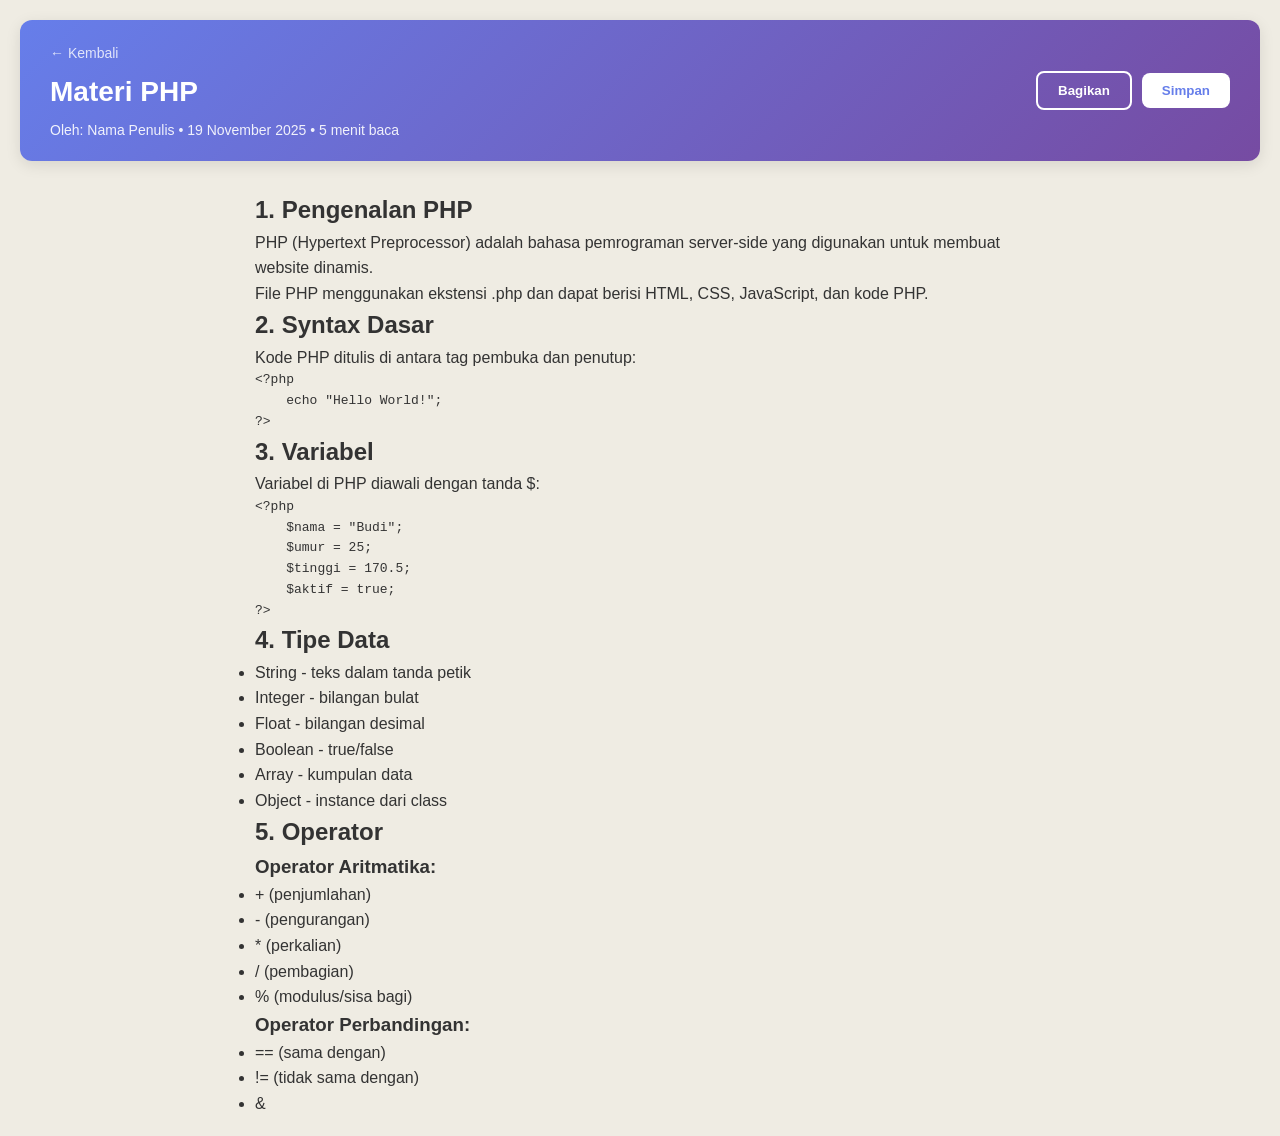
<file: materiphp.html>
<!DOCTYPE html>
<html lang="id">
<head>
    <meta charset="UTF-8">
    <meta name="viewport" content="width=device-width, initial-scale=1.0">
    <title>Materi PHP Dasar</title>
    <link rel="stylesheet" href="css/style.css">
    <style>
        body {
    margin: 0;
    padding: 20px;
}
.konten {
    max-width: 800px;
    margin: 0 auto;
    padding: 0 15px;
}
    </style>
</head>
<body>
<!-- Copy paste HTML ini -->
<header style="background: linear-gradient(135deg, #667eea 0%, #764ba2 100%); padding: 20px 30px; border-radius: 12px; box-shadow: 0 4px 15px rgba(0,0,0,0.1); margin-bottom: 30px;">
    <div style="display: flex; align-items: center; justify-content: space-between; flex-wrap: wrap; gap: 15px;">
        <div style="flex: 1; min-width: 200px;">
            <a href="#" style="color: rgba(255,255,255,0.8); text-decoration: none; font-size: 14px; display: inline-flex; align-items: center; gap: 5px; margin-bottom: 10px;">
                ← Kembali
            </a>
            <h1 style="color: white; font-size: 28px; margin: 0; font-weight: 700; line-height: 1.3;">Materi PHP </h1>
            <p style="color: rgba(255,255,255,0.9); margin: 8px 0 0 0; font-size: 14px;">
                <span>Oleh: Nama Penulis</span> • <span>19 November 2025</span> • <span>5 menit baca</span>
            </p>
        </div>
        <div style="display: flex; gap: 10px; align-items: center;">
            <button style="padding: 10px 20px; border: 2px solid white; border-radius: 8px; background: transparent; color: white; font-weight: 600; cursor: pointer;">Bagikan</button>
            <button style="padding: 10px 20px; border: none; border-radius: 8px; background: white; color: #667eea; font-weight: 600; cursor: pointer;">Simpan</button>
        </div>
    </div>
</header>
    <div class="konten">
    <h2>1. Pengenalan PHP</h2>
    <p>PHP (Hypertext Preprocessor) adalah bahasa pemrograman server-side yang digunakan untuk membuat website dinamis.</p>
    <p>File PHP menggunakan ekstensi .php dan dapat berisi HTML, CSS, JavaScript, dan kode PHP.</p>
    
    <h2>2. Syntax Dasar</h2>
    <p>Kode PHP ditulis di antara tag pembuka dan penutup:</p>
    <pre>&lt;?php
    echo "Hello World!";
?&gt;</pre>
    
    <h2>3. Variabel</h2>
    <p>Variabel di PHP diawali dengan tanda $:</p>
    <pre>&lt;?php
    $nama = "Budi";
    $umur = 25;
    $tinggi = 170.5;
    $aktif = true;
?&gt;</pre>
    
    <h2>4. Tipe Data</h2>
    <ul>
        <li>String - teks dalam tanda petik</li>
        <li>Integer - bilangan bulat</li>
        <li>Float - bilangan desimal</li>
        <li>Boolean - true/false</li>
        <li>Array - kumpulan data</li>
        <li>Object - instance dari class</li>
    </ul>
    
    <h2>5. Operator</h2>
    <h3>Operator Aritmatika:</h3>
    <ul>
        <li>+ (penjumlahan)</li>
        <li>- (pengurangan)</li>
        <li>* (perkalian)</li>
        <li>/ (pembagian)</li>
        <li>% (modulus/sisa bagi)</li>
    </ul>
    
    <h3>Operator Perbandingan:</h3>
    <ul>
        <li>== (sama dengan)</li>
        <li>!= (tidak sama dengan)</li>
        <li>&
    </div>
</file>
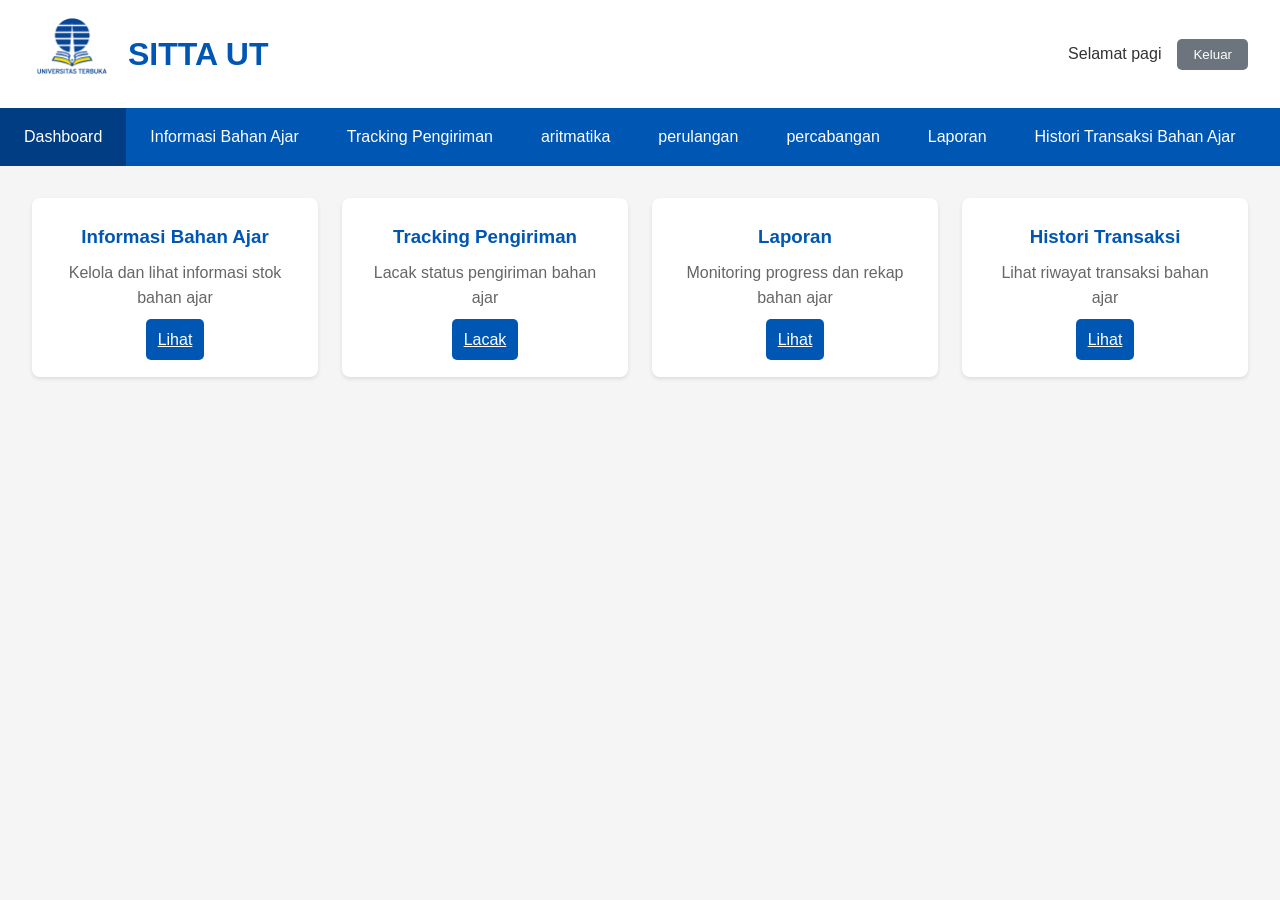
<file: tugas kelompok(NEW)/dashboard.html>
<!DOCTYPE html>
<html lang="id">
<head>
    <meta charset="UTF-8">
    <meta name="viewport" content="width=device-width, initial-scale=1.0">
    <title>Dashboard - SITTA UT</title>
    <link rel="stylesheet" href="css/style.css">
</head>
<body>
    <div class="dashboard-container">
        <header class="dashboard-header">
            <div class="header-left">
                <img src="assets/ut.png" alt="Logo UT" class="logo">
                <h1>SITTA UT</h1>
            </div>
            <div class="header-right">
                <span id="greeting" class="greeting"></span>
                <button id="logoutBtn" class="btn-secondary">Keluar</button>
            </div>
        </header>

        <nav class="dashboard-nav">
            <ul>
                <li><a href="dashboard.html" class="nav-link active">Dashboard</a></li>
                <li><a href="stok.html" class="nav-link">Informasi Bahan Ajar</a></li>
                <li><a href="tracking.html" class="nav-link">Tracking Pengiriman</a></li>
                <li><a href="aritmatika.html" class="nav-link">aritmatika</a></li>
                <li><a href="perulangan.php" class="nav-link">perulangan</a></li>
                <li><a href="percabangan.php" class="nav-link">percabangan</a></li>
                <li class="dropdown">
                    <a href="#" class="nav-link">Laporan</a>
                    <div class="dropdown-content">
                        <a href="#">Monitoring Progress DO Bahan Ajar</a>
                        <a href="#">Rekap Bahan Ajar</a>
                    </div>
                </li>
                <li><a href="#" class="nav-link">Histori Transaksi Bahan Ajar</a></li>
            </ul>
        </nav>

        <main class="dashboard-main">
            <div class="dashboard-cards">
                <div class="card">
                    <h3>Informasi Bahan Ajar</h3>
                    <p>Kelola dan lihat informasi stok bahan ajar</p>
                    <a href="stok.html" class="btn-primary">Lihat</a>
                </div>
                
                <div class="card">
                    <h3>Tracking Pengiriman</h3>
                    <p>Lacak status pengiriman bahan ajar</p>
                    <a href="tracking.html" class="btn-primary">Lacak</a>
                </div>
                
                <div class="card">
                    <h3>Laporan</h3>
                    <p>Monitoring progress dan rekap bahan ajar</p>
                    <a href="#" class="btn-primary">Lihat</a>
                </div>
                
                <div class="card">
                    <h3>Histori Transaksi</h3>
                    <p>Lihat riwayat transaksi bahan ajar</p>
                    <a href="#" class="btn-primary">Lihat</a>
                </div>
            </div>
        </main>
    </div>

    <script src="js/script.js"></script>
</body>
</html>
</file>
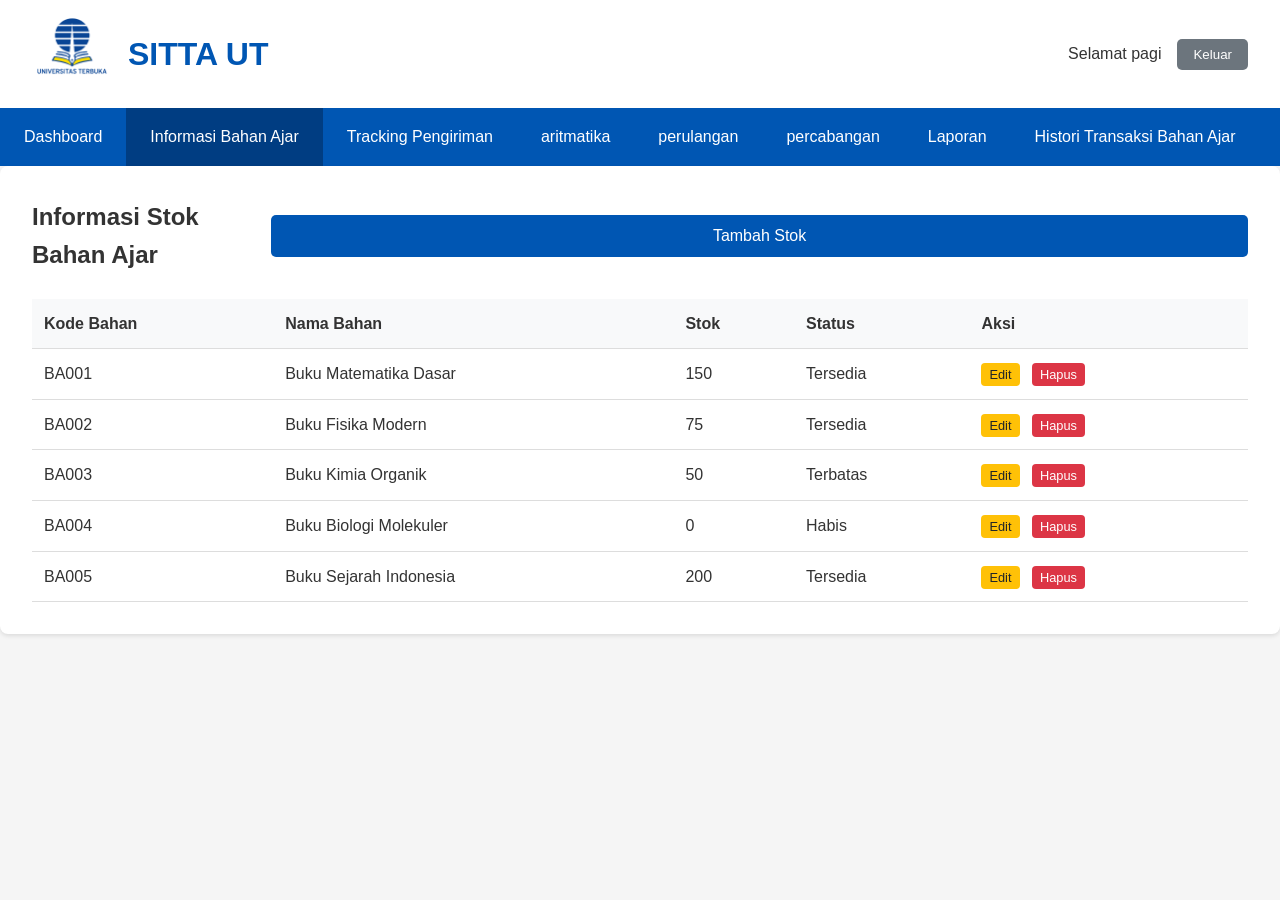
<file: tugas kelompok(NEW)/stok.html>
<!DOCTYPE html>
<html lang="id">
<head>
    <meta charset="UTF-8">
    <meta name="viewport" content="width=device-width, initial-scale=1.0">
    <title>Stok Bahan Ajar - SITTA UT</title>
    <link rel="stylesheet" href="css/style.css">
</head>
<body>
    <div class="dashboard-container">
        <header class="dashboard-header">
            <div class="header-left">
                <img src="assets/ut.png" alt="Logo UT" class="logo">
                <h1>SITTA UT</h1>
            </div>
            <div class="header-right">
                <span id="greeting" class="greeting"></span>
                <button id="logoutBtn" class="btn-secondary">Keluar</button>
            </div>
        </header>

        <nav class="dashboard-nav">
            <ul>
                <li><a href="dashboard.html" class="nav-link">Dashboard</a></li>
                <li><a href="stok.html" class="nav-link active">Informasi Bahan Ajar</a></li>
                <li><a href="tracking.html" class="nav-link">Tracking Pengiriman</a></li>
                <li><a href="aritmatika.html" class="nav-link">aritmatika</a></li>
                <li><a href="perulangan.php" class="nav-link">perulangan</a></li>
                <li><a href="percabangan.php" class="nav-link">percabangan</a></li>
                <li class="dropdown">
                    <a href="#" class="nav-link">Laporan</a>
                    <div class="dropdown-content">
                        <a href="#">Monitoring Progress DO Bahan Ajar</a>
                        <a href="#">Rekap Bahan Ajar</a>
                    </div>
                </li>
                <li><a href="#" class="nav-link">Histori Transaksi Bahan Ajar</a></li>
            </ul>
        </nav>

        <main class="stok-main">
            <div class="stok-header">
                <h2>Informasi Stok Bahan Ajar</h2>
                <button id="addStockBtn" class="btn-primary">Tambah Stok</button>
            </div>
            
            <table id="stockTable" class="stock-table">
                <thead>
                    <tr>
                        <th>Kode Bahan</th>
                        <th>Nama Bahan</th>
                        <th>Stok</th>
                        <th>Status</th>
                        <th>Aksi</th>
                    </tr>
                </thead>
                <tbody id="stockTableBody">
                    <!-- Data akan diisi oleh JavaScript -->
                </tbody>
            </table>
        </main>
    </div>

    <!-- Modal Tambah Stok -->
    <div id="addStockModal" class="modal">
        <div class="modal-content">
            <span class="close">&times;</span>
            <h2>Tambah Stok Baru</h2>
            <form id="addStockForm">
                <div class="form-group">
                    <label for="kodeBahan">Kode Bahan</label>
                    <input type="text" id="kodeBahan" name="kodeBahan" required>
                </div>
                <div class="form-group">
                    <label for="namaBahan">Nama Bahan</label>
                    <input type="text" id="namaBahan" name="namaBahan" required>
                </div>
                <div class="form-group">
                    <label for="stok">Jumlah Stok</label>
                    <input type="number" id="stok" name="stok" required>
                </div>
                <div class="form-group">
                    <label for="status">Status</label>
                    <select id="status" name="status" required>
                        <option value="Tersedia">Tersedia</option>
                        <option value="Habis">Habis</option>
                        <option value="Terbatas">Terbatas</option>
                    </select>
                </div>
                <button type="submit" class="btn-primary">Simpan</button>
            </form>
        </div>
    </div>

    <script src="js/data.js"></script>
    <script src="js/script.js"></script>
</body>
</html>
</file>
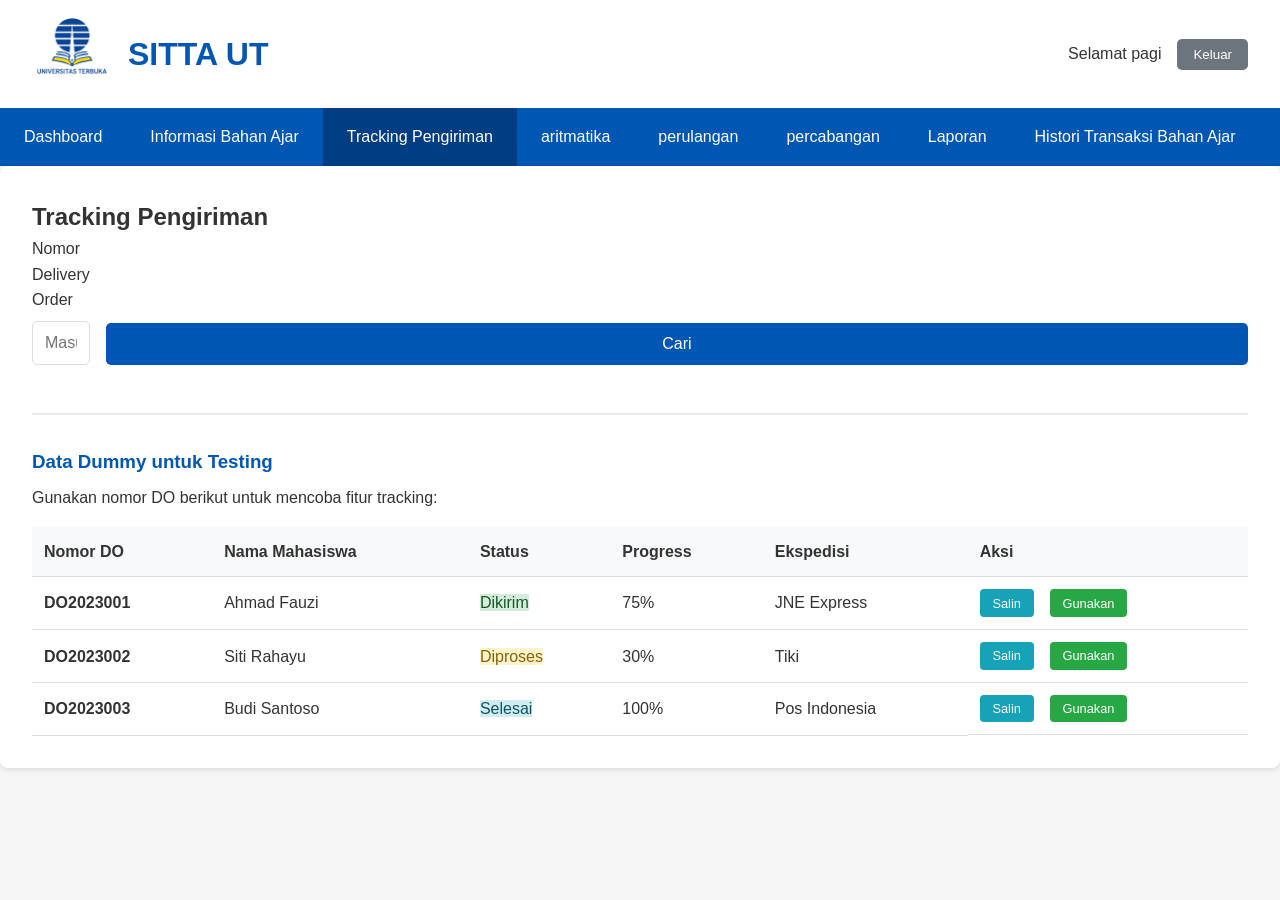
<file: tugas kelompok(NEW)/tracking.html>
<!DOCTYPE html>
<html lang="id">
<head>
    <meta charset="UTF-8">
    <meta name="viewport" content="width=device-width, initial-scale=1.0">
    <title>Tracking Pengiriman - SITTA UT</title>
    <link rel="stylesheet" href="css/style.css">
</head>
<body>
    <div class="dashboard-container">
        <header class="dashboard-header">
            <div class="header-left">
                <img src="assets/ut.png" alt="Logo UT" class="logo">
                <h1>SITTA UT</h1>
            </div>
            <div class="header-right">
                <span id="greeting" class="greeting"></span>
                <button id="logoutBtn" class="btn-secondary">Keluar</button>
            </div>
        </header>

        <nav class="dashboard-nav">
            <ul>
                <li><a href="dashboard.html" class="nav-link">Dashboard</a></li>
                <li><a href="stok.html" class="nav-link">Informasi Bahan Ajar</a></li>
                <li><a href="tracking.html" class="nav-link active">Tracking Pengiriman</a></li>
                <li><a href="aritmatika.html" class="nav-link">aritmatika</a></li>
                <li><a href="perulangan.php" class="nav-link">perulangan</a></li>
                <li><a href="percabangan.php" class="nav-link">percabangan</a></li>
                <li class="dropdown">
                    <a href="#" class="nav-link">Laporan</a>
                    <div class="dropdown-content">
                        <a href="#">Monitoring Progress DO Bahan Ajar</a>
                        <a href="#">Rekap Bahan Ajar</a>
                    </div>
                </li>
                <li><a href="#" class="nav-link">Histori Transaksi Bahan Ajar</a></li>
            </ul>
        </nav>

        <main class="tracking-main">
            <h2>Tracking Pengiriman</h2>
            
            <div class="tracking-form">
                <div class="form-group">
                    <label for="doNumber">Nomor Delivery Order</label>
                    <input type="text" id="doNumber" name="doNumber" placeholder="Masukkan nomor DO">
                </div>
                <button id="searchBtn" class="btn-primary">Cari</button>
            </div>
            
            <div id="trackingResult" class="tracking-result">
                <!-- Hasil pencarian akan ditampilkan di sini -->
            </div>

            <!-- Tabel Data Dummy -->
            <div class="dummy-section">
                <h3>Data Dummy untuk Testing</h3>
                <p class="subtitle">Gunakan nomor DO berikut untuk mencoba fitur tracking:</p>
                
                <table class="stock-table dummy-table">
                    <thead>
                        <tr>
                            <th>Nomor DO</th>
                            <th>Nama Mahasiswa</th>
                            <th>Status</th>
                            <th>Progress</th>
                            <th>Ekspedisi</th>
                            <th>Aksi</th>
                        </tr>
                    </thead>
                    <tbody id="dummyTableBody">
                        <!-- Data akan diisi oleh JavaScript -->
                    </tbody>
                </table>
            </div>
        </main>
    </div>

    <script src="js/data.js"></script>
    <script src="js/script.js"></script>
</body>
</html>
</file>
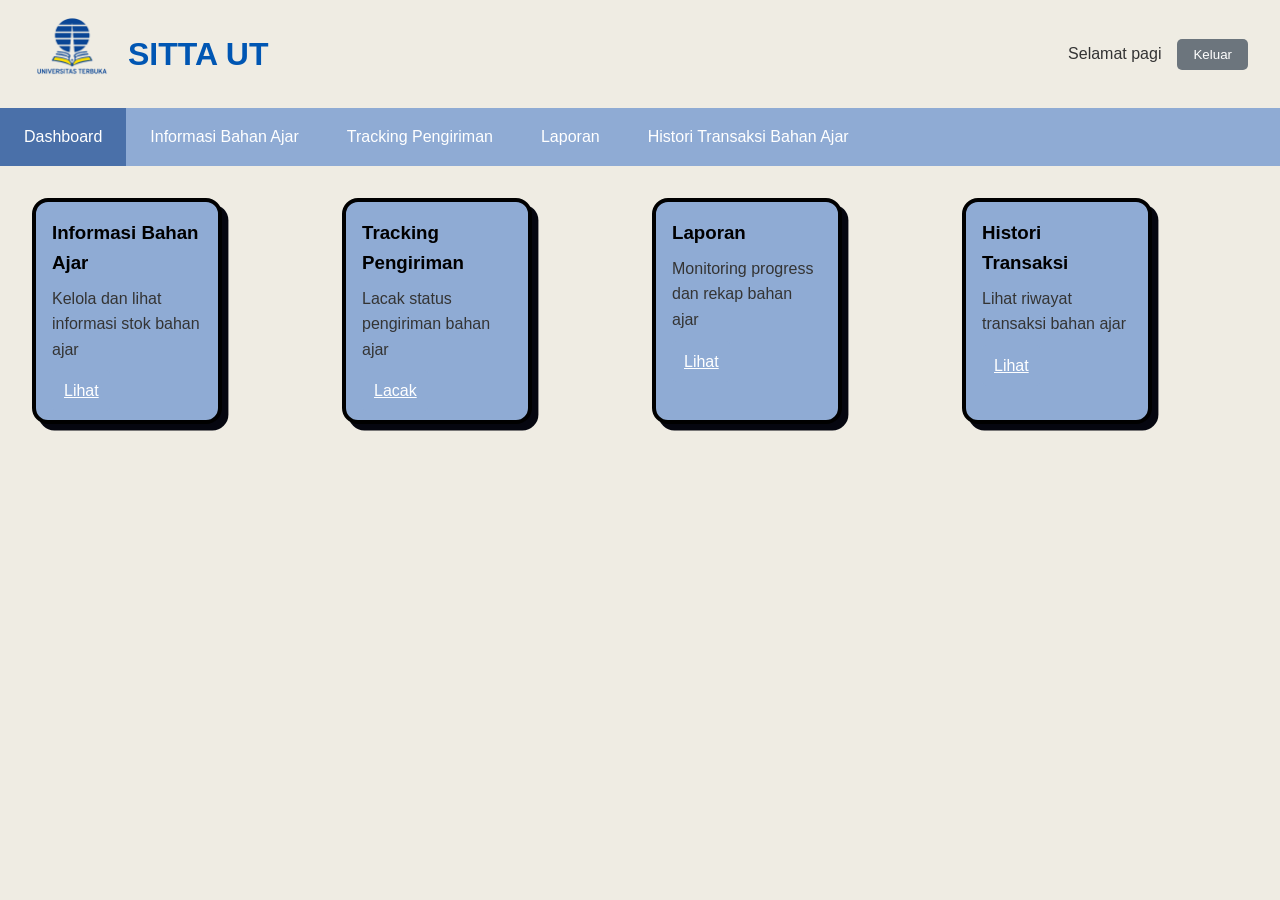
<file: tugaskelompok/dashboard.html>
<!DOCTYPE html>
<html lang="id">
<head>
    <meta charset="UTF-8">
    <meta name="viewport" content="width=device-width, initial-scale=1.0">
    <title>Dashboard - SITTA UT</title>
    <link rel="stylesheet" href="css/style.css">
</head>
<body>
    <div class="dashboard-container">
        <header class="dashboard-header">
            <div class="header-left">
                <img src="assets/ut.png" alt="Logo UT" class="logo">
                <h1>SITTA UT</h1>
            </div>
            <div class="header-right">
                <span id="greeting" class="greeting"></span>
                <button id="logoutBtn" class="btn-secondary">Keluar</button>
            </div>
        </header>

        <nav class="dashboard-nav">
            <ul>
                <li><a href="dashboard.html" class="nav-link active">Dashboard</a></li>
                <li><a href="stok.html" class="nav-link">Informasi Bahan Ajar</a></li>
                <li><a href="tracking.html" class="nav-link">Tracking Pengiriman</a></li>
                <li class="dropdown">
                    <a href="#" class="nav-link">Laporan</a>
                    <div class="dropdown-content">
                        <a href="#">Monitoring Progress DO Bahan Ajar</a>
                        <a href="#">Rekap Bahan Ajar</a>
                    </div>
                </li>
                <li><a href="#" class="nav-link">Histori Transaksi Bahan Ajar</a></li>
            </ul>
        </nav>

        <main class="dashboard-main">
            <div class="dashboard-cards">
                <div class="card">
                    <h3>Informasi Bahan Ajar</h3>
                    <p>Kelola dan lihat informasi stok bahan ajar</p>
                    <a href="stok.html" class="btn-primary">Lihat</a>
                </div>
                
                <div class="card">
                    <h3>Tracking Pengiriman</h3>
                    <p>Lacak status pengiriman bahan ajar</p>
                    <a href="tracking.html" class="btn-primary">Lacak</a>
                </div>
                
                <div class="card">
                    <h3>Laporan</h3>
                    <p>Monitoring progress dan rekap bahan ajar</p>
                    <a href="#" class="btn-primary">Lihat</a>
                </div>
                
                <div class="card">
                    <h3>Histori Transaksi</h3>
                    <p>Lihat riwayat transaksi bahan ajar</p>
                    <a href="#" class="btn-primary">Lihat</a>
                </div>
            </div>
        </main>
    </div>

    <script src="js/script.js"></script>
</body>
</html>
</file>
<file: tugas kelompok(NEW)/css/style.css>
/* Reset dan Base Styles */
* {
    margin: 0;
    padding: 0;
    box-sizing: border-box;
}

body {
    font-family: 'Segoe UI', Tahoma, Geneva, Verdana, sans-serif;
    line-height: 1.6;
    color: #333;
    background-color: #f5f5f5;
}

/* Login Styles */
.login-container {
    display: flex;
    justify-content: center;
    align-items: center;
    min-height: 100vh;
    background: linear-gradient(135deg, #0056b3, #003d82);
}

.login-form {
    background: white;
    padding: 2rem;
    border-radius: 10px;
    box-shadow: 0 5px 15px rgba(0, 0, 0, 0.1);
    width: 100%;
    max-width: 400px;
}

.logo-section {
    text-align: center;
    margin-bottom: 2rem;
}

.logo {
    max-width: 80px;
    margin-bottom: 1rem;
}

.logo-section h1 {
    color: #0056b3;
    margin-bottom: 0.5rem;
}

.logo-section p {
    color: #666;
    font-size: 0.9rem;
}

.form-group {
    margin-bottom: 1rem;
}

.form-group label {
    display: block;
    margin-bottom: 0.5rem;
    font-weight: 500;
}

.form-group input {
    width: 100%;
    padding: 0.75rem;
    border: 1px solid #ddd;
    border-radius: 5px;
    font-size: 1rem;
}

.form-group input:focus {
    outline: none;
    border-color: #0056b3;
}

.form-options {
    display: flex;
    justify-content: flex-end;
    margin-bottom: 1.5rem;
}

.link-btn {
    background: none;
    border: none;
    color: #0056b3;
    cursor: pointer;
    text-decoration: underline;
}

.link-btn:hover {
    color: #003d82;
}

.btn-primary {
    width: 100%;
    padding: 0.75rem;
    background-color: #0056b3;
    color: white;
    border: none;
    border-radius: 5px;
    font-size: 1rem;
    cursor: pointer;
    transition: background-color 0.3s;
}

.btn-primary:hover {
    background-color: #003d82;
}

.btn-secondary {
    padding: 0.5rem 1rem;
    background-color: #6c757d;
    color: white;
    border: none;
    border-radius: 5px;
    cursor: pointer;
    transition: background-color 0.3s;
}

.btn-secondary:hover {
    background-color: #545b62;
}

.register-section {
    text-align: center;
    margin-top: 1.5rem;
}

.register-section p {
    color: #666;
}

/* Dashboard Styles */
.dashboard-container {
    display: flex;
    flex-direction: column;
    min-height: 100vh;
}

.dashboard-header {
    display: flex;
    justify-content: space-between;
    align-items: center;
    padding: 1rem 2rem;
    background-color: white;
    box-shadow: 0 2px 4px rgba(0, 0, 0, 0.1);
}

.header-left {
    display: flex;
    align-items: center;
}

.header-left h1 {
    margin-left: 1rem;
    color: #0056b3;
}

.header-right {
    display: flex;
    align-items: center;
    gap: 1rem;
}

.greeting {
    font-weight: 500;
}

.dashboard-nav {
    background-color: #0056b3;
}

.dashboard-nav ul {
    display: flex;
    list-style: none;
    padding: 0;
    margin: 0;
}

.nav-link {
    display: block;
    padding: 1rem 1.5rem;
    color: white;
    text-decoration: none;
    transition: background-color 0.3s;
}

.nav-link:hover, .nav-link.active {
    background-color: #003d82;
}

.dropdown {
    position: relative;
}

.dropdown-content {
    display: none;
    position: absolute;
    background-color: white;
    min-width: 200px;
    box-shadow: 0 8px 16px rgba(0, 0, 0, 0.1);
    z-index: 1;
}

.dropdown-content a {
    color: #333;
    padding: 0.75rem 1rem;
    text-decoration: none;
    display: block;
}

.dropdown-content a:hover {
    background-color: #f1f1f1;
}

.dropdown:hover .dropdown-content {
    display: block;
}

.dashboard-main {
    flex: 1;
    padding: 2rem;
}

.dashboard-cards {
    display: grid;
    grid-template-columns: repeat(auto-fit, minmax(250px, 1fr));
    gap: 1.5rem;
}

.card {
    background: white;
    padding: 1.5rem;
    border-radius: 8px;
    box-shadow: 0 2px 4px rgba(0, 0, 0, 0.1);
    text-align: center;
}

.card h3 {
    margin-bottom: 0.5rem;
    color: #0056b3;
}

.card p {
    margin-bottom: 1rem;
    color: #666;
}

/* Tracking Styles */
.tracking-main, .stok-main {
    background: white;
    padding: 2rem;
    border-radius: 8px;
    box-shadow: 0 2px 4px rgba(0, 0, 0, 0.1);
}

.tracking-form {
    display: flex;
    gap: 1rem;
    margin-bottom: 2rem;
    align-items: flex-end;
}

.tracking-form .form-group {
    flex: 1;
    margin-bottom: 0;
}

.tracking-result {
    margin-top: 2rem;
}

.tracking-details {
    background: #f8f9fa;
    padding: 1.5rem;
    border-radius: 8px;
    margin-bottom: 1.5rem;
}

.progress-bar {
    height: 10px;
    background-color: #e9ecef;
    border-radius: 5px;
    margin: 1rem 0;
    overflow: hidden;
}

.progress {
    height: 100%;
    background-color: #28a745;
    border-radius: 5px;
    transition: width 0.3s;
}

.status-badge {
    display: inline-block;
    padding: 0.25rem 0.5rem;
    border-radius: 4px;
    font-size: 0.8rem;
    font-weight: 500;
}

.status-dikirim {
    background-color: #d4edda;
    color: #155724;
}

.status-diproses {
    background-color: #fff3cd;
    color: #856404;
}

.status-selesai {
    background-color: #d1ecf1;
    color: #0c5460;
}

/* Stok Styles */
.stok-header {
    display: flex;
    justify-content: space-between;
    align-items: center;
    margin-bottom: 1.5rem;
}

.stock-table {
    width: 100%;
    border-collapse: collapse;
}

.stock-table th, .stock-table td {
    padding: 0.75rem;
    text-align: left;
    border-bottom: 1px solid #ddd;
}

.stock-table th {
    background-color: #f8f9fa;
    font-weight: 600;
}

.stock-table tr:hover {
    background-color: #f8f9fa;
}

.action-btn {
    padding: 0.25rem 0.5rem;
    margin-right: 0.5rem;
    border: none;
    border-radius: 4px;
    cursor: pointer;
    font-size: 0.8rem;
}

.edit-btn {
    background-color: #ffc107;
    color: #212529;
}

.delete-btn {
    background-color: #dc3545;
    color: white;
}

/* Modal Styles */
.modal {
    display: none;
    position: fixed;
    z-index: 1000;
    left: 0;
    top: 0;
    width: 100%;
    height: 100%;
    background-color: rgba(0, 0, 0, 0.5);
}

.modal-content {
    background-color: white;
    margin: 10% auto;
    padding: 2rem;
    border-radius: 8px;
    width: 90%;
    max-width: 500px;
    position: relative;
}

.close {
    position: absolute;
    top: 1rem;
    right: 1.5rem;
    font-size: 1.5rem;
    cursor: pointer;
}

/* Alert Styles */
.alert {
    padding: 1rem;
    margin-bottom: 1rem;
    border-radius: 5px;
}

.alert-error {
    background-color: #f8d7da;
    color: #721c24;
    border: 1px solid #f5c6cb;
}

.alert-success {
    background-color: #d4edda;
    color: #155724;
    border: 1px solid #c3e6cb;
}
/* Dummy Section Styles */
.dummy-section {
    margin-top: 3rem;
    padding-top: 2rem;
    border-top: 2px solid #e9ecef;
}

.dummy-section h3 {
    color: #0056b3;
    margin-bottom: 0.5rem;
}

.dummy-table {
    margin-top: 1rem;
}

.use-do-btn {
    padding: 0.4rem 0.8rem;
    background-color: #28a745;
    color: white;
    border: none;
    border-radius: 4px;
    cursor: pointer;
    font-size: 0.8rem;
    transition: background-color 0.3s;
}

.use-do-btn:hover {
    background-color: #218838;
}

.copy-do-btn {
    padding: 0.4rem 0.8rem;
    background-color: #17a2b8;
    color: white;
    border: none;
    border-radius: 4px;
    cursor: pointer;
    font-size: 0.8rem;
    margin-right: 0.5rem;
    transition: background-color 0.3s;
}

.copy-do-btn:hover {
    background-color: #138496;
}

.action-buttons {
    display: flex;
    gap: 0.5rem;
}
</file>
<file: css/style.css>
/* Reset dan Base Styles */
* {
    margin: 0;
    padding: 0;
    box-sizing: border-box;
}

body {
    font-family: 'Segoe UI', Tahoma, Geneva, Verdana, sans-serif;
    line-height: 1.6;
    color: #333;
    background-color: #EFECE3;
}

/* Login Styles */
.login-container {
    display: flex;
    justify-content: center;
    align-items: center;
    min-height: 100vh;
    /* background: linear-gradient(135deg, #0056b3, #003d82); */
    background-color: #8FABD4;
    /* opacity: 0.6; */
    background-color: #8fabd4;
background-image: url("data:image/svg+xml,%3Csvg xmlns='http://www.w3.org/2000/svg' width='192' height='192' viewBox='0 0 192 192'%3E%3Cpath fill='%234a70a9' fill-opacity='0.4' d='M192 15v2a11 11 0 0 0-11 11c0 1.94 1.16 4.75 2.53 6.11l2.36 2.36a6.93 6.93 0 0 1 1.22 7.56l-.43.84a8.08 8.08 0 0 1-6.66 4.13H145v35.02a6.1 6.1 0 0 0 3.03 4.87l.84.43c1.58.79 4 .4 5.24-.85l2.36-2.36a12.04 12.04 0 0 1 7.51-3.11 13 13 0 1 1 .02 26 12 12 0 0 1-7.53-3.11l-2.36-2.36a4.93 4.93 0 0 0-5.24-.85l-.84.43a6.1 6.1 0 0 0-3.03 4.87V143h35.02a8.08 8.08 0 0 1 6.66 4.13l.43.84a6.91 6.91 0 0 1-1.22 7.56l-2.36 2.36A10.06 10.06 0 0 0 181 164a11 11 0 0 0 11 11v2a13 13 0 0 1-13-13 12 12 0 0 1 3.11-7.53l2.36-2.36a4.93 4.93 0 0 0 .85-5.24l-.43-.84a6.1 6.1 0 0 0-4.87-3.03H145v35.02a8.08 8.08 0 0 1-4.13 6.66l-.84.43a6.91 6.91 0 0 1-7.56-1.22l-2.36-2.36A10.06 10.06 0 0 0 124 181a11 11 0 0 0-11 11h-2a13 13 0 0 1 13-13c2.47 0 5.79 1.37 7.53 3.11l2.36 2.36a4.94 4.94 0 0 0 5.24.85l.84-.43a6.1 6.1 0 0 0 3.03-4.87V145h-35.02a8.08 8.08 0 0 1-6.66-4.13l-.43-.84a6.91 6.91 0 0 1 1.22-7.56l2.36-2.36A10.06 10.06 0 0 0 107 124a11 11 0 0 0-22 0c0 1.94 1.16 4.75 2.53 6.11l2.36 2.36a6.93 6.93 0 0 1 1.22 7.56l-.43.84a8.08 8.08 0 0 1-6.66 4.13H49v35.02a6.1 6.1 0 0 0 3.03 4.87l.84.43c1.58.79 4 .4 5.24-.85l2.36-2.36a12.04 12.04 0 0 1 7.51-3.11A13 13 0 0 1 81 192h-2a11 11 0 0 0-11-11c-1.94 0-4.75 1.16-6.11 2.53l-2.36 2.36a6.93 6.93 0 0 1-7.56 1.22l-.84-.43a8.08 8.08 0 0 1-4.13-6.66V145H11.98a6.1 6.1 0 0 0-4.87 3.03l-.43.84c-.79 1.58-.4 4 .85 5.24l2.36 2.36a12.04 12.04 0 0 1 3.11 7.51A13 13 0 0 1 0 177v-2a11 11 0 0 0 11-11c0-1.94-1.16-4.75-2.53-6.11l-2.36-2.36a6.93 6.93 0 0 1-1.22-7.56l.43-.84a8.08 8.08 0 0 1 6.66-4.13H47v-35.02a6.1 6.1 0 0 0-3.03-4.87l-.84-.43c-1.59-.8-4-.4-5.24.85l-2.36 2.36A12 12 0 0 1 28 109a13 13 0 1 1 0-26c2.47 0 5.79 1.37 7.53 3.11l2.36 2.36a4.94 4.94 0 0 0 5.24.85l.84-.43A6.1 6.1 0 0 0 47 84.02V49H11.98a8.08 8.08 0 0 1-6.66-4.13l-.43-.84a6.91 6.91 0 0 1 1.22-7.56l2.36-2.36A10.06 10.06 0 0 0 11 28 11 11 0 0 0 0 17v-2a13 13 0 0 1 13 13c0 2.47-1.37 5.79-3.11 7.53l-2.36 2.36a4.94 4.94 0 0 0-.85 5.24l.43.84A6.1 6.1 0 0 0 11.98 47H47V11.98a8.08 8.08 0 0 1 4.13-6.66l.84-.43a6.91 6.91 0 0 1 7.56 1.22l2.36 2.36A10.06 10.06 0 0 0 68 11 11 11 0 0 0 79 0h2a13 13 0 0 1-13 13 12 12 0 0 1-7.53-3.11l-2.36-2.36a4.93 4.93 0 0 0-5.24-.85l-.84.43A6.1 6.1 0 0 0 49 11.98V47h35.02a8.08 8.08 0 0 1 6.66 4.13l.43.84a6.91 6.91 0 0 1-1.22 7.56l-2.36 2.36A10.06 10.06 0 0 0 85 68a11 11 0 0 0 22 0c0-1.94-1.16-4.75-2.53-6.11l-2.36-2.36a6.93 6.93 0 0 1-1.22-7.56l.43-.84a8.08 8.08 0 0 1 6.66-4.13H143V11.98a6.1 6.1 0 0 0-3.03-4.87l-.84-.43c-1.59-.8-4-.4-5.24.85l-2.36 2.36A12 12 0 0 1 124 13a13 13 0 0 1-13-13h2a11 11 0 0 0 11 11c1.94 0 4.75-1.16 6.11-2.53l2.36-2.36a6.93 6.93 0 0 1 7.56-1.22l.84.43a8.08 8.08 0 0 1 4.13 6.66V47h35.02a6.1 6.1 0 0 0 4.87-3.03l.43-.84c.8-1.59.4-4-.85-5.24l-2.36-2.36A12 12 0 0 1 179 28a13 13 0 0 1 13-13zM84.02 143a6.1 6.1 0 0 0 4.87-3.03l.43-.84c.8-1.59.4-4-.85-5.24l-2.36-2.36A12 12 0 0 1 83 124a13 13 0 1 1 26 0c0 2.47-1.37 5.79-3.11 7.53l-2.36 2.36a4.94 4.94 0 0 0-.85 5.24l.43.84a6.1 6.1 0 0 0 4.87 3.03H143v-35.02a8.08 8.08 0 0 1 4.13-6.66l.84-.43a6.91 6.91 0 0 1 7.56 1.22l2.36 2.36A10.06 10.06 0 0 0 164 107a11 11 0 0 0 0-22c-1.94 0-4.75 1.16-6.11 2.53l-2.36 2.36a6.93 6.93 0 0 1-7.56 1.22l-.84-.43a8.08 8.08 0 0 1-4.13-6.66V49h-35.02a6.1 6.1 0 0 0-4.87 3.03l-.43.84c-.79 1.58-.4 4 .85 5.24l2.36 2.36a12.04 12.04 0 0 1 3.11 7.51A13 13 0 1 1 83 68a12 12 0 0 1 3.11-7.53l2.36-2.36a4.93 4.93 0 0 0 .85-5.24l-.43-.84A6.1 6.1 0 0 0 84.02 49H49v35.02a8.08 8.08 0 0 1-4.13 6.66l-.84.43a6.91 6.91 0 0 1-7.56-1.22l-2.36-2.36A10.06 10.06 0 0 0 28 85a11 11 0 0 0 0 22c1.94 0 4.75-1.16 6.11-2.53l2.36-2.36a6.93 6.93 0 0 1 7.56-1.22l.84.43a8.08 8.08 0 0 1 4.13 6.66V143h35.02z'%3E%3C/path%3E%3C/svg%3E");
    }

.login-form {
    background: #EFECE3;
    padding: 2rem;
    border-radius: 10px;
    /* box-shadow: 0 50px 500px rgba(1, 1, 1, 1); */
    box-shadow: rgba(74, 112, 169, 0.4) -5px 5px, rgba(91, 127, 180, 0.3) -10px 10px, rgba(109, 142, 191, 0.2) -15px 15px, rgba(126, 156, 201, 0.1) -20px 20px, rgba(143, 171, 212, 0.05) -25px 25px;

    width: 100%;
    max-width: 400px;
    
}

.logo-section {
    text-align: center;
    margin-bottom: 2rem;
}

.logo {
    max-width: 80px;
    margin-bottom: 1rem;
}

.logo-section h1 {
    color: #0056b3;
    margin-bottom: 0.5rem;
}

.logo-section p {
    color: #666;
    font-size: 0.9rem;
}

.form-group {
    margin-bottom: 1rem;
}

.form-group label {
    display: block;
    margin-bottom: 0.5rem;
    font-weight: 500;
}

.form-group input {
    width: 100%;
    padding: 0.75rem;
    border: 1px solid #ddd;
    border-radius: 5px;
    font-size: 1rem;
}

.form-group input:focus {
    outline: none;
    border-color: #4A70A9;
}

.form-options {
    display: flex;
    justify-content: flex-end;
    margin-bottom: 1.5rem;
}

.link-btn {
    background: none;
    border: none;
    color: #4A70A9;
    cursor: pointer;
    text-decoration: underline;
}

.link-btn:hover {
    color: #4A70A9;
}

.btn-primary {
    width: 100%;
    padding: 0.75rem;
    background-color: #8FABD4;
    color: white;
    border: none;
    border-radius: 5px;
    font-size: 1rem;
    cursor: pointer;
    transition: background-color 0.3s;
}

.btn-primary:hover {
    background-color: #4A70A9;
}

.btn-secondary {
    padding: 0.5rem 1rem;
    background-color: #6c757d;
    color: white;
    border: none;
    border-radius: 5px;
    cursor: pointer;
    transition: background-color 0.3s;
}

.btn-secondary:hover {
    background-color: #545b62;
}

.register-section {
    text-align: center;
    margin-top: 1.5rem;
}

.register-section p {
    color: #666;
}

/* Dashboard Styles */
.dashboard-container {
    display: flex;
    flex-direction: column;
    min-height: 100vh;
}

.dashboard-header {
    display: flex;
    justify-content: space-between;
    align-items: center;
    padding: 1rem 2rem;
    background-color: F2F2F2;
    box-shadow: 0 2px 4px rgba(0, 0, 0, 0.1);
}

.header-center {
    display: flex;
    justify-content: center; 
    align-items: center;     
}

.header-center h1 {
    margin-left: 1rem;       
    color: #0056b3;
}

.header-left {
    display: flex;
    align-items: center;
}

.header-left h1 {
    margin-left: 1rem;
    color: #0056b3;
}

.header-right {
    display: flex;
    align-items: center;
    gap: 1rem;
}

.greeting {
    font-weight: 500;
}

.dashboard-nav {
    background-color: #8FABD4;
}

.dashboard-nav ul {
    display: flex;
    list-style: none;
    padding: 0;
    margin: 0;
    flex-wrap: wrap;
}

.nav-link {
    display: block;
    padding: 1rem 1.5rem;
    color: white;
    text-decoration: none;
    transition: background-color 0.3s;
    white-space: nowrap;
}

.nav-link:hover, .nav-link.active {
    background-color: #4A70A9;
}

.dropdown {
    position: relative;
}

.dropdown-content {
    display: none;
    position: absolute;
    background-color: white;
    min-width: 200px;
    box-shadow: 0 8px 16px rgba(0, 0, 0, 0.1);
    z-index: 1;
    top: 100%;
    left: 0;
}

.dropdown-content a {
    color: #333;
    padding: 0.75rem 1rem;
    text-decoration: none;
    display: block;
    white-space: normal;
}

.dropdown-content a:hover {
    background-color: #f1f1f1;
}

.dropdown:hover .dropdown-content {
    display: block;
}

/* Responsive untuk tablet */
@media (max-width: 768px) {
    .dashboard-nav ul {
        flex-direction: column;
    }
    
    .nav-link {
        padding: 0.75rem 1rem;
    }
    
    .dropdown-content {
        position: static;
        box-shadow: none;
        background-color: #f8f9fa;
    }
    
    .dropdown:hover .dropdown-content,
    .dropdown-content {
        display: none;
    }
    
    .dropdown.active .dropdown-content {
        display: block;
    }
}

/* Responsive untuk mobile */
@media (max-width: 480px) {
    .nav-link {
        padding: 0.6rem 0.8rem;
        font-size: 0.9rem;
    }
    
    .dropdown-content a {
        padding: 0.6rem 1rem;
        font-size: 0.85rem;
    }
}
.dashboard-main {
    flex: 1;
    padding: 2rem;
    --_gradient-blend-mode: normal;
    --_gradient-blur: 0px;

    background: radial-gradient(at 88.8% 78.2%, #8FABD4 0px, transparent 50%), radial-gradient(at 5% 15.7%, #4A70A9 0px, transparent 50%), radial-gradient(at 43.3% 58.5%, #A2EBE6 0px, transparent 50%) #FFFFFF;;
    mix-blend-mode: var(--_gradient-blend-mode);

    
    .frosted-backdrop {
    backdrop-filter: blur(var(--_gradient-blur)) contrast(100%) brightness(100%);
    -webkit-backdrop-filter: blur(var(--_gradient-blur)) contrast(100%) brightness(100%);
    }
}

.dashboard-cards {
    display: grid;
    grid-template-columns: repeat(auto-fit, minmax(250px, 1fr));
    gap: 1.5rem;
}

/* .card {
    background: white;
    padding: 1.5rem;
    border-radius: 8px;
    box-shadow: 0 2px 4px rgba(0, 0, 0, 0.1);
    text-align: center;
} */
 .card {
  width: 190px;
  background: #8FABD4;
  padding: 1rem;
  border-radius: 1rem;
  border: 0.5vmin solid #000000;
  box-shadow: 0.4rem 0.4rem #05060f;
  overflow: hidden;
  color: black;
}

.card h3 {
    margin-bottom: 0.5rem;
    color: #000000;
}

.card p {
    margin-bottom: 1rem;
    color: #343434;
}

/* Tracking Styles */
.tracking-main, .stok-main {
    background: white;
    padding: 2rem;
    border-radius: 8px;
    box-shadow: 0 2px 4px rgba(0, 0, 0, 0.1);
}

.tracking-form {
    display: flex;
    gap: 1rem;
    margin-bottom: 2rem;
    align-items: flex-end;
}

.tracking-form .form-group {
    flex: 1;
    margin-bottom: 0;
}

.tracking-result {
    margin-top: 2rem;
}

.tracking-details {
    background: #f8f9fa;
    padding: 1.5rem;
    border-radius: 8px;
    margin-bottom: 1.5rem;
}

.progress-bar {
    height: 10px;
    background-color: #e9ecef;
    border-radius: 5px;
    margin: 1rem 0;
    overflow: hidden;
}

.progress {
    height: 100%;
    background-color: #28a745;
    border-radius: 5px;
    transition: width 0.3s;
}

.status-badge {
    display: inline-block;
    padding: 0.25rem 0.5rem;
    border-radius: 4px;
    font-size: 0.8rem;
    font-weight: 500;
}

.status-dikirim {
    background-color: #d4edda;
    color: #155724;
}

.status-diproses {
    background-color: #fff3cd;
    color: #856404;
}

.status-selesai {
    background-color: #d1ecf1;
    color: #0c5460;
}

/* Stok Styles */
.stok-header {
    display: flex;
    justify-content: space-between;
    align-items: center;
    margin-bottom: 1.5rem;
}

.stock-table {
    width: 100%;
    border-collapse: collapse;
}

.stock-table th, .stock-table td {
    padding: 0.75rem;
    text-align: left;
    border-bottom: 1px solid #ddd;
}

.stock-table th {
    background-color: #f8f9fa;
    font-weight: 600;
}

.stock-table tr:hover {
    background-color: #f8f9fa;
}

.action-btn {
    padding: 0.25rem 0.5rem;
    margin-right: 0.5rem;
    border: none;
    border-radius: 4px;
    cursor: pointer;
    font-size: 0.8rem;
}

.edit-btn {
    background-color: #ffc107;
    color: #212529;
}

.delete-btn {
    background-color: #dc3545;
    color: white;
}

/* Modal Styles */
.modal {
    display: none;
    position: fixed;
    z-index: 1000;
    left: 0;
    top: 0;
    width: 100%;
    height: 100%;
    background-color: rgba(0, 0, 0, 0.5);
}

.modal-content {
    background-color: white;
    margin: 10% auto;
    padding: 2rem;
    border-radius: 8px;
    width: 90%;
    max-width: 500px;
    position: relative;
}

.close {
    position: absolute;
    top: 1rem;
    right: 1.5rem;
    font-size: 1.5rem;
    cursor: pointer;
}

/* Alert Styles */
.alert {
    padding: 1rem;
    margin-bottom: 1rem;
    border-radius: 5px;
}

.alert-error {
    background-color: #f8d7da;
    color: #721c24;
    border: 1px solid #f5c6cb;
}

.alert-success {
    background-color: #d4edda;
    color: #155724;
    border: 1px solid #c3e6cb;
}
/* Dummy Section Styles */
.dummy-section {
    margin-top: 3rem;
    padding-top: 2rem;
    border-top: 2px solid #e9ecef;
}

.dummy-section h3 {
    color: #0056b3;
    margin-bottom: 0.5rem;
}

.dummy-table {
    margin-top: 1rem;
}

.use-do-btn {
    padding: 0.4rem 0.8rem;
    background-color: #28a745;
    color: white;
    border: none;
    border-radius: 4px;
    cursor: pointer;
    font-size: 0.8rem;
    transition: background-color 0.3s;
}

.use-do-btn:hover {
    background-color: #218838;
}

.copy-do-btn {
    padding: 0.4rem 0.8rem;
    background-color: #17a2b8;
    color: white;
    border: none;
    border-radius: 4px;
    cursor: pointer;
    font-size: 0.8rem;
    margin-right: 0.5rem;
    transition: background-color 0.3s;
}

.copy-do-btn:hover {
    background-color: #138496;
}

.action-buttons {
    display: flex;
    gap: 0.5rem;
}



.header-user {
    display: flex;
    justify-content: space-between;
    align-items: center;
    padding: 15px 30px;
    /* background: linear-gradient(135deg, #667eea 0%, #764ba2 100%); */
    background: #4A70A9;
    box-shadow: 0 2px 8px rgba(0,0,0,0.1);
}

.header-user .profile {
    display: flex;
    align-items: center;
    gap: 12px;
}

.header-user .profile .name {
    color: white;
    font-size: 14px;
    font-weight: 500;
}

.header-user .profile img {
    width: 40px;
    height: 40px;
    border-radius: 50%;
    border: 2px solid white;
}
</file>
<file: tugaskelompok/css/style.css>
/* Reset dan Base Styles */
* {
    margin: 0;
    padding: 0;
    box-sizing: border-box;
}

body {
    font-family: 'Segoe UI', Tahoma, Geneva, Verdana, sans-serif;
    line-height: 1.6;
    color: #333;
    background-color: #EFECE3;
}

/* Login Styles */
.login-container {
    display: flex;
    justify-content: center;
    align-items: center;
    min-height: 100vh;
    /* background: linear-gradient(135deg, #0056b3, #003d82); */
    background-color: #8FABD4;
    /* opacity: 0.6; */
    background-color: #8fabd4;
background-image: url("data:image/svg+xml,%3Csvg xmlns='http://www.w3.org/2000/svg' width='192' height='192' viewBox='0 0 192 192'%3E%3Cpath fill='%234a70a9' fill-opacity='0.4' d='M192 15v2a11 11 0 0 0-11 11c0 1.94 1.16 4.75 2.53 6.11l2.36 2.36a6.93 6.93 0 0 1 1.22 7.56l-.43.84a8.08 8.08 0 0 1-6.66 4.13H145v35.02a6.1 6.1 0 0 0 3.03 4.87l.84.43c1.58.79 4 .4 5.24-.85l2.36-2.36a12.04 12.04 0 0 1 7.51-3.11 13 13 0 1 1 .02 26 12 12 0 0 1-7.53-3.11l-2.36-2.36a4.93 4.93 0 0 0-5.24-.85l-.84.43a6.1 6.1 0 0 0-3.03 4.87V143h35.02a8.08 8.08 0 0 1 6.66 4.13l.43.84a6.91 6.91 0 0 1-1.22 7.56l-2.36 2.36A10.06 10.06 0 0 0 181 164a11 11 0 0 0 11 11v2a13 13 0 0 1-13-13 12 12 0 0 1 3.11-7.53l2.36-2.36a4.93 4.93 0 0 0 .85-5.24l-.43-.84a6.1 6.1 0 0 0-4.87-3.03H145v35.02a8.08 8.08 0 0 1-4.13 6.66l-.84.43a6.91 6.91 0 0 1-7.56-1.22l-2.36-2.36A10.06 10.06 0 0 0 124 181a11 11 0 0 0-11 11h-2a13 13 0 0 1 13-13c2.47 0 5.79 1.37 7.53 3.11l2.36 2.36a4.94 4.94 0 0 0 5.24.85l.84-.43a6.1 6.1 0 0 0 3.03-4.87V145h-35.02a8.08 8.08 0 0 1-6.66-4.13l-.43-.84a6.91 6.91 0 0 1 1.22-7.56l2.36-2.36A10.06 10.06 0 0 0 107 124a11 11 0 0 0-22 0c0 1.94 1.16 4.75 2.53 6.11l2.36 2.36a6.93 6.93 0 0 1 1.22 7.56l-.43.84a8.08 8.08 0 0 1-6.66 4.13H49v35.02a6.1 6.1 0 0 0 3.03 4.87l.84.43c1.58.79 4 .4 5.24-.85l2.36-2.36a12.04 12.04 0 0 1 7.51-3.11A13 13 0 0 1 81 192h-2a11 11 0 0 0-11-11c-1.94 0-4.75 1.16-6.11 2.53l-2.36 2.36a6.93 6.93 0 0 1-7.56 1.22l-.84-.43a8.08 8.08 0 0 1-4.13-6.66V145H11.98a6.1 6.1 0 0 0-4.87 3.03l-.43.84c-.79 1.58-.4 4 .85 5.24l2.36 2.36a12.04 12.04 0 0 1 3.11 7.51A13 13 0 0 1 0 177v-2a11 11 0 0 0 11-11c0-1.94-1.16-4.75-2.53-6.11l-2.36-2.36a6.93 6.93 0 0 1-1.22-7.56l.43-.84a8.08 8.08 0 0 1 6.66-4.13H47v-35.02a6.1 6.1 0 0 0-3.03-4.87l-.84-.43c-1.59-.8-4-.4-5.24.85l-2.36 2.36A12 12 0 0 1 28 109a13 13 0 1 1 0-26c2.47 0 5.79 1.37 7.53 3.11l2.36 2.36a4.94 4.94 0 0 0 5.24.85l.84-.43A6.1 6.1 0 0 0 47 84.02V49H11.98a8.08 8.08 0 0 1-6.66-4.13l-.43-.84a6.91 6.91 0 0 1 1.22-7.56l2.36-2.36A10.06 10.06 0 0 0 11 28 11 11 0 0 0 0 17v-2a13 13 0 0 1 13 13c0 2.47-1.37 5.79-3.11 7.53l-2.36 2.36a4.94 4.94 0 0 0-.85 5.24l.43.84A6.1 6.1 0 0 0 11.98 47H47V11.98a8.08 8.08 0 0 1 4.13-6.66l.84-.43a6.91 6.91 0 0 1 7.56 1.22l2.36 2.36A10.06 10.06 0 0 0 68 11 11 11 0 0 0 79 0h2a13 13 0 0 1-13 13 12 12 0 0 1-7.53-3.11l-2.36-2.36a4.93 4.93 0 0 0-5.24-.85l-.84.43A6.1 6.1 0 0 0 49 11.98V47h35.02a8.08 8.08 0 0 1 6.66 4.13l.43.84a6.91 6.91 0 0 1-1.22 7.56l-2.36 2.36A10.06 10.06 0 0 0 85 68a11 11 0 0 0 22 0c0-1.94-1.16-4.75-2.53-6.11l-2.36-2.36a6.93 6.93 0 0 1-1.22-7.56l.43-.84a8.08 8.08 0 0 1 6.66-4.13H143V11.98a6.1 6.1 0 0 0-3.03-4.87l-.84-.43c-1.59-.8-4-.4-5.24.85l-2.36 2.36A12 12 0 0 1 124 13a13 13 0 0 1-13-13h2a11 11 0 0 0 11 11c1.94 0 4.75-1.16 6.11-2.53l2.36-2.36a6.93 6.93 0 0 1 7.56-1.22l.84.43a8.08 8.08 0 0 1 4.13 6.66V47h35.02a6.1 6.1 0 0 0 4.87-3.03l.43-.84c.8-1.59.4-4-.85-5.24l-2.36-2.36A12 12 0 0 1 179 28a13 13 0 0 1 13-13zM84.02 143a6.1 6.1 0 0 0 4.87-3.03l.43-.84c.8-1.59.4-4-.85-5.24l-2.36-2.36A12 12 0 0 1 83 124a13 13 0 1 1 26 0c0 2.47-1.37 5.79-3.11 7.53l-2.36 2.36a4.94 4.94 0 0 0-.85 5.24l.43.84a6.1 6.1 0 0 0 4.87 3.03H143v-35.02a8.08 8.08 0 0 1 4.13-6.66l.84-.43a6.91 6.91 0 0 1 7.56 1.22l2.36 2.36A10.06 10.06 0 0 0 164 107a11 11 0 0 0 0-22c-1.94 0-4.75 1.16-6.11 2.53l-2.36 2.36a6.93 6.93 0 0 1-7.56 1.22l-.84-.43a8.08 8.08 0 0 1-4.13-6.66V49h-35.02a6.1 6.1 0 0 0-4.87 3.03l-.43.84c-.79 1.58-.4 4 .85 5.24l2.36 2.36a12.04 12.04 0 0 1 3.11 7.51A13 13 0 1 1 83 68a12 12 0 0 1 3.11-7.53l2.36-2.36a4.93 4.93 0 0 0 .85-5.24l-.43-.84A6.1 6.1 0 0 0 84.02 49H49v35.02a8.08 8.08 0 0 1-4.13 6.66l-.84.43a6.91 6.91 0 0 1-7.56-1.22l-2.36-2.36A10.06 10.06 0 0 0 28 85a11 11 0 0 0 0 22c1.94 0 4.75-1.16 6.11-2.53l2.36-2.36a6.93 6.93 0 0 1 7.56-1.22l.84.43a8.08 8.08 0 0 1 4.13 6.66V143h35.02z'%3E%3C/path%3E%3C/svg%3E");
    }

.login-form {
    background: #EFECE3;
    padding: 2rem;
    border-radius: 10px;
    /* box-shadow: 0 50px 500px rgba(1, 1, 1, 1); */
    box-shadow: rgba(74, 112, 169, 0.4) -5px 5px, rgba(91, 127, 180, 0.3) -10px 10px, rgba(109, 142, 191, 0.2) -15px 15px, rgba(126, 156, 201, 0.1) -20px 20px, rgba(143, 171, 212, 0.05) -25px 25px;

    width: 100%;
    max-width: 400px;
    
}

.logo-section {
    text-align: center;
    margin-bottom: 2rem;
}

.logo {
    max-width: 80px;
    margin-bottom: 1rem;
}

.logo-section h1 {
    color: #0056b3;
    margin-bottom: 0.5rem;
}

.logo-section p {
    color: #666;
    font-size: 0.9rem;
}

.form-group {
    margin-bottom: 1rem;
}

.form-group label {
    display: block;
    margin-bottom: 0.5rem;
    font-weight: 500;
}

.form-group input {
    width: 100%;
    padding: 0.75rem;
    border: 1px solid #ddd;
    border-radius: 5px;
    font-size: 1rem;
}

.form-group input:focus {
    outline: none;
    border-color: #4A70A9;
}

.form-options {
    display: flex;
    justify-content: flex-end;
    margin-bottom: 1.5rem;
}

.link-btn {
    background: none;
    border: none;
    color: #4A70A9;
    cursor: pointer;
    text-decoration: underline;
}

.link-btn:hover {
    color: #4A70A9;
}

.btn-primary {
    width: 100%;
    padding: 0.75rem;
    background-color: #8FABD4;
    color: white;
    border: none;
    border-radius: 5px;
    font-size: 1rem;
    cursor: pointer;
    transition: background-color 0.3s;
}

.btn-primary:hover {
    background-color: #4A70A9;
}

.btn-secondary {
    padding: 0.5rem 1rem;
    background-color: #6c757d;
    color: white;
    border: none;
    border-radius: 5px;
    cursor: pointer;
    transition: background-color 0.3s;
}

.btn-secondary:hover {
    background-color: #545b62;
}

.register-section {
    text-align: center;
    margin-top: 1.5rem;
}

.register-section p {
    color: #666;
}

/* Dashboard Styles */
.dashboard-container {
    display: flex;
    flex-direction: column;
    min-height: 100vh;
}

.dashboard-header {
    display: flex;
    justify-content: space-between;
    align-items: center;
    padding: 1rem 2rem;
    background-color: F2F2F2;
    box-shadow: 0 2px 4px rgba(0, 0, 0, 0.1);
}

.header-left {
    display: flex;
    align-items: center;
}

.header-left h1 {
    margin-left: 1rem;
    color: #0056b3;
}

.header-right {
    display: flex;
    align-items: center;
    gap: 1rem;
}

.greeting {
    font-weight: 500;
}

.dashboard-nav {
    background-color: #8FABD4;
}

.dashboard-nav ul {
    display: flex;
    list-style: none;
    padding: 0;
    margin: 0;
}

.nav-link {
    display: block;
    padding: 1rem 1.5rem;
    color: white;
    text-decoration: none;
    transition: background-color 0.3s;
}

.nav-link:hover, .nav-link.active {
    background-color: #4A70A9;
}

.dropdown {
    position: relative;
}

.dropdown-content {
    display: none;
    position: absolute;
    background-color: white;
    min-width: 200px;
    box-shadow: 0 8px 16px rgba(0, 0, 0, 0.1);
    z-index: 1;
}

.dropdown-content a {
    color: #333;
    padding: 0.75rem 1rem;
    text-decoration: none;
    display: block;
}

.dropdown-content a:hover {
    background-color: #f1f1f1;
}

.dropdown:hover .dropdown-content {
    display: block;
}

.dashboard-main {
    flex: 1;
    padding: 2rem;
}

.dashboard-cards {
    display: grid;
    grid-template-columns: repeat(auto-fit, minmax(250px, 1fr));
    gap: 1.5rem;
}

/* .card {
    background: white;
    padding: 1.5rem;
    border-radius: 8px;
    box-shadow: 0 2px 4px rgba(0, 0, 0, 0.1);
    text-align: center;
} */
 .card {
  width: 190px;
  background: #8FABD4;
  padding: 1rem;
  border-radius: 1rem;
  border: 0.5vmin solid #000000;
  box-shadow: 0.4rem 0.4rem #05060f;
  overflow: hidden;
  color: black;
}

.card h3 {
    margin-bottom: 0.5rem;
    color: #000000;
}

.card p {
    margin-bottom: 1rem;
    color: #343434;
}

/* Tracking Styles */
.tracking-main, .stok-main {
    background: white;
    padding: 2rem;
    border-radius: 8px;
    box-shadow: 0 2px 4px rgba(0, 0, 0, 0.1);
}

.tracking-form {
    display: flex;
    gap: 1rem;
    margin-bottom: 2rem;
    align-items: flex-end;
}

.tracking-form .form-group {
    flex: 1;
    margin-bottom: 0;
}

.tracking-result {
    margin-top: 2rem;
}

.tracking-details {
    background: #f8f9fa;
    padding: 1.5rem;
    border-radius: 8px;
    margin-bottom: 1.5rem;
}

.progress-bar {
    height: 10px;
    background-color: #e9ecef;
    border-radius: 5px;
    margin: 1rem 0;
    overflow: hidden;
}

.progress {
    height: 100%;
    background-color: #28a745;
    border-radius: 5px;
    transition: width 0.3s;
}

.status-badge {
    display: inline-block;
    padding: 0.25rem 0.5rem;
    border-radius: 4px;
    font-size: 0.8rem;
    font-weight: 500;
}

.status-dikirim {
    background-color: #d4edda;
    color: #155724;
}

.status-diproses {
    background-color: #fff3cd;
    color: #856404;
}

.status-selesai {
    background-color: #d1ecf1;
    color: #0c5460;
}

/* Stok Styles */
.stok-header {
    display: flex;
    justify-content: space-between;
    align-items: center;
    margin-bottom: 1.5rem;
}

.stock-table {
    width: 100%;
    border-collapse: collapse;
}

.stock-table th, .stock-table td {
    padding: 0.75rem;
    text-align: left;
    border-bottom: 1px solid #ddd;
}

.stock-table th {
    background-color: #f8f9fa;
    font-weight: 600;
}

.stock-table tr:hover {
    background-color: #f8f9fa;
}

.action-btn {
    padding: 0.25rem 0.5rem;
    margin-right: 0.5rem;
    border: none;
    border-radius: 4px;
    cursor: pointer;
    font-size: 0.8rem;
}

.edit-btn {
    background-color: #ffc107;
    color: #212529;
}

.delete-btn {
    background-color: #dc3545;
    color: white;
}

/* Modal Styles */
.modal {
    display: none;
    position: fixed;
    z-index: 1000;
    left: 0;
    top: 0;
    width: 100%;
    height: 100%;
    background-color: rgba(0, 0, 0, 0.5);
}

.modal-content {
    background-color: white;
    margin: 10% auto;
    padding: 2rem;
    border-radius: 8px;
    width: 90%;
    max-width: 500px;
    position: relative;
}

.close {
    position: absolute;
    top: 1rem;
    right: 1.5rem;
    font-size: 1.5rem;
    cursor: pointer;
}

/* Alert Styles */
.alert {
    padding: 1rem;
    margin-bottom: 1rem;
    border-radius: 5px;
}

.alert-error {
    background-color: #f8d7da;
    color: #721c24;
    border: 1px solid #f5c6cb;
}

.alert-success {
    background-color: #d4edda;
    color: #155724;
    border: 1px solid #c3e6cb;
}
/* Dummy Section Styles */
.dummy-section {
    margin-top: 3rem;
    padding-top: 2rem;
    border-top: 2px solid #e9ecef;
}

.dummy-section h3 {
    color: #0056b3;
    margin-bottom: 0.5rem;
}

.dummy-table {
    margin-top: 1rem;
}

.use-do-btn {
    padding: 0.4rem 0.8rem;
    background-color: #28a745;
    color: white;
    border: none;
    border-radius: 4px;
    cursor: pointer;
    font-size: 0.8rem;
    transition: background-color 0.3s;
}

.use-do-btn:hover {
    background-color: #218838;
}

.copy-do-btn {
    padding: 0.4rem 0.8rem;
    background-color: #17a2b8;
    color: white;
    border: none;
    border-radius: 4px;
    cursor: pointer;
    font-size: 0.8rem;
    margin-right: 0.5rem;
    transition: background-color 0.3s;
}

.copy-do-btn:hover {
    background-color: #138496;
}

.action-buttons {
    display: flex;
    gap: 0.5rem;
}
</file>
